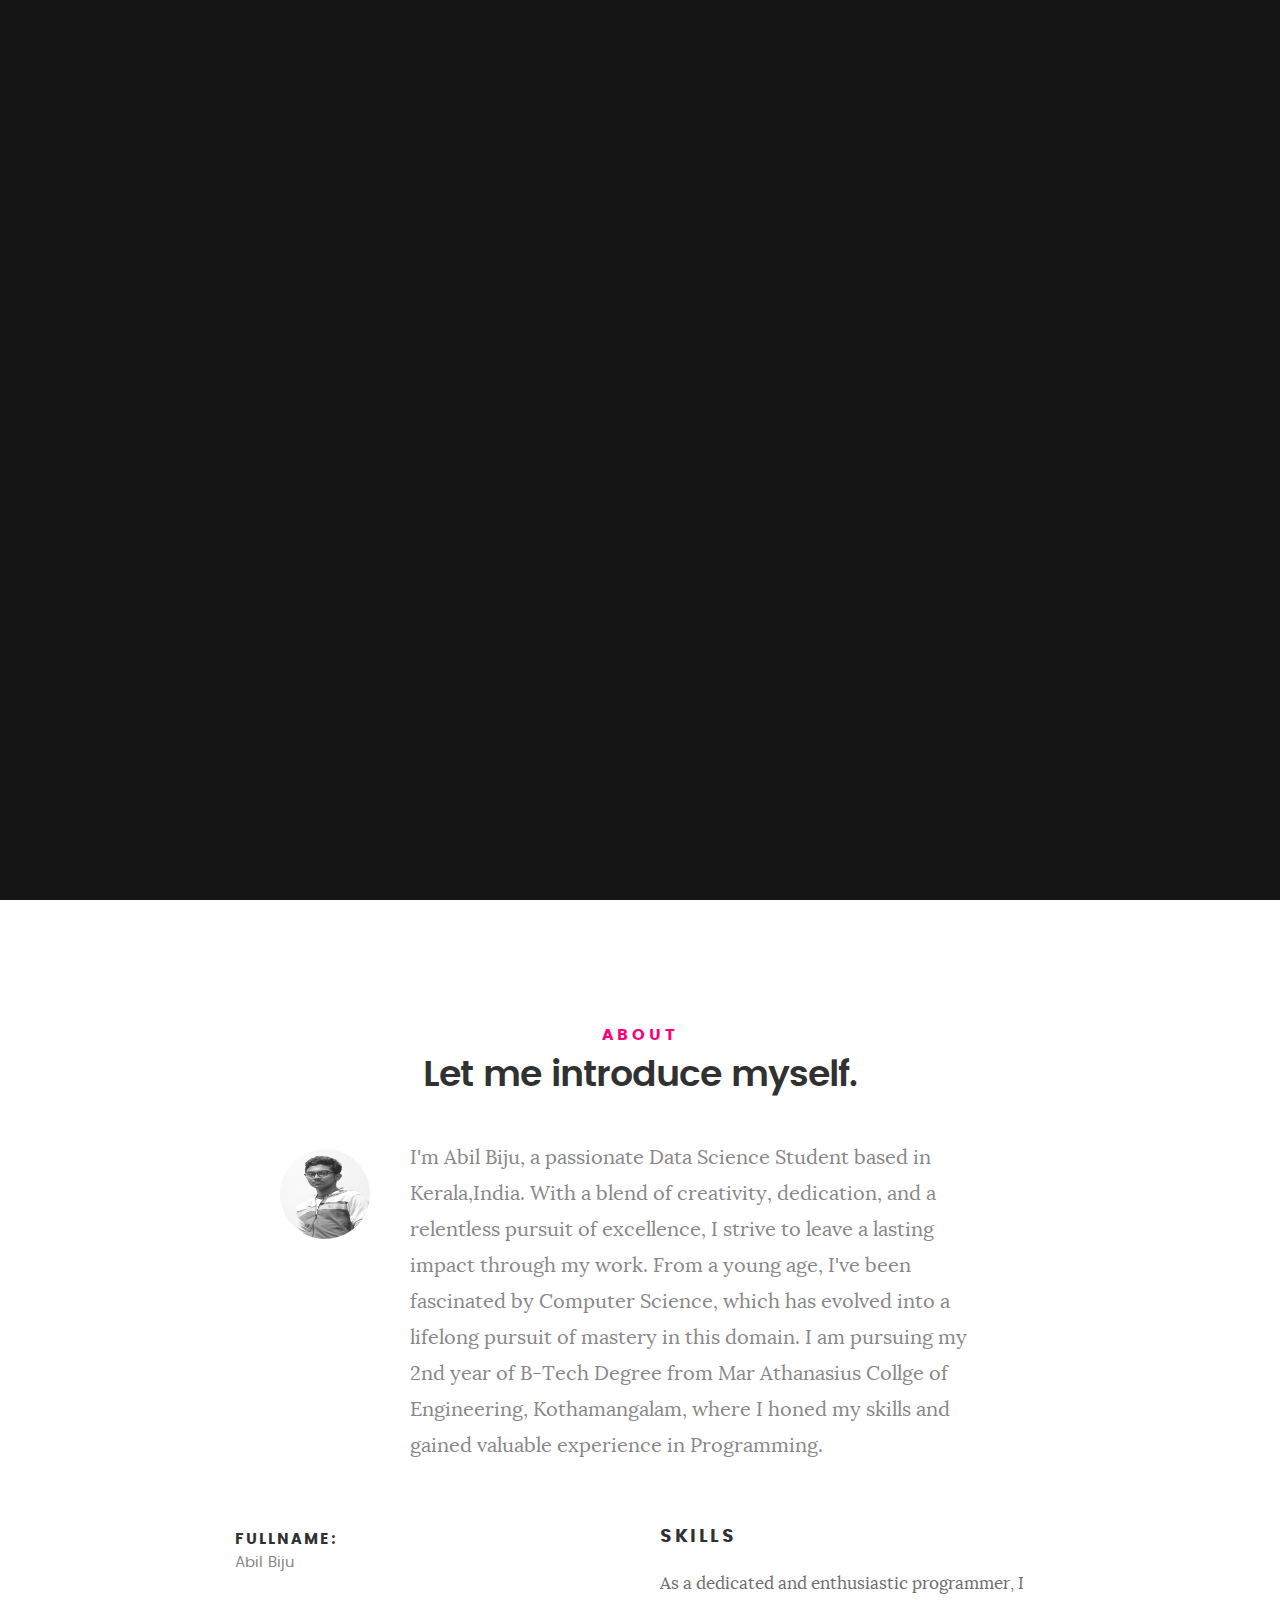
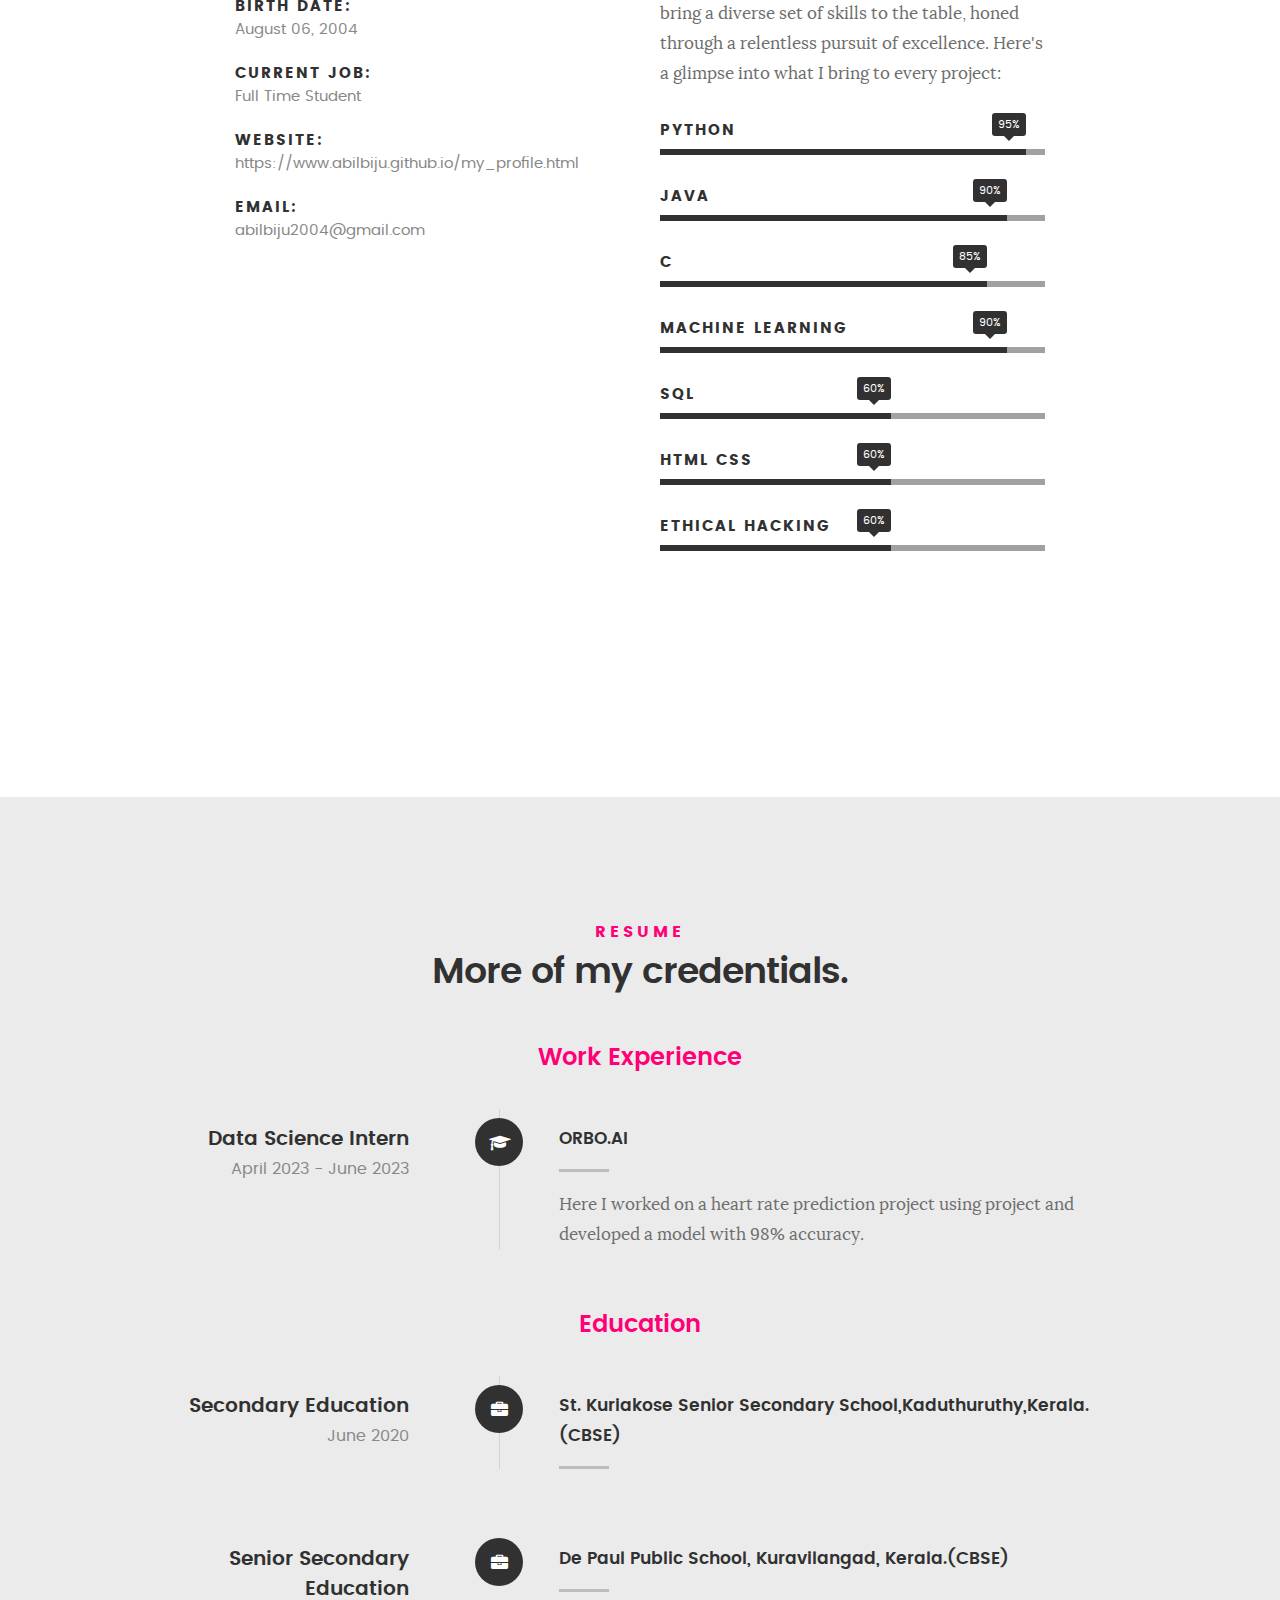
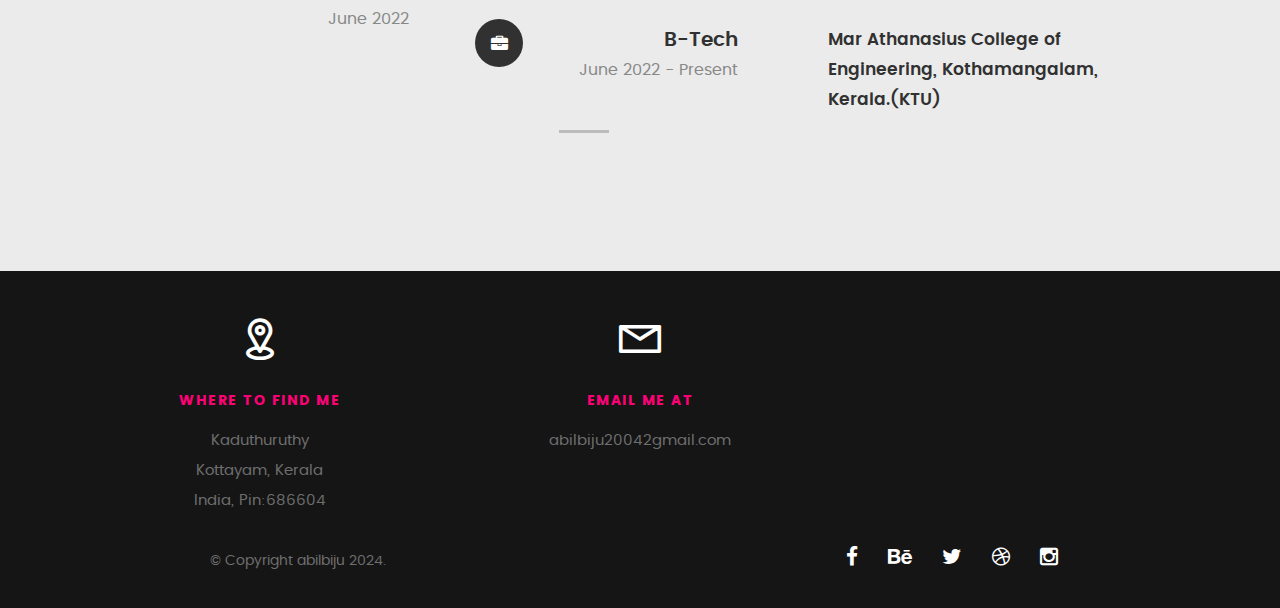
<file: index.html>
<!DOCTYPE html>
<!--[if IE 8 ]><html class="no-js oldie ie8" lang="en"> <![endif]-->
<!--[if IE 9 ]><html class="no-js oldie ie9" lang="en"> <![endif]-->
<!--[if (gte IE 9)|!(IE)]><!--><html class="no-js" lang="en"> <!--<![endif]-->
<head>

   <!--- basic page needs
   ================================================== -->
   <meta charset="utf-8">
	<title>My Portfolio</title>
	<meta name="description" content="">  
	<meta name="author" content="">

   <!-- mobile specific metas
   ================================================== -->
	<meta name="viewport" content="width=device-width, initial-scale=1, maximum-scale=1">

 	<!-- CSS
   ================================================== -->
   <link rel="stylesheet" href="css\base.css">  
   <link rel="stylesheet" href="css\main.css">
   <link rel="stylesheet" href="css\vendor.css">     

   <!-- script
   ================================================== -->   
	<script src="js\modernizr.js"></script>
	<script src="js\pace.min.js"></script>

   <!-- favicons
	================================================== -->
	

</head>

<body id="top">

	<!-- header 
   ================================================== -->
   <header>   	
   	<div class="row">

   		<div class="top-bar">
   			<a class="menu-toggle" href="#"><span>Menu</span></a>

	   		<div class="logo">
		         <a href="index.html">My Portfolio</a>
		      </div>		      

		   	<nav id="main-nav-wrap">
					<ul class="main-navigation">
						<li class="current"><a class="smoothscroll"  href="#intro" title="">Home</a></li>
						<li><a class="smoothscroll"  href="#about" title="">About</a></li>
						<li><a class="smoothscroll"  href="#resume" title="">Resume</a></li>
						<li><a class="smoothscroll"  href="#portfolio" title="">Portfolio</a></li>
						<li><a class="smoothscroll"  href="#services" title="">Services</a></li>					
						<li><a class="smoothscroll"  href="#contact" title="">Contact</a></li>					
					</ul>
				</nav>    		
   		</div> <!-- /top-bar --> 
   		
   	</div> <!-- /row --> 		
   </header> <!-- /header -->

	<!-- intro section
   ================================================== -->
   <section id="intro">   

   	<div class="intro-overlay"></div>	

   	<div class="intro-content">
   		<div class="row">

   			<div class="col-twelve">

	   			<h5>Hello, World.</h5>
	   			<h1>I'm Abil Biju.</h1>

	   			<p class="intro-position">
	   				<span>Data Science student</span>
	   				<span>Machine Learning Specialist</span> 
	   			</p>

	   			<a class="button stroke smoothscroll" href="#about" title="">More About Me</a>

	   		</div>  
   			
   		</div>   		 		
   	</div> <!-- /intro-content --> 

   	<ul class="intro-social">        
         <li><a href="https://www.linkedin.com/in/abil-biju-23578a248"><i class="fa fa-linkedin"></i></a></li>
         <li><a href="https://www.abilbiju2004@gmail.com"><i class="fa fa-gmail"></i></a></li>
         <li><a href="https://www.github.com/abilbiju"><i class="fa fa-githubr"></i></a></li>
         <li><a href="https://www.instagram.com/abil._.biju"><i class="fa fa-instagram"></i></a></li>
      </ul> <!-- /intro-social -->      	

   </section> <!-- /intro -->


   <!-- about section
   ================================================== -->
   <section id="about">  

   	<div class="row section-intro">
   		<div class="col-twelve">

   			<h5>About</h5>
   			<h1>Let me introduce myself.</h1>

   			<div class="intro-info">

   				<img src="images\my-profile.jpeg" alt="Profile Picture">

   				<p class="lead">I'm Abil Biju, a passionate Data Science Student based in Kerala,India. With a blend of creativity, dedication, and a relentless pursuit of excellence, I strive to leave a lasting impact through my work.

					From a young age, I've been fascinated by Computer Science, which has evolved into a lifelong pursuit of mastery in this domain. I am pursuing my 2nd year of B-Tech Degree from Mar Athanasius Collge of Engineering, Kothamangalam, where I honed my skills and gained valuable experience in Programming.</p>
   			</div>   			

   		</div>   		
   	</div> <!-- /section-intro -->

   	<div class="row about-content">

   		<div class="col-six tab-full">

   			<ul class="info-list">
   				<li>
   					<strong>Fullname:</strong>
   					<span>Abil Biju</span>
   				</li>
   				<li>
   					<strong>Birth Date:</strong>
   					<span>August 06, 2004</span>
   				</li>
   				<li>
   					<strong>Current Job:</strong>
   					<span>Full Time Student</span>
   				</li>
   				<li>
   					<strong>Website:</strong>
   					<span>https://www.abilbiju.github.io/my_profile.html</span>
   				</li>
   				<li>
   					<strong>Email:</strong>
   					<span>abilbiju2004@gmail.com</span>
   				</li>

   			</ul> <!-- /info-list -->

   		</div>

   		<div class="col-six tab-full">

   			<h3>Skills</h3>
   			<p>As a dedicated and enthusiastic programmer, I bring a diverse set of skills to the table, honed through a relentless pursuit of excellence. Here's a glimpse into what I bring to every project:</p>

				<ul class="skill-bars">
				   <li>
				   	<div class="progress percent95"><span>95%</span></div>
				   	<strong>Python</strong>
				   </li>
				   <li>
					<div class="progress percent90"><span>90%</span></div>
					<strong>Java</strong>
				</li>
				   <li>
					<div class="progress percent85"><span>85%</span></div>
					<strong>C</strong>
				</li>
				   <li>
				   	<div class="progress percent90"><span>90%</span></div>
				   	<strong>Machine Learning</strong>
				   </li>
				   <li>
				   	<div class="progress percent60"><span>60%</span></div>
				   	<strong>SQL</strong>
				   </li>
				   <li>
				   	<div class="progress percent60"><span>60%</span></div>
				   	<strong>HTML CSS</strong>
				   </li>
				   <li>
				   	<div class="progress percent60"><span>60%</span></div>
				   	<strong>Ethical Hacking</strong>
				   </li>
      
				</ul> <!-- /skill-bars -->		

   		</div>

   	</div>


   </section> <!-- /process-->    


   <!-- resume Section
   ================================================== -->
	<section id="resume" class="grey-section">

		<div class="row section-intro">
   		<div class="col-twelve">

   			<h5>Resume</h5>
   			<h1>More of my credentials.</h1>
   		</div>   		
   	</div> <!-- /section-intro--> 

   	<div class="row resume-timeline">

   		<div class="col-twelve resume-header">

   			<h2>Work Experience</h2>

   		</div> <!-- /resume-header -->

   		<div class="col-twelve">

   			<div class="timeline-wrap">

   				<div class="timeline-block">

	   				<div class="timeline-ico">
	   					<i class="fa fa-graduation-cap"></i>
	   				</div>

	   				<div class="timeline-header">
	   					<h3>Data Science Intern</h3>
	   					<p>April 2023 - June 2023</p>
	   				</div>

	   				<div class="timeline-content">
	   					<h4>ORBO.AI</h4>
	   					<p>Here I worked on a heart rate prediction project using project and developed a model with 98% accuracy.</p>
	   				</div>

	   			</div><!-- /timeline-block -->

	   			</div> <!-- /timeline-block -->

   			</div> <!-- /timeline-wrap -->   			

   		</div> <!-- /col-twelve -->
   		
   	</div> <!-- /resume-timeline -->
   	
   	<div class="row resume-timeline">

   		<div class="col-twelve resume-header">

   			<h2>Education</h2>

   		</div> <!-- /resume-header -->

   		<div class="col-twelve">

   			<div class="timeline-wrap">

   				<div class="timeline-block">

	   				<div class="timeline-ico">
	   					<i class="fa fa-briefcase"></i>
	   				</div>

	   				<div class="timeline-header">
	   					<h3>Secondary Education</h3>
	   					<p>June 2020</p>
	   				</div>

	   				<div class="timeline-content">
	   					<h4>St. Kuriakose Senior Secondary School,Kaduthuruthy,Kerala.(CBSE)</h4>
	   				</div>

	   			</div> <!-- /timeline-block -->
			</div>
			<div class="timeline-block">

				<div class="timeline-ico">
					<i class="fa fa-briefcase"></i>
				</div>

				<div class="timeline-header">
					<h3>Senior Secondary Education</h3>
					<p>June 2022</p>
				</div>

				<div class="timeline-content">
					<h4>De Paul Public School, Kuravilangad, Kerala.(CBSE)</h4>
				</div>

			</div> <!-- /timeline-block -->
	   			<div class="timeline-block">

	   				<div class="timeline-ico">
	   					<i class="fa fa-briefcase"></i>
	   				</div>

	   				<div class="timeline-header">
	   					<h3>B-Tech</h3>
	   					<p>June 2022 - Present</p>
	   				</div>

	   				<div class="timeline-content">
	   					<h4>Mar Athanasius College of Engineering, Kothamangalam, Kerala.(KTU)</h4>
	   				</div>

	   			</div> <!-- /timeline-block -->  			

   		</div> <!-- /col-twelve -->
   		
   	</div> <!-- /resume-timeline -->
		
	</section> <!-- /features -->

   	<div class="row contact-info">

   		<div class="col-four tab-full">

   			<div class="icon">
   				<i class="icon-pin"></i>
   			</div>

   			<h5>Where to find me</h5>

   			<p>
            Kaduthuruthy<br>
            Kottayam, Kerala<br>
            India, Pin:686604
            </p>

   		</div>

   		<div class="col-four tab-full collapse">

   			<div class="icon">
   				<i class="icon-mail"></i>
   			</div>

   			<h5>Email Me At</h5>

   			<p>abilbiju20042gmail.com<br>			     
			   </p>

   		</div>

   		
   	</div> <!-- /contact-info -->
		
	</section> <!-- /contact -->


   <!-- footer
   ================================================== -->

   <footer>
     	<div class="row">

     		<div class="col-six tab-full pull-right social">

     			<ul class="footer-social">        
			      <li><a href="#"><i class="fa fa-facebook"></i></a></li>
			      <li><a href="#"><i class="fa fa-behance"></i></a></li>
			      <li><a href="#"><i class="fa fa-twitter"></i></a></li>
			      <li><a href="#"><i class="fa fa-dribbble"></i></a></li>
			      <li><a href="#"><i class="fa fa-instagram"></i></a></li>
			   </ul> 
	      		
	      </div>

      	<div class="col-six tab-full">
	      	<div class="copyright">
		        	<span>© Copyright abilbiju 2024.</span>          	
		         </div>		                  
	      	</div>

	      	<div id="go-top">
		         <a class="smoothscroll" title="Back to Top" href="#top"><i class="fa fa-long-arrow-up"></i></a>
		      </div>

      	</div> <!-- /row -->     	
   </footer>  

   <div id="preloader"> 
    	<div id="loader"></div>
   </div> 

   <!-- Java Script
   ================================================== --> 
   <script src="js\jquery-2.1.3.min.js"></script>
   <script src="js\plugins.js"></script>
   <script src="js\main.js"></script>

</body>

</html>
</file>
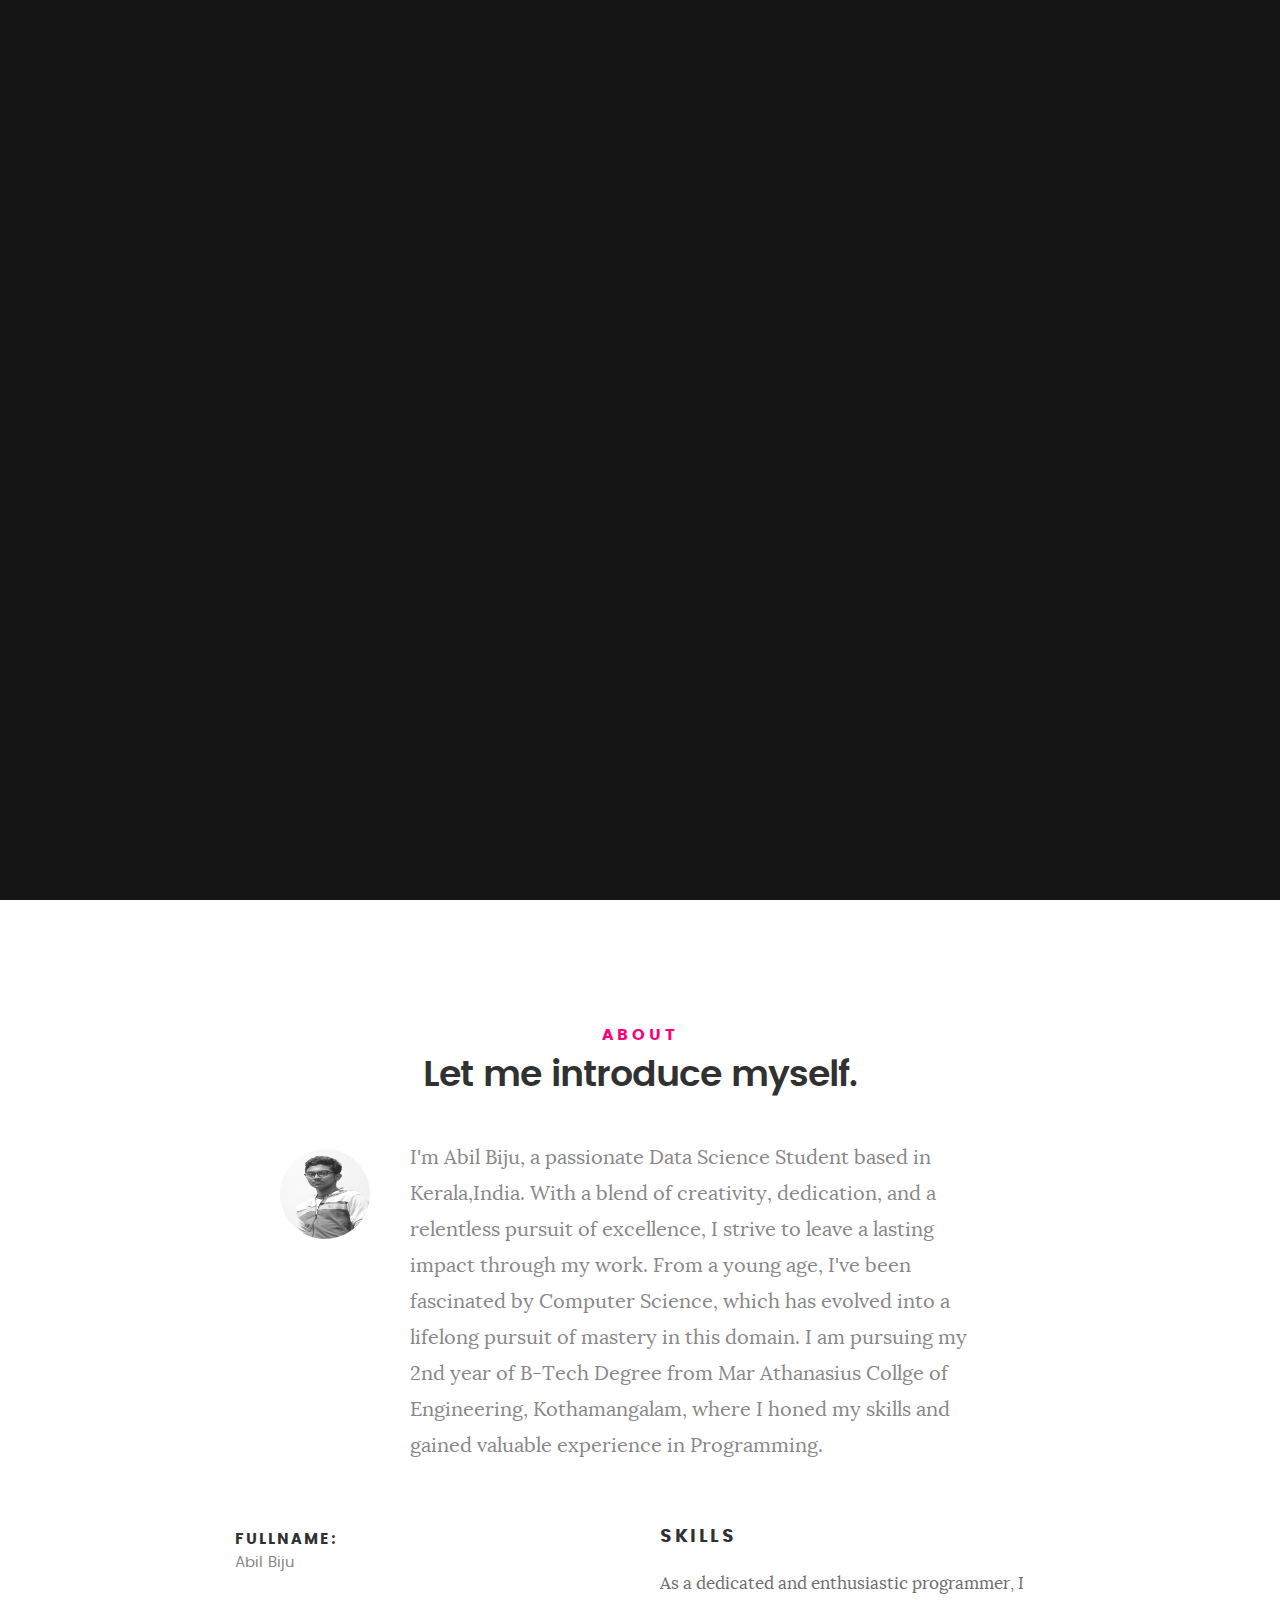
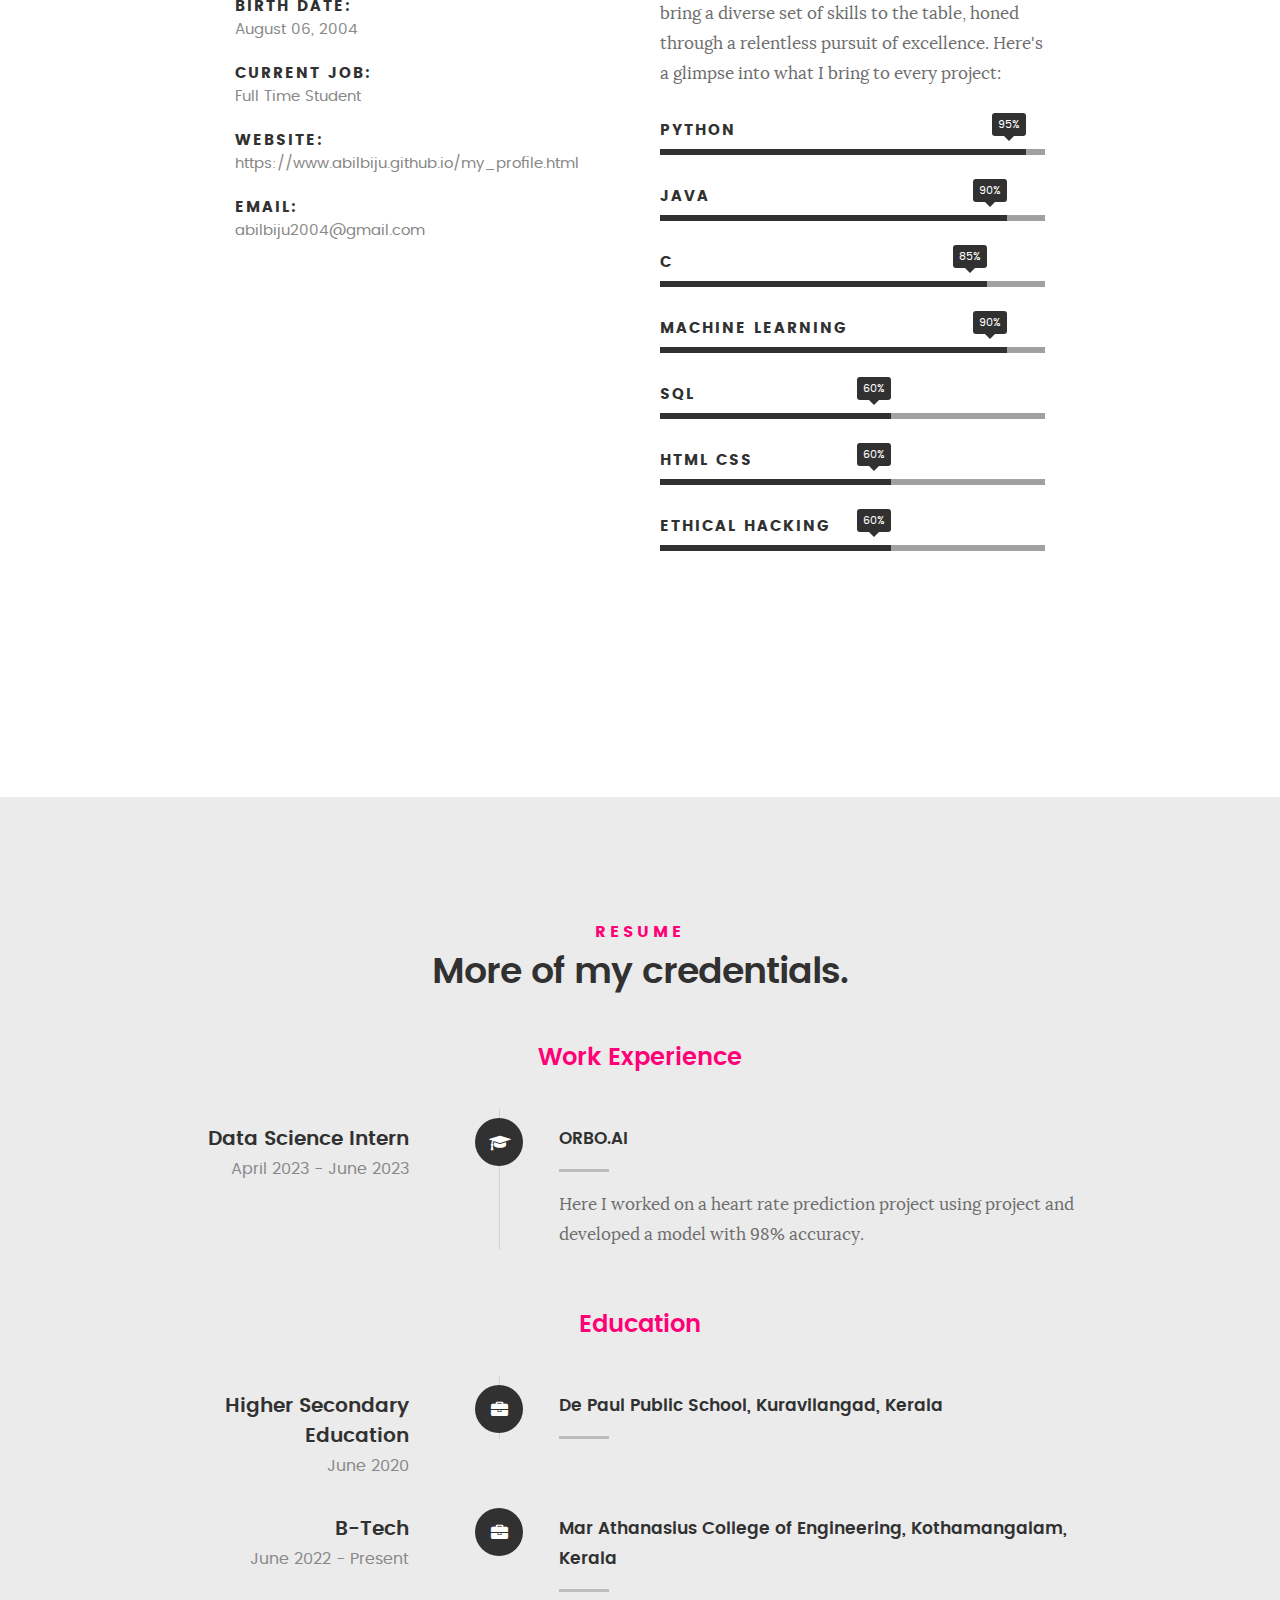
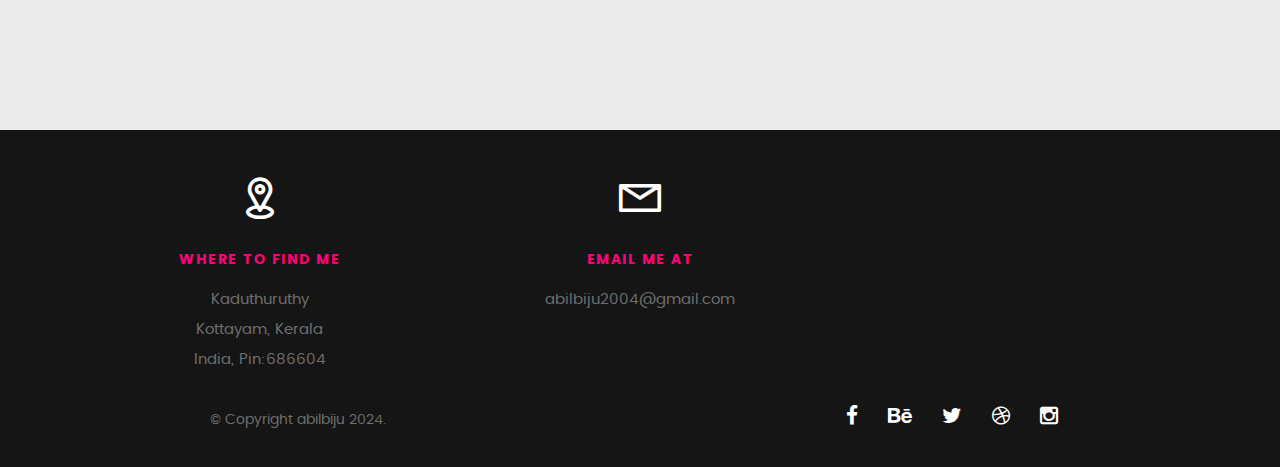
<file: my_profile.html>
<!DOCTYPE html>
<!--[if IE 8 ]><html class="no-js oldie ie8" lang="en"> <![endif]-->
<!--[if IE 9 ]><html class="no-js oldie ie9" lang="en"> <![endif]-->
<!--[if (gte IE 9)|!(IE)]><!--><html class="no-js" lang="en"> <!--<![endif]-->
<head>

   <!--- basic page needs
   ================================================== -->
   <meta charset="utf-8">
	<title>My Portfolio</title>
	<meta name="description" content="">  
	<meta name="author" content="">

   <!-- mobile specific metas
   ================================================== -->
	<meta name="viewport" content="width=device-width, initial-scale=1, maximum-scale=1">

 	<!-- CSS
   ================================================== -->
   <link rel="stylesheet" href="css/base.css">  
   <link rel="stylesheet" href="css/main.css">
   <link rel="stylesheet" href="css/vendor.css">     

   <!-- script
   ================================================== -->   
	<script src="js/modernizr.js"></script>
	<script src="js/pace.min.js"></script>

   <!-- favicons
	================================================== -->
	

</head>

<body id="top">

	<!-- header 
   ================================================== -->
   <header>   	
   	<div class="row">

   		<div class="top-bar">
   			<a class="menu-toggle" href="#"><span>Menu</span></a>

	   		<div class="logo">
		         <a href="index.html">My Portfolio</a>
		      </div>		      

		   	<nav id="main-nav-wrap">
					<ul class="main-navigation">
						<li class="current"><a class="smoothscroll"  href="#intro" title="">Home</a></li>
						<li><a class="smoothscroll"  href="#about" title="">About</a></li>
						<li><a class="smoothscroll"  href="#resume" title="">Resume</a></li>
						<li><a class="smoothscroll"  href="#portfolio" title="">Portfolio</a></li>
						<li><a class="smoothscroll"  href="#services" title="">Services</a></li>					
						<li><a class="smoothscroll"  href="#contact" title="">Contact</a></li>					
					</ul>
				</nav>    		
   		</div> <!-- /top-bar --> 
   		
   	</div> <!-- /row --> 		
   </header> <!-- /header -->

	<!-- intro section
   ================================================== -->
   <section id="intro">   

   	<div class="intro-overlay"></div>	

   	<div class="intro-content">
   		<div class="row">

   			<div class="col-twelve">

	   			<h5>Hello, World.</h5>
	   			<h1>I'm Abil Biju.</h1>

	   			<p class="intro-position">
	   				<span>Data Science student</span>
	   				<span>Machine Learning Specialist</span> 
					<span>Cyber Security Enthusiast</span> 
	   			</p>

	   			<a class="button stroke smoothscroll" href="#about" title="">More About Me</a>

	   		</div>  
   			
   		</div>   		 		
   	</div> <!-- /intro-content --> 

   	<ul class="intro-social">        
         <li><a href="https://www.linkedin.com/in/abil-biju-23578a248"><i class="fa fa-linkedin"></i></a></li>
         <li><a href="https://www.abilbiju2004@gmail.com"><i class="fa fa-gmail"></i></a></li>
         <li><a href="https://www.github.com/abilbiju"><i class="fa fa-githubr"></i></a></li>
         <li><a href="https://www.instagram.com/abil._.biju"><i class="fa fa-instagram"></i></a></li>
      </ul> <!-- /intro-social -->      	

   </section> <!-- /intro -->


   <!-- about section
   ================================================== -->
   <section id="about">  

   	<div class="row section-intro">
   		<div class="col-twelve">

   			<h5>About</h5>
   			<h1>Let me introduce myself.</h1>

   			<div class="intro-info">

   				<img src="images\my-profile.jpeg" alt="Profile Picture">

   				<p class="lead">I'm Abil Biju, a passionate Data Science Student based in Kerala,India. With a blend of creativity, dedication, and a relentless pursuit of excellence, I strive to leave a lasting impact through my work.

					From a young age, I've been fascinated by Computer Science, which has evolved into a lifelong pursuit of mastery in this domain. I am pursuing my 2nd year of B-Tech Degree from Mar Athanasius Collge of Engineering, Kothamangalam, where I honed my skills and gained valuable experience in Programming.</p>
   			</div>   			

   		</div>   		
   	</div> <!-- /section-intro -->

   	<div class="row about-content">

   		<div class="col-six tab-full">

   			<ul class="info-list">
   				<li>
   					<strong>Fullname:</strong>
   					<span>Abil Biju</span>
   				</li>
   				<li>
   					<strong>Birth Date:</strong>
   					<span>August 06, 2004</span>
   				</li>
   				<li>
   					<strong>Current Job:</strong>
   					<span>Full Time Student</span>
   				</li>
   				<li>
   					<strong>Website:</strong>
   					<span>https://www.abilbiju.github.io/my_profile.html</span>
   				</li>
   				<li>
   					<strong>Email:</strong>
   					<span>abilbiju2004@gmail.com</span>
   				</li>

   			</ul> <!-- /info-list -->

   		</div>

   		<div class="col-six tab-full">

   			<h3>Skills</h3>
   			<p>As a dedicated and enthusiastic programmer, I bring a diverse set of skills to the table, honed through a relentless pursuit of excellence. Here's a glimpse into what I bring to every project:</p>

				<ul class="skill-bars">
				   <li>
				   	<div class="progress percent95"><span>95%</span></div>
				   	<strong>Python</strong>
				   </li>
				   <li>
					<div class="progress percent90"><span>90%</span></div>
					<strong>Java</strong>
				</li>
				   <li>
					<div class="progress percent85"><span>85%</span></div>
					<strong>C</strong>
				</li>
				   <li>
				   	<div class="progress percent90"><span>90%</span></div>
				   	<strong>Machine Learning</strong>
				   </li>
				   <li>
				   	<div class="progress percent60"><span>60%</span></div>
				   	<strong>SQL</strong>
				   </li>
				   <li>
				   	<div class="progress percent60"><span>60%</span></div>
				   	<strong>HTML CSS</strong>
				   </li>
				   <li>
				   	<div class="progress percent60"><span>60%</span></div>
				   	<strong>Ethical Hacking</strong>
				   </li>
      
				</ul> <!-- /skill-bars -->		

   		</div>

   	</div>


   </section> <!-- /process-->    


   <!-- resume Section
   ================================================== -->
	<section id="resume" class="grey-section">

		<div class="row section-intro">
   		<div class="col-twelve">

   			<h5>Resume</h5>
   			<h1>More of my credentials.</h1>
   		</div>   		
   	</div> <!-- /section-intro--> 

   	<div class="row resume-timeline">

   		<div class="col-twelve resume-header">

   			<h2>Work Experience</h2>

   		</div> <!-- /resume-header -->

   		<div class="col-twelve">

   			<div class="timeline-wrap">

   				<div class="timeline-block">

	   				<div class="timeline-ico">
	   					<i class="fa fa-graduation-cap"></i>
	   				</div>

	   				<div class="timeline-header">
	   					<h3>Data Science Intern</h3>
	   					<p>April 2023 - June 2023</p>
	   				</div>

	   				<div class="timeline-content">
	   					<h4>ORBO.AI</h4>
	   					<p>Here I worked on a heart rate prediction project using project and developed a model with 98% accuracy.</p>
	   				</div>

	   			</div><!-- /timeline-block -->

	   			</div> <!-- /timeline-block -->

   			</div> <!-- /timeline-wrap -->   			

   		</div> <!-- /col-twelve -->
   		
   	</div> <!-- /resume-timeline -->
   	
   	<div class="row resume-timeline">

   		<div class="col-twelve resume-header">

   			<h2>Education</h2>

   		</div> <!-- /resume-header -->

   		<div class="col-twelve">

   			<div class="timeline-wrap">

   				<div class="timeline-block">

	   				<div class="timeline-ico">
	   					<i class="fa fa-briefcase"></i>
	   				</div>

	   				<div class="timeline-header">
	   					<h3>Higher Secondary Education</h3>
	   					<p>June 2020</p>
	   				</div>

	   				<div class="timeline-content">
	   					<h4>De Paul Public School, Kuravilangad, Kerala</h4>
	   				</div>

	   			</div> <!-- /timeline-block -->
			</div>
	   			<div class="timeline-block">

	   				<div class="timeline-ico">
	   					<i class="fa fa-briefcase"></i>
	   				</div>

	   				<div class="timeline-header">
	   					<h3>B-Tech</h3>
	   					<p>June 2022 - Present</p>
	   				</div>

	   				<div class="timeline-content">
	   					<h4>Mar Athanasius College of Engineering, Kothamangalam, Kerala</h4>
	   				</div>

	   			</div> <!-- /timeline-block -->

			</div> <!-- /timeline-wrap -->   			

   		</div> <!-- /col-twelve -->
   		
   	</div> <!-- /resume-timeline -->
		
	</section> <!-- /features -->

   	<div class="row contact-info">

   		<div class="col-four tab-full">

   			<div class="icon">
   				<i class="icon-pin"></i>
   			</div>

   			<h5>Where to find me</h5>

   			<p>
            Kaduthuruthy<br>
            Kottayam, Kerala<br>
            India, Pin:686604
            </p>

   		</div>

   		<div class="col-four tab-full collapse">

   			<div class="icon">
   				<i class="icon-mail"></i>
   			</div>

   			<h5>Email Me At</h5>

   			<p>abilbiju2004@gmail.com<br>			     
			   </p>

   		</div>

   		
   	</div> <!-- /contact-info -->
		
	</section> <!-- /contact -->


   <!-- footer
   ================================================== -->

   <footer>
     	<div class="row">

     		<div class="col-six tab-full pull-right social">

     			<ul class="footer-social">        
			      <li><a href="#"><i class="fa fa-facebook"></i></a></li>
			      <li><a href="#"><i class="fa fa-behance"></i></a></li>
			      <li><a href="#"><i class="fa fa-twitter"></i></a></li>
			      <li><a href="#"><i class="fa fa-dribbble"></i></a></li>
			      <li><a href="#"><i class="fa fa-instagram"></i></a></li>
			   </ul> 
	      		
	      </div>

      	<div class="col-six tab-full">
	      	<div class="copyright">
		        	<span>© Copyright abilbiju 2024.</span>          	
		         </div>		                  
	      	</div>

	      	<div id="go-top">
		         <a class="smoothscroll" title="Back to Top" href="#top"><i class="fa fa-long-arrow-up"></i></a>
		      </div>

      	</div> <!-- /row -->     	
   </footer>  

   <div id="preloader"> 
    	<div id="loader"></div>
   </div> 

   <!-- Java Script
   ================================================== --> 
   <script src="js/jquery-2.1.3.min.js"></script>
   <script src="js/plugins.js"></script>
   <script src="js/main.js"></script>

</body>

</html>
</file>
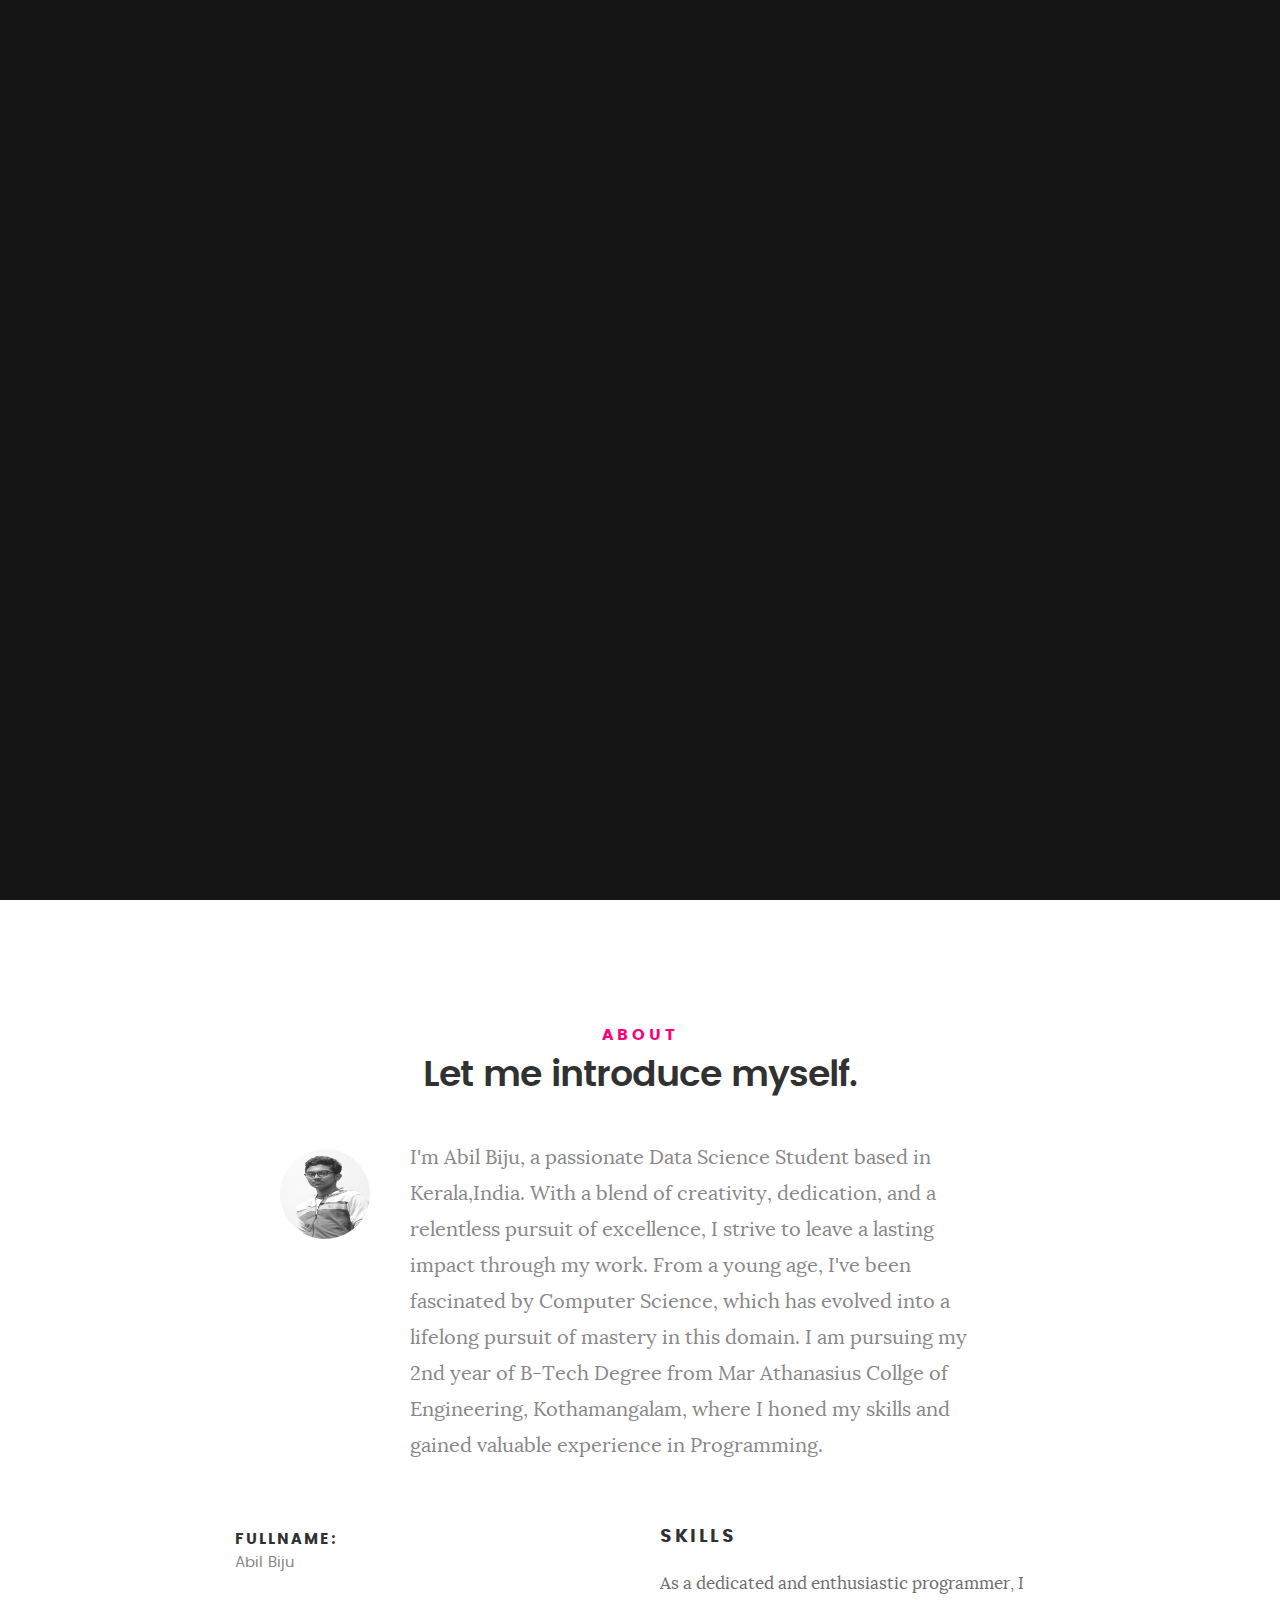
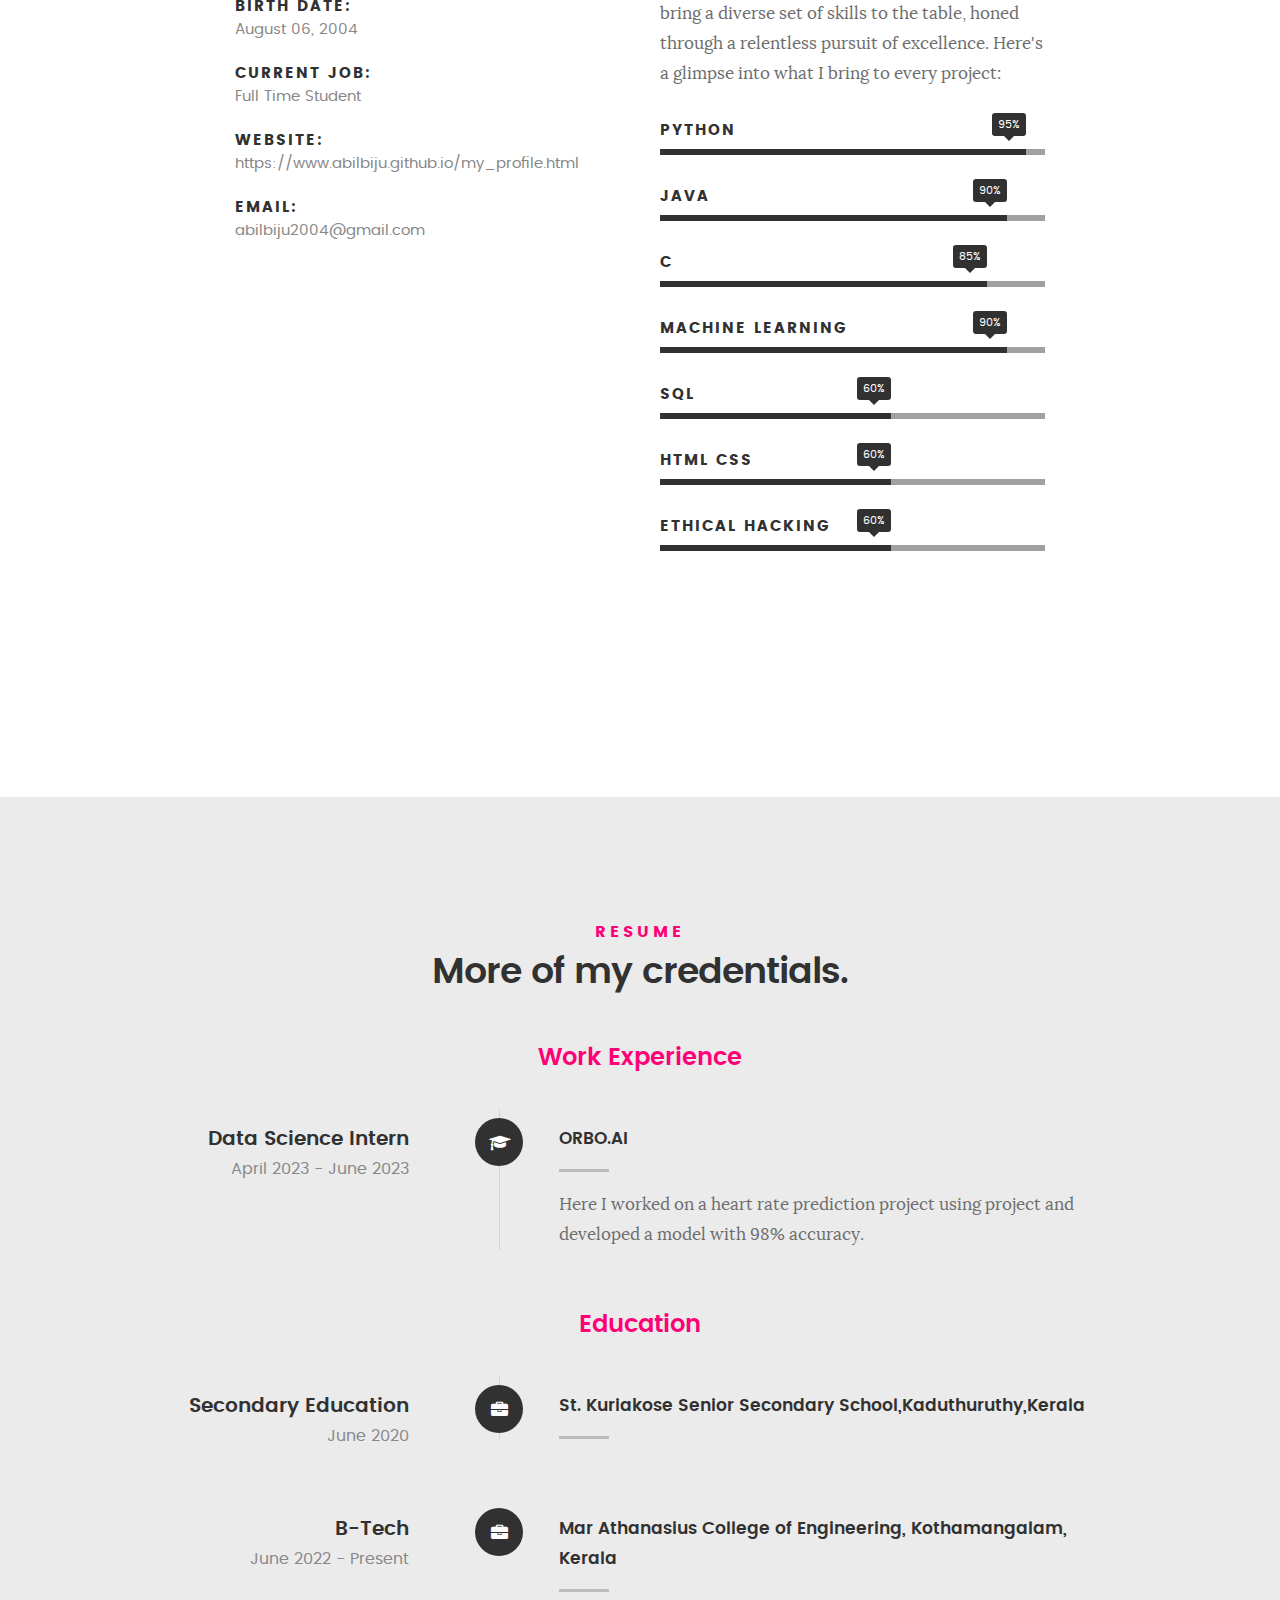
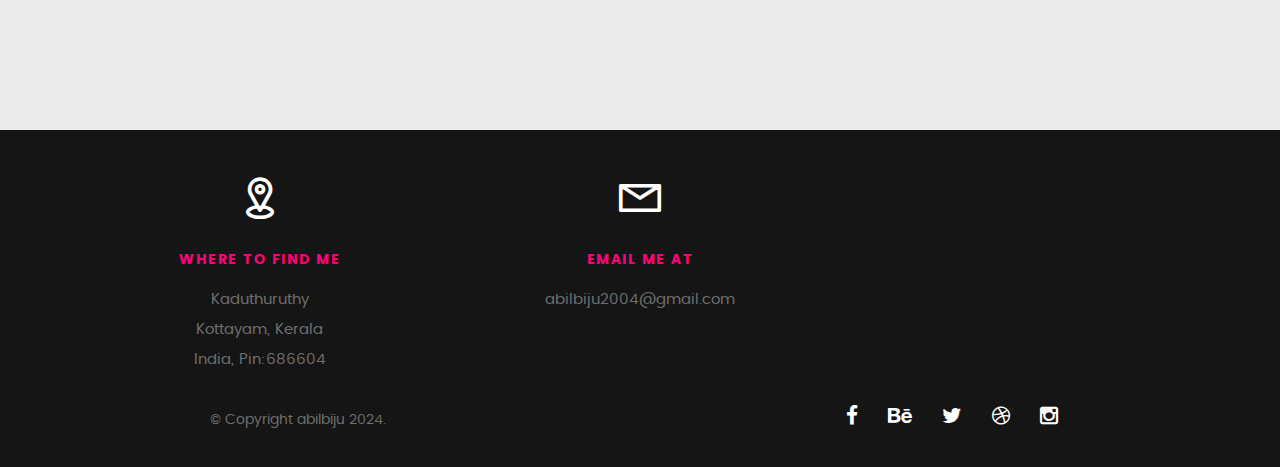
<file: profile2.html>
<!DOCTYPE html>
<!--[if IE 8 ]><html class="no-js oldie ie8" lang="en"> <![endif]-->
<!--[if IE 9 ]><html class="no-js oldie ie9" lang="en"> <![endif]-->
<!--[if (gte IE 9)|!(IE)]><!--><html class="no-js" lang="en"> <!--<![endif]-->
<head>

   <!--- basic page needs
   ================================================== -->
   <meta charset="utf-8">
	<title>My Portfolio</title>
	<meta name="description" content="">  
	<meta name="author" content="">

   <!-- mobile specific metas
   ================================================== -->
	<meta name="viewport" content="width=device-width, initial-scale=1, maximum-scale=1">

 	<!-- CSS
   ================================================== -->
   <link rel="stylesheet" href="css/base.css">  
   <link rel="stylesheet" href="css/main.css">
   <link rel="stylesheet" href="css/vendor.css">     

   <!-- script
   ================================================== -->   
	<script src="js/modernizr.js"></script>
	<script src="js/pace.min.js"></script>

   <!-- favicons
	================================================== -->
	

</head>

<body id="top">

	<!-- header 
   ================================================== -->
   <header>   	
   	<div class="row">

   		<div class="top-bar">
   			<a class="menu-toggle" href="#"><span>Menu</span></a>

	   		<div class="logo">
		         <a href="index.html">My Portfolio</a>
		      </div>		      

		   	<nav id="main-nav-wrap">
					<ul class="main-navigation">
						<li class="current"><a class="smoothscroll"  href="#intro" title="">Home</a></li>
						<li><a class="smoothscroll"  href="#about" title="">About</a></li>
						<li><a class="smoothscroll"  href="#resume" title="">Resume</a></li>
						<li><a class="smoothscroll"  href="#portfolio" title="">Portfolio</a></li>
						<li><a class="smoothscroll"  href="#services" title="">Services</a></li>					
						<li><a class="smoothscroll"  href="#contact" title="">Contact</a></li>					
					</ul>
				</nav>    		
   		</div> <!-- /top-bar --> 
   		
   	</div> <!-- /row --> 		
   </header> <!-- /header -->

	<!-- intro section
   ================================================== -->
   <section id="intro">   

   	<div class="intro-overlay"></div>	

   	<div class="intro-content">
   		<div class="row">

   			<div class="col-twelve">

	   			<h5>Hello, World.</h5>
	   			<h1>I'm Abil Biju.</h1>

	   			<p class="intro-position">
	   				<span>Data Science student</span>
	   				<span>Machine Learning Specialist</span> 
	   			</p>

	   			<a class="button stroke smoothscroll" href="#about" title="">More About Me</a>

	   		</div>  
   			
   		</div>   		 		
   	</div> <!-- /intro-content --> 

   	<ul class="intro-social">        
         <li><a href="https://www.linkedin.com/in/abil-biju-23578a248"><i class="fa fa-linkedin"></i></a></li>
         <li><a href="https://www.abilbiju2004@gmail.com"><i class="fa fa-gmail"></i></a></li>
         <li><a href="https://www.github.com/abilbiju"><i class="fa fa-githubr"></i></a></li>
         <li><a href="https://www.instagram.com/abil._.biju"><i class="fa fa-instagram"></i></a></li>
      </ul> <!-- /intro-social -->      	

   </section> <!-- /intro -->


   <!-- about section
   ================================================== -->
   <section id="about">  

   	<div class="row section-intro">
   		<div class="col-twelve">

   			<h5>About</h5>
   			<h1>Let me introduce myself.</h1>

   			<div class="intro-info">

   				<img src="images\my-profile.jpeg" alt="Profile Picture">

   				<p class="lead">I'm Abil Biju, a passionate Data Science Student based in Kerala,India. With a blend of creativity, dedication, and a relentless pursuit of excellence, I strive to leave a lasting impact through my work.

					From a young age, I've been fascinated by Computer Science, which has evolved into a lifelong pursuit of mastery in this domain. I am pursuing my 2nd year of B-Tech Degree from Mar Athanasius Collge of Engineering, Kothamangalam, where I honed my skills and gained valuable experience in Programming.</p>
   			</div>   			

   		</div>   		
   	</div> <!-- /section-intro -->

   	<div class="row about-content">

   		<div class="col-six tab-full">

   			<ul class="info-list">
   				<li>
   					<strong>Fullname:</strong>
   					<span>Abil Biju</span>
   				</li>
   				<li>
   					<strong>Birth Date:</strong>
   					<span>August 06, 2004</span>
   				</li>
   				<li>
   					<strong>Current Job:</strong>
   					<span>Full Time Student</span>
   				</li>
   				<li>
   					<strong>Website:</strong>
   					<span>https://www.abilbiju.github.io/my_profile.html</span>
   				</li>
   				<li>
   					<strong>Email:</strong>
   					<span>abilbiju2004@gmail.com</span>
   				</li>

   			</ul> <!-- /info-list -->

   		</div>

   		<div class="col-six tab-full">

   			<h3>Skills</h3>
   			<p>As a dedicated and enthusiastic programmer, I bring a diverse set of skills to the table, honed through a relentless pursuit of excellence. Here's a glimpse into what I bring to every project:</p>

				<ul class="skill-bars">
				   <li>
				   	<div class="progress percent95"><span>95%</span></div>
				   	<strong>Python</strong>
				   </li>
				   <li>
					<div class="progress percent90"><span>90%</span></div>
					<strong>Java</strong>
				</li>
				   <li>
					<div class="progress percent85"><span>85%</span></div>
					<strong>C</strong>
				</li>
				   <li>
				   	<div class="progress percent90"><span>90%</span></div>
				   	<strong>Machine Learning</strong>
				   </li>
				   <li>
				   	<div class="progress percent60"><span>60%</span></div>
				   	<strong>SQL</strong>
				   </li>
				   <li>
				   	<div class="progress percent60"><span>60%</span></div>
				   	<strong>HTML CSS</strong>
				   </li>
				   <li>
				   	<div class="progress percent60"><span>60%</span></div>
				   	<strong>Ethical Hacking</strong>
				   </li>
      
				</ul> <!-- /skill-bars -->		

   		</div>

   	</div>


   </section> <!-- /process-->    


   <!-- resume Section
   ================================================== -->
	<section id="resume" class="grey-section">

		<div class="row section-intro">
   		<div class="col-twelve">

   			<h5>Resume</h5>
   			<h1>More of my credentials.</h1>
   		</div>   		
   	</div> <!-- /section-intro--> 

   	<div class="row resume-timeline">

   		<div class="col-twelve resume-header">

   			<h2>Work Experience</h2>

   		</div> <!-- /resume-header -->

   		<div class="col-twelve">

   			<div class="timeline-wrap">

   				<div class="timeline-block">

	   				<div class="timeline-ico">
	   					<i class="fa fa-graduation-cap"></i>
	   				</div>

	   				<div class="timeline-header">
	   					<h3>Data Science Intern</h3>
	   					<p>April 2023 - June 2023</p>
	   				</div>

	   				<div class="timeline-content">
	   					<h4>ORBO.AI</h4>
	   					<p>Here I worked on a heart rate prediction project using project and developed a model with 98% accuracy.</p>
	   				</div>

	   			</div><!-- /timeline-block -->

	   			</div> <!-- /timeline-block -->

   			</div> <!-- /timeline-wrap -->   			

   		</div> <!-- /col-twelve -->
   		
   	</div> <!-- /resume-timeline -->
   	
   	<div class="row resume-timeline">

   		<div class="col-twelve resume-header">

   			<h2>Education</h2>

   		</div> <!-- /resume-header -->

   		<div class="col-twelve">

   			<div class="timeline-wrap">

   				<div class="timeline-block">

	   				<div class="timeline-ico">
	   					<i class="fa fa-briefcase"></i>
	   				</div>

	   				<div class="timeline-header">
	   					<h3>Secondary Education</h3>
	   					<p>June 2020</p>
	   				</div>

	   				<div class="timeline-content">
	   					<h4>St. Kuriakose Senior Secondary School,Kaduthuruthy,Kerala</h4>
	   				</div>

	   			</div> <!-- /timeline-block -->
			</div>
	   			<div class="timeline-block">

	   				<div class="timeline-ico">
	   					<i class="fa fa-briefcase"></i>
	   				</div>

	   				<div class="timeline-header">
	   					<h3>B-Tech</h3>
	   					<p>June 2022 - Present</p>
	   				</div>

	   				<div class="timeline-content">
	   					<h4>Mar Athanasius College of Engineering, Kothamangalam, Kerala</h4>
	   				</div>

	   			</div> <!-- /timeline-block -->

			</div> <!-- /timeline-wrap -->   			

   		</div> <!-- /col-twelve -->
   		
   	</div> <!-- /resume-timeline -->
		
	</section> <!-- /features -->

   	<div class="row contact-info">

   		<div class="col-four tab-full">

   			<div class="icon">
   				<i class="icon-pin"></i>
   			</div>

   			<h5>Where to find me</h5>

   			<p>
            Kaduthuruthy<br>
            Kottayam, Kerala<br>
            India, Pin:686604
            </p>

   		</div>

   		<div class="col-four tab-full collapse">

   			<div class="icon">
   				<i class="icon-mail"></i>
   			</div>

   			<h5>Email Me At</h5>

   			<p>abilbiju2004@gmail.com<br>			     
			   </p>

   		</div>

   		
   	</div> <!-- /contact-info -->
		
	</section> <!-- /contact -->


   <!-- footer
   ================================================== -->

   <footer>
     	<div class="row">

     		<div class="col-six tab-full pull-right social">

     			<ul class="footer-social">        
			      <li><a href="#"><i class="fa fa-facebook"></i></a></li>
			      <li><a href="#"><i class="fa fa-behance"></i></a></li>
			      <li><a href="#"><i class="fa fa-twitter"></i></a></li>
			      <li><a href="#"><i class="fa fa-dribbble"></i></a></li>
			      <li><a href="#"><i class="fa fa-instagram"></i></a></li>
			   </ul> 
	      		
	      </div>

      	<div class="col-six tab-full">
	      	<div class="copyright">
		        	<span>© Copyright abilbiju 2024.</span>          	
		         </div>		                  
	      	</div>

	      	<div id="go-top">
		         <a class="smoothscroll" title="Back to Top" href="#top"><i class="fa fa-long-arrow-up"></i></a>
		      </div>

      	</div> <!-- /row -->     	
   </footer>  

   <div id="preloader"> 
    	<div id="loader"></div>
   </div> 

   <!-- Java Script
   ================================================== --> 
   <script src="js/jquery-2.1.3.min.js"></script>
   <script src="js/plugins.js"></script>
   <script src="js/main.js"></script>

</body>

</html>
</file>
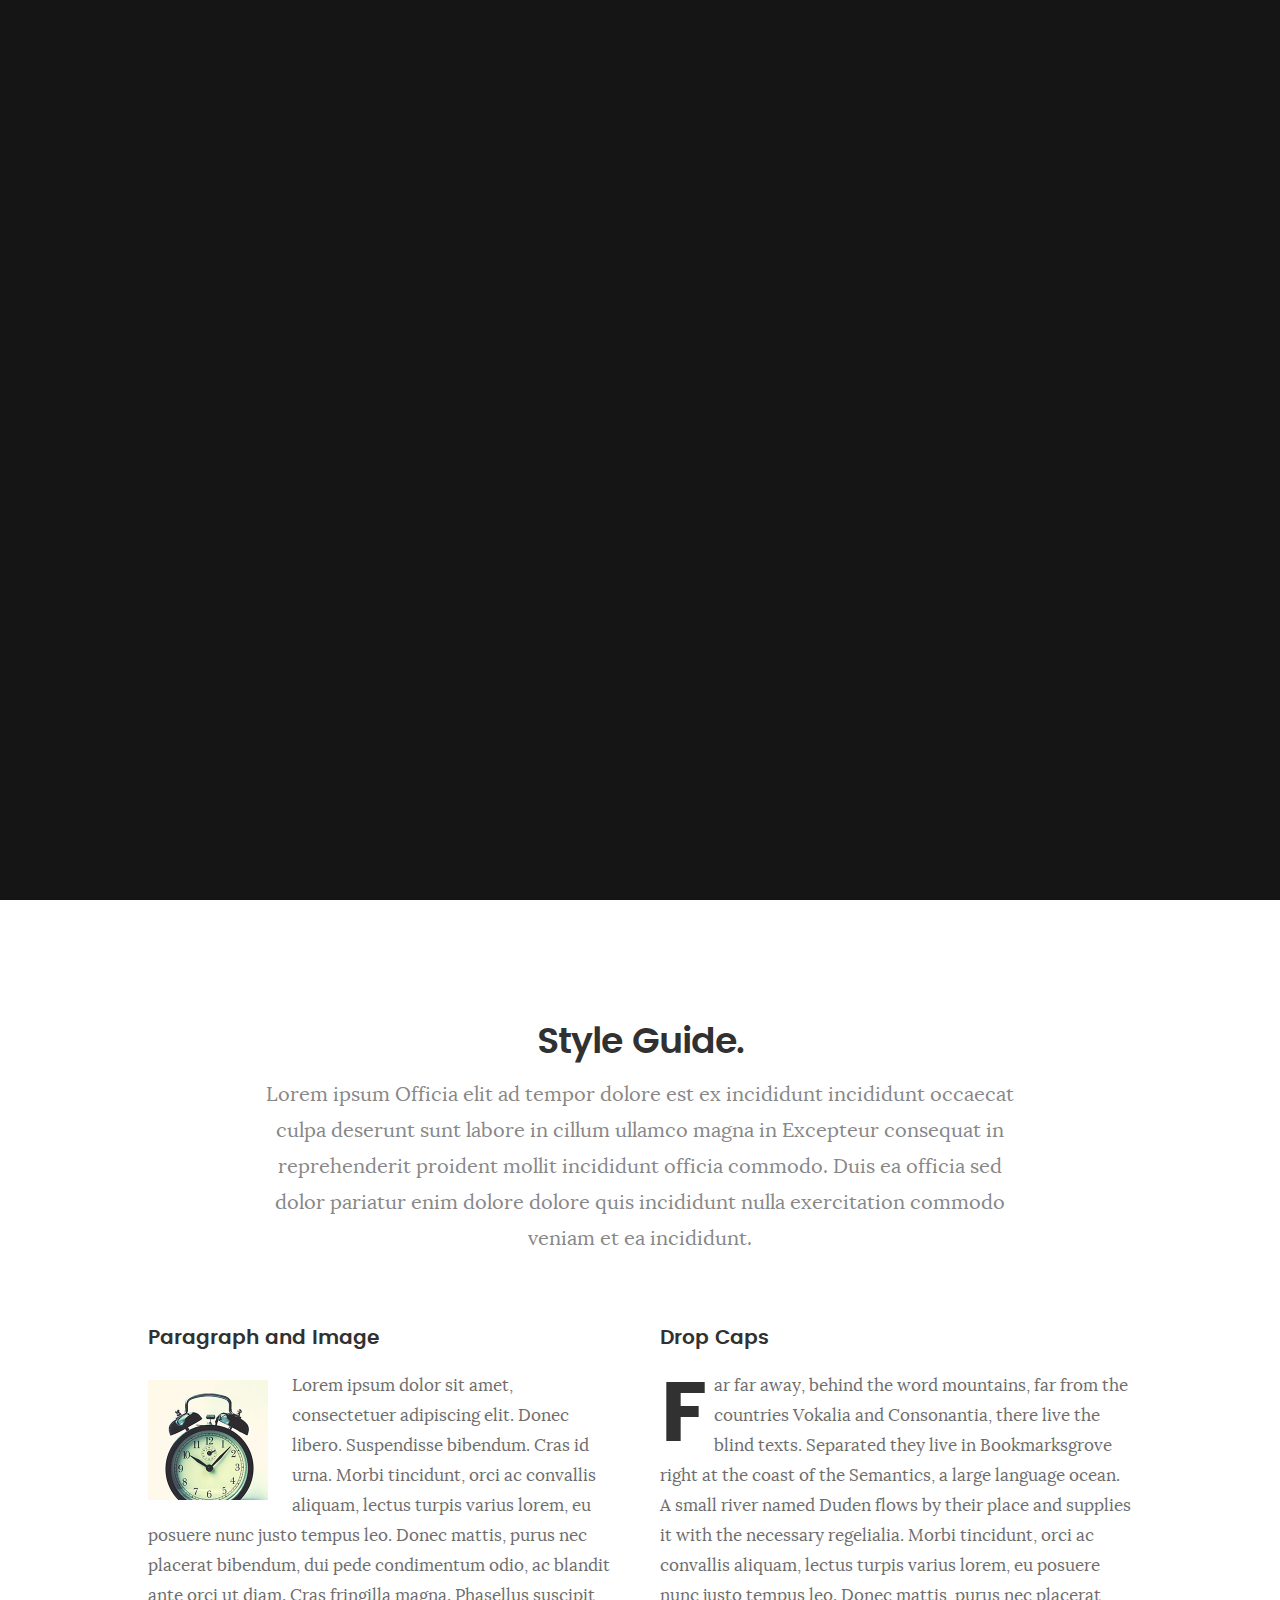
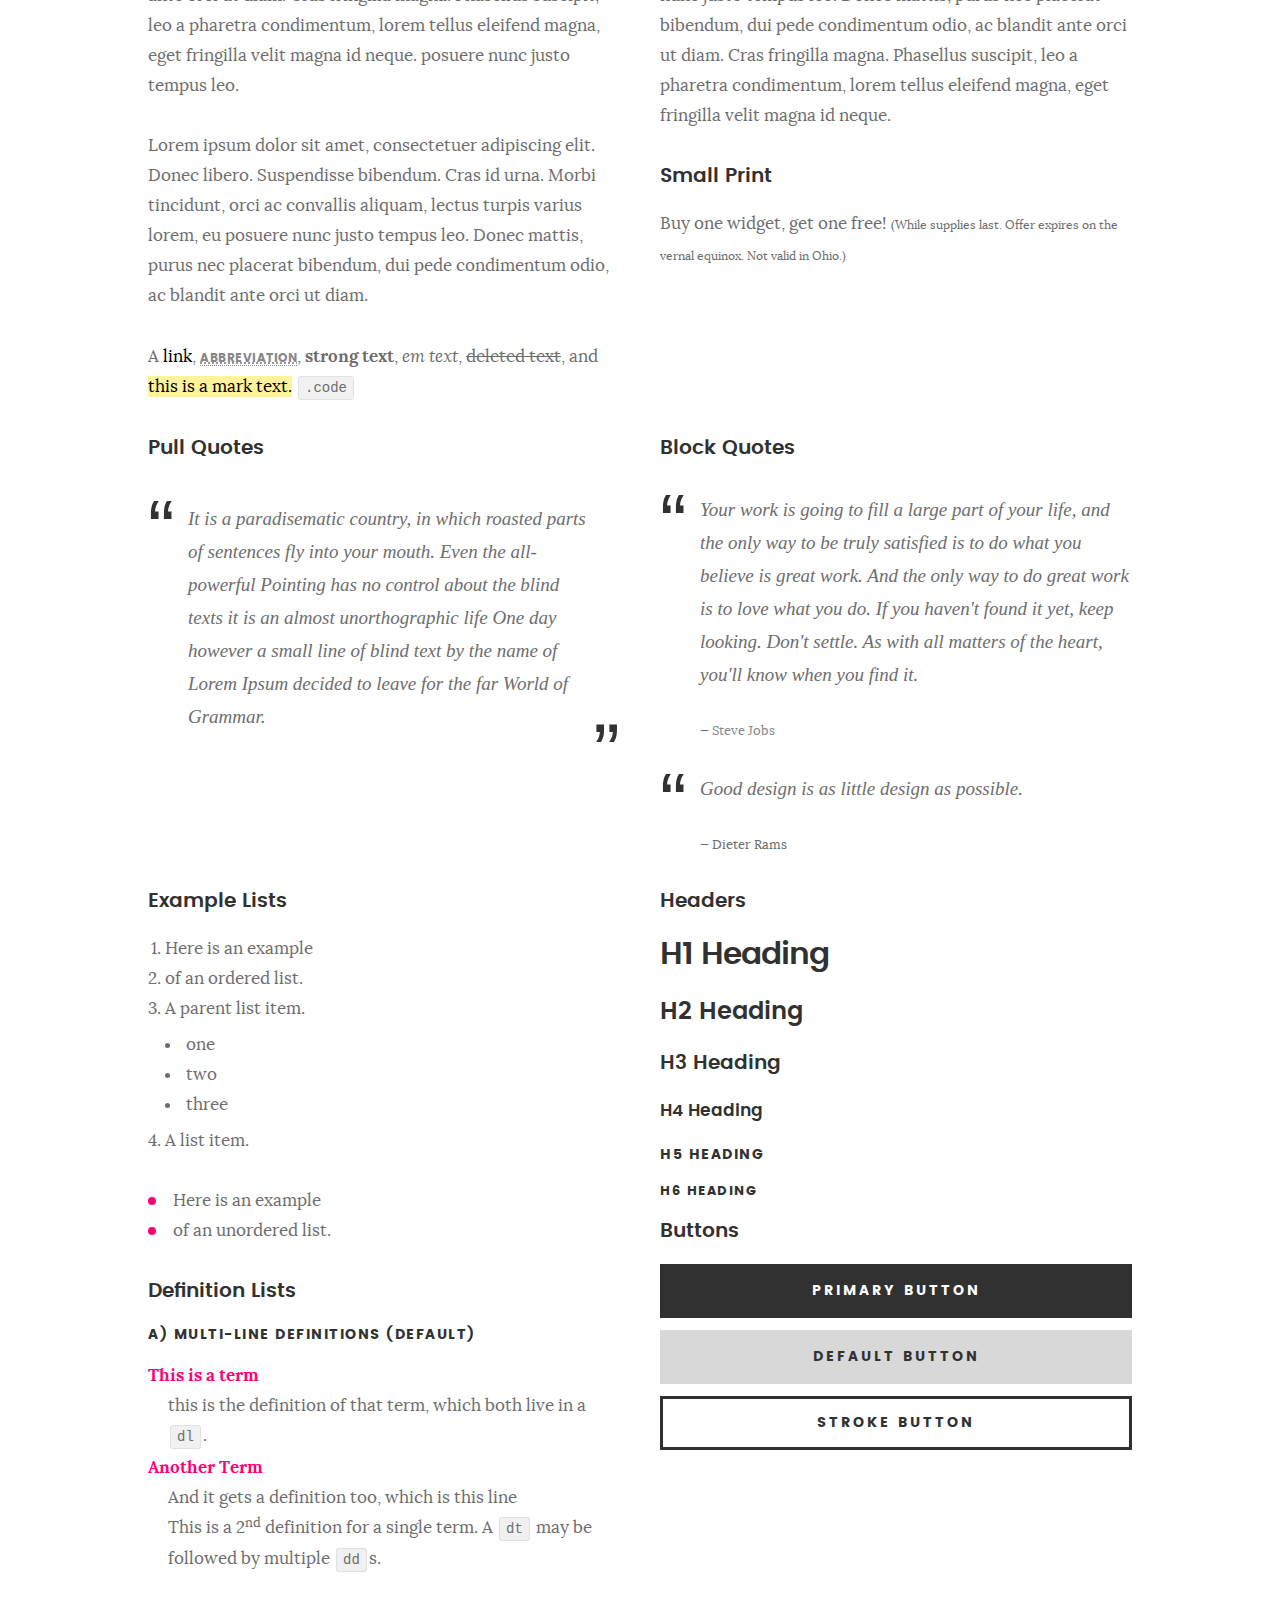
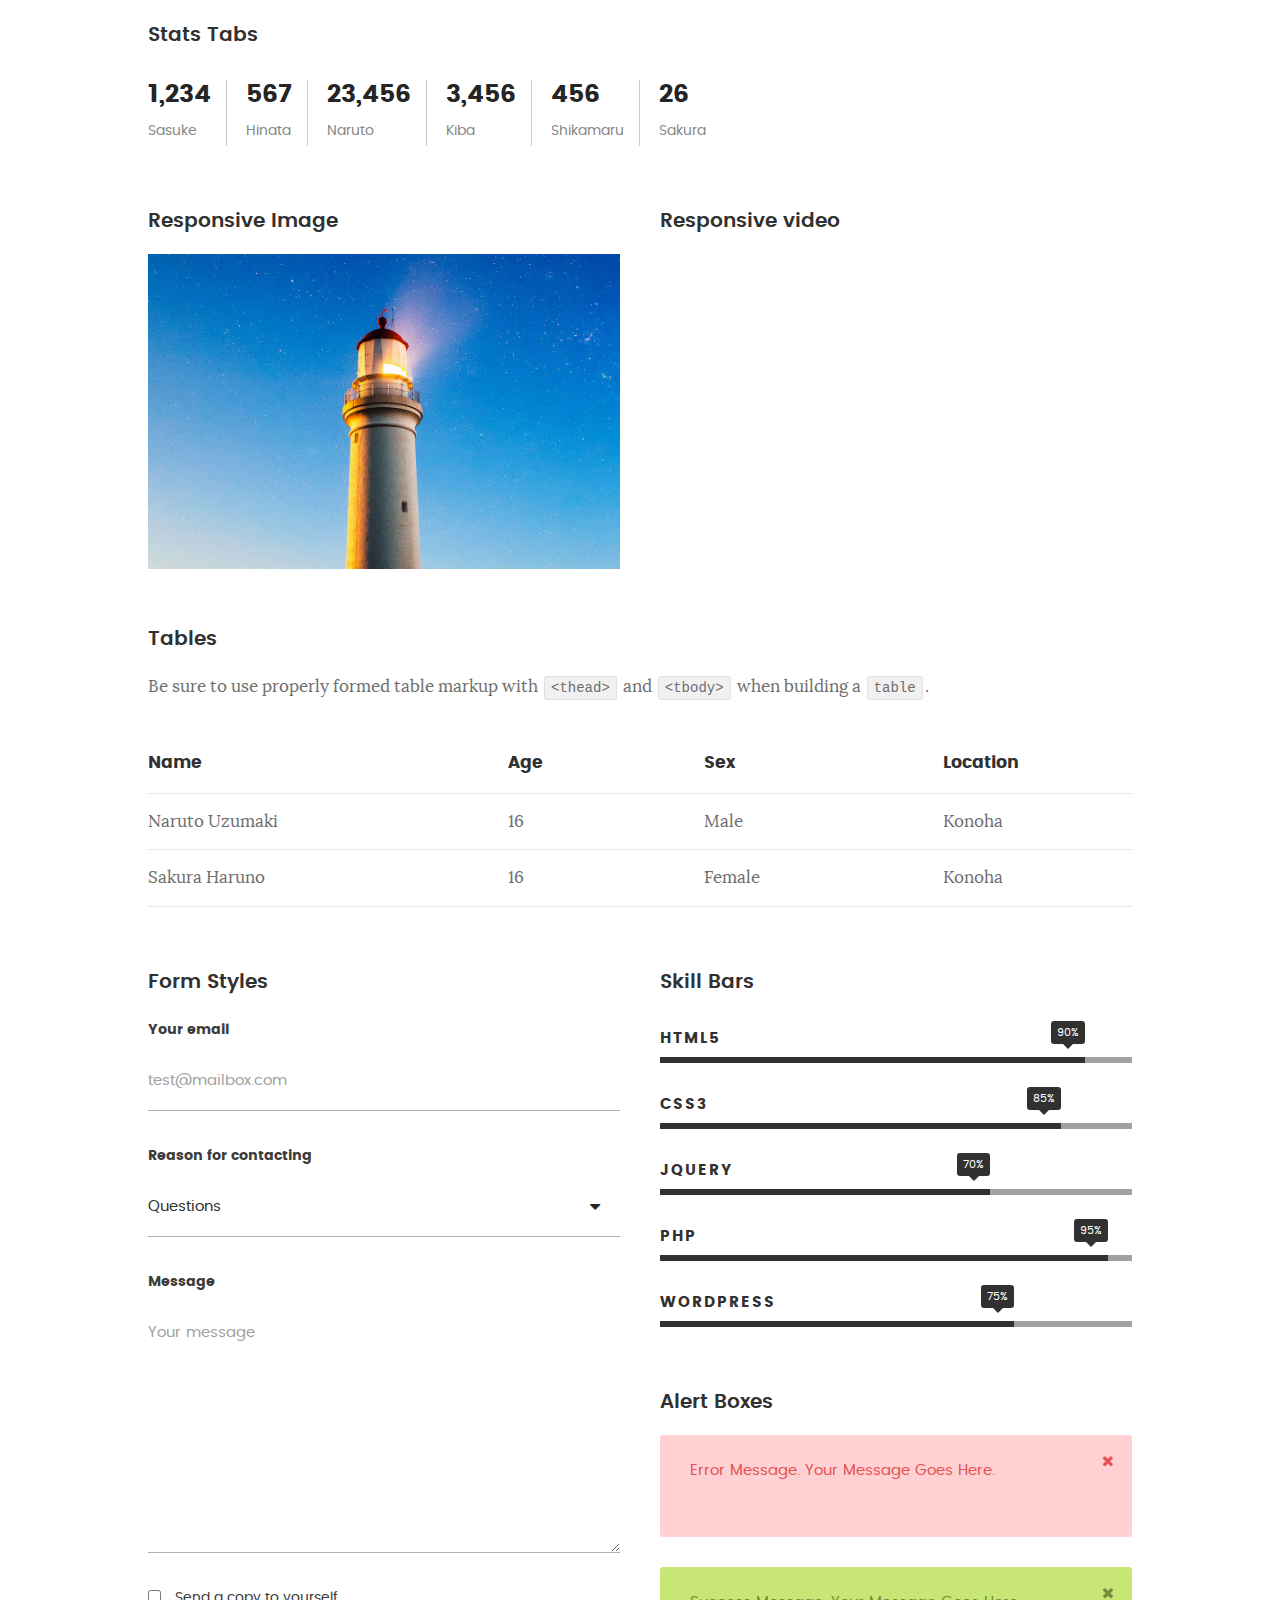
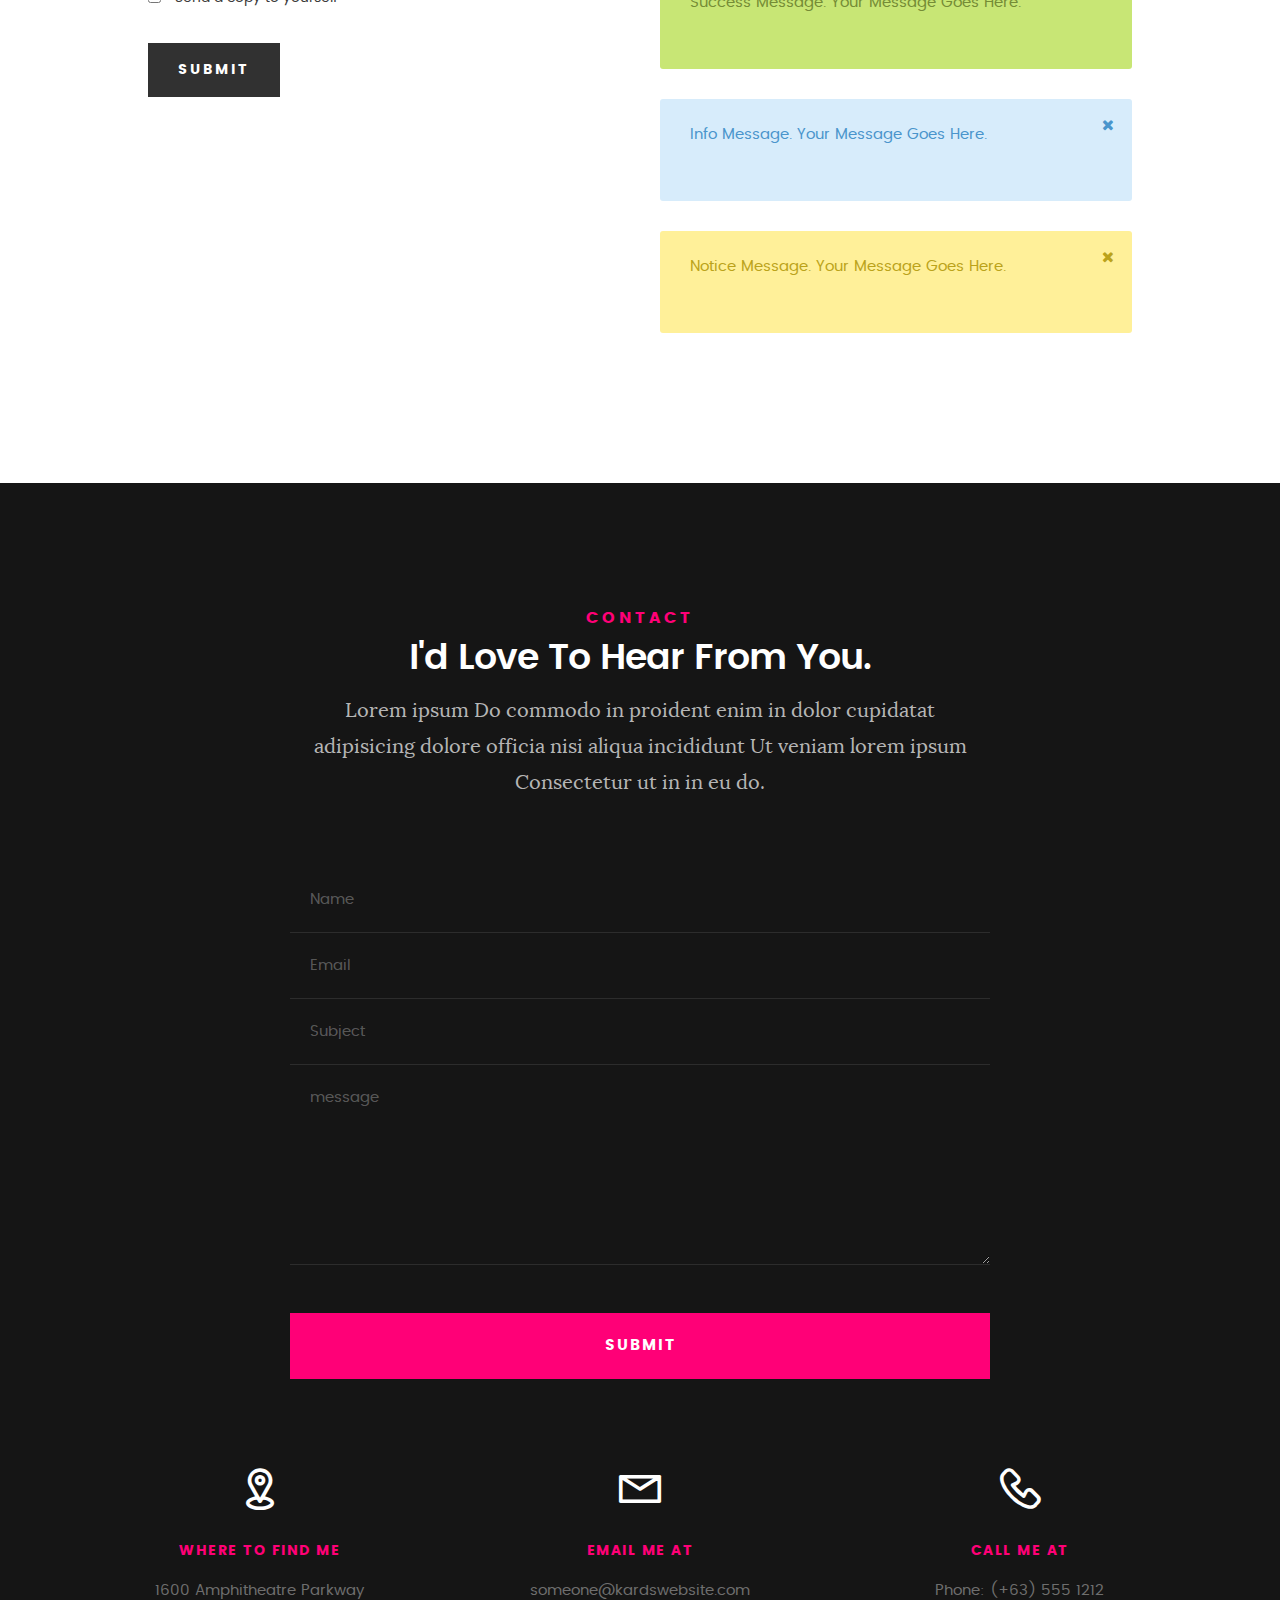
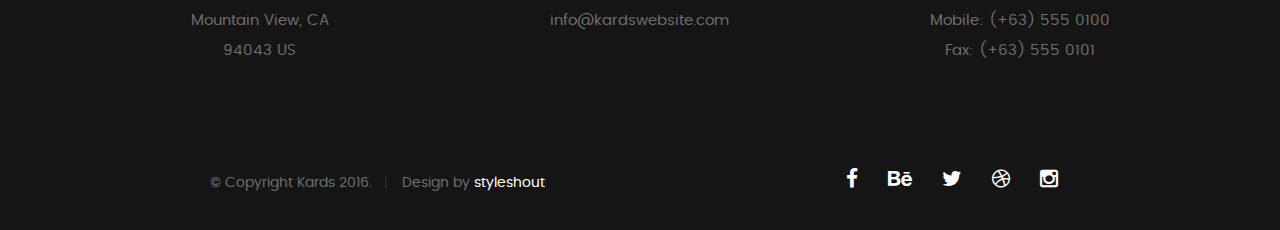
<file: styles.html>
<!DOCTYPE html>
<!--[if IE 8 ]><html class="no-js oldie ie8" lang="en"> <![endif]-->
<!--[if IE 9 ]><html class="no-js oldie ie9" lang="en"> <![endif]-->
<!--[if (gte IE 9)|!(IE)]><!--><html class="no-js" lang="en"> <!--<![endif]-->
<head>

   <!--- basic page needs
   ================================================== -->
   <meta charset="utf-8">
	<title>Style Demo - Kards</title>
	<meta name="description" content="">  
	<meta name="author" content="">

   <!-- mobile specific metas
   ================================================== -->
	<meta name="viewport" content="width=device-width, initial-scale=1, maximum-scale=1">

 	<!-- CSS
   ================================================== -->
   <link rel="stylesheet" href="css/base.css">  
   <link rel="stylesheet" href="css/main.css">
   <link rel="stylesheet" href="css/vendor.css">

   <style type="text/css" media="screen">

   	#styles { 
   		background: white;
   		padding-top: 12rem;
   		padding-bottom: 12rem;
   	}
   	#styles .row {
   		max-width: 1024px;
     	}
     	#styles .section-intro {
   		max-width: 800px;
     	}
      	
   </style>       

   <!-- script
   ================================================== -->
	<script src="js/modernizr.js"></script>
	<script src="js/pace.min.js"></script>

   <!-- favicons
	================================================== -->
	<link rel="icon" type="image/png" href="favicon.png">

</head>

<body id="top">

	<!-- header 
   ================================================== -->
   <header>   	
   	<div class="row">

   		<div class="top-bar">
   			<a class="menu-toggle" href="#"><span>Menu</span></a>

	   		<div class="logo">
		         <a href="index.html">KARDS</a>
		      </div>		      

		   	<nav id="main-nav-wrap">
					<ul class="main-navigation">
						<li><a href="index.html#intro" title="">Home</a></li>
						<li><a href="index.html#about" title="">About</a></li>
						<li><a href="index.html#resume" title="">Resume</a></li>
						<li><a href="index.html#portfolio" title="">Portfolio</a></li>
						<li><a href="index.html#services" title="">Services</a></li>					
						<li><a class="smoothscroll"  href="#contact" title="">Contact</a></li>	
						<li><a href="styles.html" title="">Style Demo</a></li>				
					</ul>
				</nav>    		
   		</div> <!-- /top-bar --> 
   		
   	</div> <!-- /row --> 		
   </header> <!-- /header -->

	<!-- intro section
   ================================================== -->
   <section id="intro">   

   	<div class="intro-overlay"></div>	

   	<div class="intro-content">
   		<div class="row">

   			<div class="col-twelve">

	   			<h5>Hello, World.</h5>
	   			<h1>I'm Juan Dela Cruz.</h1>

	   			<p class="intro-position">
	   				<span>Front-end Developer</span>
	   				<span>UI/UX Designer</span> 
	   			</p>

	   			<a class="button stroke smoothscroll" href="#about" title="">More About Me</a>

	   		</div>  
   			
   		</div>   		 		
   	</div> <!-- /intro-content --> 

   	<ul class="intro-social">        
         <li><a href="#"><i class="fa fa-facebook"></i></a></li>
         <li><a href="#"><i class="fa fa-behance"></i></a></li>
         <li><a href="#"><i class="fa fa-twitter"></i></a></li>
         <li><a href="#"><i class="fa fa-dribbble"></i></a></li>
         <li><a href="#"><i class="fa fa-instagram"></i></a></li>
      </ul> <!-- /intro-social -->      	

   </section> <!-- /intro -->


   <!-- Style Demo
   ================================================== -->
   <section id="styles">

   	<div class="row section-intro">

   		<div class="col-twelve">

   			<h1>Style Guide.</h1>

   			<p class="lead">Lorem ipsum Officia elit ad tempor dolore est ex incididunt incididunt occaecat culpa deserunt sunt labore in cillum ullamco magna in Excepteur consequat in reprehenderit proident mollit incididunt officia commodo.
   			Duis ea officia sed dolor pariatur enim dolore dolore quis incididunt nulla exercitation commodo veniam et ea incididunt.</p>   			

   		</div>

     	</div> <!-- /row -->

     	<div class="row">

     		<div class="col-six tab-full">

		      <h3>Paragraph and Image</h3>

		      <p><a href="#"><img width="120" height="120" class="pull-left" alt="sample-image" src="images/sample-image.jpg"></a>
		  		Lorem ipsum dolor sit amet, consectetuer adipiscing elit. Donec libero. Suspendisse bibendum.
		  		Cras id urna. Morbi tincidunt, orci ac convallis aliquam, lectus turpis varius lorem, eu
		  		posuere nunc justo tempus leo. Donec mattis, purus nec placerat bibendum, dui pede condimentum
		  		odio, ac blandit ante orci ut diam. Cras fringilla magna. Phasellus suscipit, leo a pharetra
		  		condimentum, lorem tellus eleifend magna, eget fringilla velit magna id neque.
		  		posuere nunc justo tempus leo. </p>

		  		<p>
		  		Lorem ipsum dolor sit amet, consectetuer adipiscing elit. Donec libero. Suspendisse bibendum.
		  		Cras id urna. Morbi tincidunt, orci ac convallis aliquam, lectus turpis varius lorem, eu
		  		posuere nunc justo tempus leo. Donec mattis, purus nec placerat bibendum, dui pede condimentum
		  		odio, ac blandit ante orci ut diam.	
 			   </p>

            <p>A <a href="#">link</a>,
  			   <abbr title="this really isn't a very good description">abbreviation</abbr>,
  			   <strong>strong text</strong>,
            <em>em text</em>,
  			   <del>deleted text</del>, and
            <mark>this is a mark text.</mark>
            <code>.code</code>
          	</p>

         </div>

         <div class="col-six tab-full">

            <h3>Drop Caps</h3>

	         <p class="drop-cap">Far far away, behind the word mountains, far from the countries Vokalia and Consonantia,
	         there live the blind texts. Separated they live in Bookmarksgrove right at the coast of the
	         Semantics, a large language ocean. A small river named Duden flows by their place and supplies it with the necessary regelialia. Morbi tincidunt, orci ac convallis aliquam, lectus turpis varius lorem, eu	posuere nunc justo tempus leo. Donec mattis, purus nec placerat bibendum, dui pede condimentum odio, ac blandit ante orci ut diam. Cras fringilla magna. Phasellus suscipit, leo a pharetra condimentum, lorem tellus eleifend magna, eget fringilla velit magna id neque.
		  		</p>

		      <h3>Small Print</h3>

		      <p>Buy one widget, get one free!
		  		<small>(While supplies last. Offer expires on the vernal equinox. Not valid in Ohio.)</small>
		  		</p>

		   </div>	         

		</div> <!-- /row -->

		<div class="row">

		  	<div class="col-six tab-full">

		      <h3>Pull Quotes</h3>

		      <aside class="pull-quote">
				   <blockquote>
					   <p>It is a paradisematic country, in which roasted parts of
		            sentences fly into your mouth. Even the all-powerful Pointing has no control about the blind
		            texts it is an almost unorthographic life One day however a small line of blind text by the name
		            of Lorem Ipsum decided to leave for the far World of Grammar.</p>
					</blockquote>
				</aside>

		   </div>

		   <div class="col-six tab-full">

		      <h3>Block Quotes</h3>

		      <blockquote cite="http://where-i-got-my-info-from.com">
				   <p>Your work is going to fill a large part of your life, and the only way to be truly satisfied is
		         to do what you believe is great work. And the only way to do great work is to love what you do.
		         If you haven't found it yet, keep looking. Don't settle. As with all matters of the heart, you'll know when you find it.
		         </p>
		
					<cite>
					   <a href="#">Steve Jobs</a>
					</cite>
			   </blockquote>

		      <blockquote>
		         <p>Good design is as little design as possible.</p>
		         <cite>Dieter Rams</cite>
		      </blockquote>

		   </div>

		</div> <!-- /row -->

		<div class="row half-bottom">

		 	<div class="col-six tab-full">

		      <h3>Example Lists</h3>

		      <ol>
				   <li>Here is an example</li>
				   <li>of an ordered list.</li>
				   <li>A parent list item.
				   	<ul>
				   		<li>one</li>
				   		<li>two</li>
				   		<li>three</li>
				   	</ul>
				   </li>
				   <li>A list item.</li>
			   </ol>

		      <ul class="disc">
				   <li>Here is an example</li>
				   <li>of an unordered list.</li>
			   </ul>	

			   <h3>Definition Lists</h3>	            

		      <h5>a) Multi-line Definitions (default)</h5>

		      <dl>
				   <dt><strong>This is a term</strong></dt>
				      <dd>this is the definition of that term, which both live in a <code>dl</code>.</dd>
				   <dt><strong>Another Term</strong></dt>
				      <dd>And it gets a definition too, which is this line</dd>
				      <dd>This is a 2<sup>nd</sup> definition for a single term. A <code>dt</code> may be followed by multiple <code>dd</code>s.</dd>
			   </dl>

		   </div>

		   <div class="col-six tab-full">		                  

		      <h3>Headers</h3>

		      <h1>H1 Heading</h1>
		      <h2>H2 Heading</h2>
		      <h3>H3 Heading</h3>
		      <h4>H4 Heading</h4>
		      <h5>H5 Heading</h5>
		      <h6>H6 Heading</h6>

		      <h3>Buttons</h3>

		    	<p>
		     		<a class="button button-primary full-width" href="#">Primary Button</a>
		     		<a class="button full-width" href="#">Default Button</a>
		     		<a class="button stroke full-width" href="#">Stroke Button</a>
		     	</p>

		   </div>

		</div> <!-- /row -->

		<div class="row">

		   <div class="col-twelve">

		    	<h3>Stats Tabs</h3>

		      <ul class="stats-tabs">
				   <li><a href="#">1,234 <em>Sasuke</em></a></li>
				   <li><a href="#">567 <em>Hinata</em></a></li>
				   <li><a href="#">23,456 <em>Naruto</em></a></li>
				   <li><a href="#">3,456 <em>Kiba</em></a></li>
				   <li><a href="#">456 <em>Shikamaru</em></a></li>
				   <li><a href="#">26 <em>Sakura</em></a></li>
				</ul>	      		

		   </div>	      	

		</div> <!-- /row -->

		<div class="row half-bottom">

      	<div class="col-six tab-full">

      		<h3>Responsive Image</h3>

      		<p><img src="images/portfolio/modals/m-lighthouse.jpg"></p>

      	</div>

      	<div class="col-six tab-full">

      		<h3>Responsive video</h3>

      		<div class="fluid-video-wrapper">
                  <iframe src="http://player.vimeo.com/video/14592941?title=0&amp;byline=0&amp;portrait=0&amp;color=F64B39" width="500" height="281" frameborder="0" webkitallowfullscreen mozallowfullscreen allowfullscreen></iframe> 
            </div>

      	</div>
      	
      </div> <!-- /row -->

      <div class="row add-bottom">

      	<div class="col-twelve">

      		<h3>Tables</h3>
      		<p>Be sure to use properly formed table markup with <code>&lt;thead&gt;</code> and <code>&lt;tbody&gt;</code> when building a <code>table</code>.</p>

      		<div class="table-responsive">

      			<table>
					  <thead>
					    <tr>
					      <th>Name</th>
					      <th>Age</th>
					      <th>Sex</th>
					      <th>Location</th>					    
					    </tr>
					  </thead>
					  <tbody>
					    <tr>
					      <td>Naruto Uzumaki</td>
					      <td>16</td>
					      <td>Male</td>
					      <td>Konoha</td>					    
					    </tr>
					    <tr>
					      <td>Sakura Haruno</td>
					      <td>16</td>
					      <td>Female</td>
					      <td>Konoha</td>			    
					    </tr>
					  </tbody>
					</table>

      		</div>     		

      	</div>
      	
      </div> <!--row -->

      <div class="row">

		   <div class="col-six tab-full">

		      <h3>Form Styles</h3>

		         <form>
			        	<div>
			         	<label for="sampleInput">Your email</label>
			         	<input class="full-width" type="email" placeholder="test@mailbox.com" id="sampleInput">
			         </div>
			         <div>
			         	<label for="sampleRecipientInput">Reason for contacting</label>
			         	<div class="ss-custom-select">
			         		<select class="full-width" id="sampleRecipientInput">
				           		<option value="Option 1">Questions</option>
				           		<option value="Option 2">Report</option>
				           		<option value="Option 3">Others</option>
				         	</select>
			         	</div>			         	
			         </div>
			       
			       	<label for="exampleMessage">Message</label>
			       	<textarea class="full-width" placeholder="Your message" id="exampleMessage"></textarea>

			        	<label class="add-bottom">
			           	<input type="checkbox">			            
			           	<span class="label-text">Send a copy to yourself</span>
			        	</label>
			       
			        	<input class="button-primary" type="submit" value="Submit">

			      </form>	            

		      </div>

		      <div class="col-six tab-full">

		      		<h3>Skill Bars</h3>

		      		<ul class="skill-bars">
						   <li>
						   	<div class="progress percent90"><span>90%</span></div>
						   	<strong>HTML5</strong>
						   </li>
						   <li>
						   	<div class="progress percent85"><span>85%</span></div>
						   	<strong>CSS3</strong>
						   </li>
						   <li>
						   	<div class="progress percent70"><span>70%</span></div>
						   	<strong>JQuery</strong>
						   </li>
						   <li>
						   	<div class="progress percent95"><span>95%</span></div>
						   	<strong>PHP</strong>
						   </li>
						   <li>

						   	<div class="progress percent75"><span>75%</span></div>
						   	<strong>Wordpress</strong>
						   </li>
		      
						</ul> <!-- /skill-bars -->

			        
			        <h3>Alert Boxes</h3> 
			        
			        <div class="alert-box ss-error hideit">
				        <p>Error Message. Your Message Goes Here.</p>
				        <i class="fa fa-times close"></i>
			        </div><!-- /error -->
			        
			        <div class="alert-box ss-success hideit">
				        <p>Success Message. Your Message Goes Here.</p>
				        <i class="fa fa-times close"></i>
			        </div><!-- /success -->
			        
			        <div class="alert-box ss-info hideit">
				         <p>Info Message. Your Message Goes Here.</p>
				        <i class="fa fa-times close"></i>
			        </div><!-- /info -->
			        
			        <div class="alert-box ss-notice hideit">
				        <p>Notice Message. Your Message Goes Here.</p>
				        <i class="fa fa-times close"></i>
			        </div><!-- /notice -->
			        
			  </div>	         

		</div> <!-- /row -->
		   	
   </section> <!--styles -->	

	
   <!-- contact
   ================================================== -->
	<section id="contact">

		<div class="row section-intro">
   		<div class="col-twelve">

   			<h5>Contact</h5>
   			<h1>I'd Love To Hear From You.</h1>

   			<p class="lead">Lorem ipsum Do commodo in proident enim in dolor cupidatat adipisicing dolore officia nisi aliqua incididunt Ut veniam lorem ipsum Consectetur ut in in eu do.</p>

   		</div> 
   	</div> <!-- /section-intro -->

   	<div class="row contact-form">

   		<div class="col-twelve">

            <!-- form -->
            <form name="contactForm" id="contactForm" method="post" action="">
      			<fieldset>

                  <div class="form-field">
 						   <input name="contactName" type="text" id="contactName" placeholder="Name" value="" minlength="2" required="">
                  </div>
                  <div class="form-field">
	      			   <input name="contactEmail" type="email" id="contactEmail" placeholder="Email" value="" required="">
	               </div>
                  <div class="form-field">
	     				   <input name="contactSubject" type="text" id="contactSubject" placeholder="Subject" value="">
	               </div>                       
                  <div class="form-field">
	                 	<textarea name="contactMessage" id="contactMessage" placeholder="message" rows="10" cols="50" required=""></textarea>
	               </div>                      
                 <div class="form-field">
                     <button class="submitform">Submit</button>
                     <div id="submit-loader">
                        <div class="text-loader">Sending...</div>                             
       				      <div class="s-loader">
								  	<div class="bounce1"></div>
								  	<div class="bounce2"></div>
								  	<div class="bounce3"></div>
								</div>
							</div>
                  </div>

      			</fieldset>
      		</form> <!-- Form End -->

            <!-- contact-warning -->
            <div id="message-warning"></div>            
            <!-- contact-success -->
      		<div id="message-success">
               <i class="fa fa-check"></i>Your message was sent, thank you!<br>
      		</div>

         </div> <!-- /col-twelve -->
   		
   	</div> <!-- /contact-form -->

   	<div class="row contact-info">

   		<div class="col-four tab-full">

   			<div class="icon">
   				<i class="icon-pin"></i>
   			</div>

   			<h5>Where to find me</h5>

   			<p>
            1600 Amphitheatre Parkway<br>
            Mountain View, CA<br>
            94043 US
            </p>

   		</div>

   		<div class="col-four tab-full collapse">

   			<div class="icon">
   				<i class="icon-mail"></i>
   			</div>

   			<h5>Email Me At</h5>

   			<p>someone@kardswebsite.com<br>
			   	info@kardswebsite.com			     
			   </p>

   		</div>

   		<div class="col-four tab-full">

   			<div class="icon">
   				<i class="icon-phone"></i>
   			</div>

   			<h5>Call Me At</h5>

   			<p>Phone: (+63) 555 1212<br>
			   	Mobile: (+63) 555 0100<br>
			     	Fax: (+63) 555 0101
			   </p>

   		</div>
   		
   	</div> <!-- /contact-info -->
		
	</section> <!-- /contact -->


   <!-- footer
   ================================================== -->

   <footer>
     	<div class="row">

     		<div class="col-six tab-full pull-right social">

     			<ul class="footer-social">        
			      <li><a href="#"><i class="fa fa-facebook"></i></a></li>
			      <li><a href="#"><i class="fa fa-behance"></i></a></li>
			      <li><a href="#"><i class="fa fa-twitter"></i></a></li>
			      <li><a href="#"><i class="fa fa-dribbble"></i></a></li>
			      <li><a href="#"><i class="fa fa-instagram"></i></a></li>
			   </ul> 
	      		
	      </div>

      	<div class="col-six tab-full">
	      	<div class="copyright">
		        	<span>© Copyright Kards 2016.</span> 
		        	<span>Design by <a href="http://www.styleshout.com/">styleshout</a></span>	         	
		         </div>		                  
	      	</div>

	      	<div id="go-top">
		         <a class="smoothscroll" title="Back to Top" href="#top"><i class="fa fa-long-arrow-up"></i></a>
		      </div>

      	</div> <!-- /row -->     	
   </footer>    

   <div id="preloader"> 
    	<div id="loader"></div>
   </div> 

   <!-- Java Script
   ================================================== --> 
   <script src="js/jquery-2.1.3.min.js"></script>
   <script src="js/plugins.js"></script>
   <script src="js/main.js"></script>

</body>

</html>
</file>
<file: css/base.css>
/**
 * =================================================================== 
 *
 *  Kards v1.0 Base Stylesheet
 *  url: styleshout.com
 *  03-01-2016
 *  ------------------------------------------------------------------
 *  TOC:
 *  01. reset
 *  02. basic/base setup styles
 *  03. grid
 *  04. MISC
 *
 * =================================================================== 
 */

/** 
 * ===================================================================
 * 01. reset - normalize.css v3.0.2 | MIT License | git.io/normalize
 *
 * ------------------------------------------------------------------- 
 */
html {
	font-family: sans-serif;
	-ms-text-size-adjust: 100%;
	-webkit-text-size-adjust: 100%;
}

body {
	margin: 0;
}

article,
aside,
details,
figcaption,
figure,
footer,
header,
hgroup,
main,
menu,
nav,
section,
summary {
	display: block;
}

audio,
canvas,
progress,
video {
	display: inline-block;
	vertical-align: baseline;
}

audio:not([controls]) {
	display: none;
	height: 0;
}

[hidden],
template {
	display: none;
}

a {
	background: transparent;
}

a:active,
a:hover {
	outline: 0;
}

abbr[title] {
	border-bottom: 1px dotted;
}

b,
strong {
	font-weight: bold;
}

dfn {
	font-style: italic;
}

h1 {
	font-size: 2em;
	margin: 0.67em 0;
}

mark {
	background: #ff0;
	color: #000;
}

small {
	font-size: 80%;
}

sub,
sup {
	font-size: 75%;
	line-height: 0;
	position: relative;
	vertical-align: baseline;
}

sup {
	top: -0.5em;
}

sub {
	bottom: -0.25em;
}

img {
	border: 0;
}

svg:not(:root) {
	overflow: hidden;
}

figure {
	margin: 1em 40px;
}

hr {
	-moz-box-sizing: content-box;
	box-sizing: content-box;
	height: 0;
}

pre {
	overflow: auto;
}

code,
kbd,
pre,
samp {
	font-family: monospace, monospace;
	font-size: 1em;
}

button,
input,
optgroup,
select,
textarea {
	color: inherit;
	font: inherit;
	margin: 0;
}

button {
	overflow: visible;
}

button,
select {
	text-transform: none;
}

button,
html input[type="button"],
input[type="reset"],
input[type="submit"] {
	-webkit-appearance: button;
	cursor: pointer;
}

button[disabled],
html input[disabled] {
	cursor: default;
}

button::-moz-focus-inner,
input::-moz-focus-inner {
	border: 0;
	padding: 0;
}

input {
	line-height: normal;
}

input[type="checkbox"],
input[type="radio"] {
	box-sizing: border-box;
	padding: 0;
}

input[type="number"]::-webkit-inner-spin-button,
input[type="number"]::-webkit-outer-spin-button {
	height: auto;
}

input[type="search"] {
	-webkit-appearance: textfield;
	-moz-box-sizing: content-box;
	-webkit-box-sizing: content-box;
	box-sizing: content-box;
}

input[type="search"]::-webkit-search-cancel-button,
input[type="search"]::-webkit-search-decoration {
	-webkit-appearance: none;
}

fieldset {
	border: 1px solid #c0c0c0;
	margin: 0 2px;
	padding: 0.35em 0.625em 0.75em;
}

legend {
	border: 0;
	padding: 0;
}

textarea {
	overflow: auto;
}

optgroup {
	font-weight: bold;
}

table {
	border-collapse: collapse;
	border-spacing: 0;
}

td,
th {
	padding: 0;
}

/** 
 * ===================================================================
 * 02. basic/base setup styles - (_basic.scss)
 *
 * ------------------------------------------------------------------- 
 */
html {
	font-size: 62.5%;
	box-sizing: border-box;
}

*,
*::before,
*::after {
	box-sizing: inherit;
}

body {
	font-weight: normal;
	line-height: 1;
	text-rendering: optimizeLegibility;
	word-wrap: break-word;
	-webkit-overflow-scrolling: touch;
	-webkit-text-size-adjust: none;
}

body,
input,
button {
	-moz-osx-font-smoothing: grayscale;
	-webkit-font-smoothing: antialiased;
}

/**
 * Media - (_basic.scss)
 * ------------------------------------------------------------------- 
 */
img,
video {
	max-width: 100%;
	height: auto;
}

/**
 * Typography resets - (_basic.scss)
 * ------------------------------------------------------------------- 
 */
div,
dl,
dt,
dd,
ul,
ol,
li,
h1,
h2,
h3,
h4,
h5,
h6,
pre,
form,
p,
blockquote,
th,
td {
	margin: 0;
	padding: 0;
}

h1,
h2,
h3,
h4,
h5,
h6 {
	-webkit-font-variant-ligatures: common-ligatures;
	-moz-font-variant-ligatures: common-ligatures;
	font-variant-ligatures: common-ligatures;
	text-rendering: optimizeLegibility;
}

em,
i {
	font-style: italic;
	line-height: inherit;
}

strong,
b {
	font-weight: bold;
	line-height: inherit;
}

small {
	font-size: 60%;
	line-height: inherit;
}

ol,
ul {
	list-style: none;
}

li {
	display: block;
}

/**
 * links - (_basic.scss)
 * ------------------------------------------------------------------- 
 */
a {
	text-decoration: none;
	line-height: inherit;
}

a img {
	border: none;
}

/**
 * inputs - (_basic.scss)
 * ------------------------------------------------------------------- 
 */
fieldset {
	margin: 0;
	padding: 0;
}

input[type="email"],
input[type="number"],
input[type="search"],
input[type="text"],
input[type="tel"],
input[type="url"],
input[type="password"],
textarea {
	-webkit-appearance: none;
	-moz-appearance: none;
	-ms-appearance: none;
	-o-appearance: none;
	appearance: none;
}

/** 
 * ===================================================================
 * 03. grid - (_grid.scss)
 *
 * ------------------------------------------------------------------- 
 */
.row {
	width: 94%;
	max-width: 1140px;
	margin: 0 auto;
}

.row:before,
.row:after {
	content: "";
	display: table;
}

.row:after {
	clear: both;
}

.row .row {
	width: auto;
	max-width: none;
	margin-left: -20px;
	margin-right: -20px;
}

[class*="col-"],
.bgrid {
	float: left;
}

[class*="col-"] + [class*="col-"].end {
	float: right;
}

[class*="col-"] {
	padding: 0 20px;
}

.col-one {
	width: 8.33333%;
}

.col-two,
.col-1-6 {
	width: 16.66667%;
}

.col-three,
.col-1-4 {
	width: 25%;
}

.col-four,
.col-1-3 {
	width: 33.33333%;
}

.col-five {
	width: 41.66667%;
}

.col-six,
.col-1-2 {
	width: 50%;
}

.col-seven {
	width: 58.33333%;
}

.col-eight,
.col-2-3 {
	width: 66.66667%;
}

.col-nine,
.col-3-4 {
	width: 75%;
}

.col-ten,
.col-5-6 {
	width: 83.33333%;
}

.col-eleven {
	width: 91.66667%;
}

.col-twelve,
.col-full {
	width: 100%;
}

/**
 * small screens - (_grid.scss)
 * --------------------------------------------------------------- 
 */
@media screen and (max-width:1024px) {
	.row .row {
		margin-left: -18px;
		margin-right: -18px;
	}

	[class*="col-"] {
		padding: 0 18px;
	}

}

/**
 * tablets - (_grid.scss)
 * --------------------------------------------------------------- 
 */
@media screen and (max-width:768px) {
	.row {
		width: auto;
		padding-left: 30px;
		padding-right: 30px;
	}

	.row .row {
		padding-left: 0;
		padding-right: 0;
		margin-left: -15px;
		margin-right: -15px;
	}

	[class*="col-"] {
		padding: 0 15px;
	}

	.tab-1-4 {
		width: 25%;
	}

	.tab-1-3 {
		width: 33.33333%;
	}

	.tab-1-2 {
		width: 50%;
	}

	.tab-2-3 {
		width: 66.66667%;
	}

	.tab-3-4 {
		width: 75%;
	}

	.tab-full {
		width: 100%;
	}

}

/**
 * large mobile devices - (_grid.scss)
 * --------------------------------------------------------------- 
 */
@media screen and (max-width:600px) {
	.row {
		padding-left: 25px;
		padding-right: 25px;
	}

	.row .row {
		margin-left: -10px;
		margin-right: -10px;
	}

	[class*="col-"] {
		padding: 0 10px;
	}

	.mob-1-4 {
		width: 25%;
	}

	.mob-1-2 {
		width: 50%;
	}

	.mob-3-4 {
		width: 75%;
	}

	.mob-full {
		width: 100%;
	}

}

/**
 * small mobile devices - (_grid.scss)
 * --------------------------------------------------------------- 
 */
@media screen and (max-width:400px) {
	.row .row {
		padding-left: 0;
		padding-right: 0;
		margin-left: 0;
		margin-right: 0;
	}

	[class*="col-"] {
		width: 100% !important;
		float: none !important;
		clear: both !important;
		margin-left: 0;
		margin-right: 0;
		padding: 0;
	}

	[class*="col-"] + [class*="col-"].end {
		float: none;
	}

}

/** 
 * ===================================================================
 * block grids - (_grid.scss)
 *
 * ------------------------------------------------------------------- 
 */
[class*="block-"]:before,
[class*="block-"]:after {
	content: "";
	display: table;
}

[class*="block-"]:after {
	clear: both;
}

.block-1-6 .bgrid {
	width: 16.66667%;
}

.block-1-4 .bgrid {
	width: 25%;
}

.block-1-3 .bgrid {
	width: 33.33333%;
}

.block-1-2 .bgrid {
	width: 50%;
}

/**
 * Clearing for block grid columns. Allow columns with 
 * different heights to align properly.
 */
.block-1-6 .bgrid:nth-child(6n+1),
.block-1-4 .bgrid:nth-child(4n+1),
.block-1-3 .bgrid:nth-child(3n+1),
.block-1-2 .bgrid:nth-child(2n+1) {
	clear: both;
}

/**
 * small screens - (_grid.scss)
 * --------------------------------------------------------------- 
 */
@media screen and (max-width:1024px) {
	.block-s-1-6 .bgrid {
		width: 16.66667%;
	}

	.block-s-1-4 .bgrid {
		width: 25%;
	}

	.block-s-1-3 .bgrid {
		width: 33.33333%;
	}

	.block-s-1-2 .bgrid {
		width: 50%;
	}

	.block-s-full .bgrid {
		width: 100%;
		clear: both;
	}

	[class*="block-s-"] .bgrid:nth-child(n) {
		clear: none;
	}

	.block-s-1-6 .bgrid:nth-child(6n+1),
	.block-s-1-4 .bgrid:nth-child(4n+1),
	.block-s-1-3 .bgrid:nth-child(3n+1),
	.block-s-1-2 .bgrid:nth-child(2n+1) {
		clear: both;
	}

}

/**
 * tablets - (_grid.scss)
 * --------------------------------------------------------------- 
 */
@media screen and (max-width:768px) {
	.block-tab-1-6 .bgrid {
		width: 16.66667%;
	}

	.block-tab-1-4 .bgrid {
		width: 25%;
	}

	.block-tab-1-3 .bgrid {
		width: 33.33333%;
	}

	.block-tab-1-2 .bgrid {
		width: 50%;
	}

	.block-tab-full .bgrid {
		width: 100%;
		clear: both;
	}

	[class*="block-tab-"] .bgrid:nth-child(n) {
		clear: none;
	}

	.block-tab-1-6 .bgrid:nth-child(6n+1),
	.block-tab-1-4 .bgrid:nth-child(4n+1),
	.block-tab-1-3 .bgrid:nth-child(3n+1),
	.block-tab-1-2 .bgrid:nth-child(2n+1) {
		clear: both;
	}

}

/**
 * large mobile devices - (_grid.scss)
 * --------------------------------------------------------------- 
 */
@media screen and (max-width:600px) {
	.block-mob-1-6 .bgrid {
		width: 16.66667%;
	}

	.block-mob-1-4 .bgrid {
		width: 25%;
	}

	.block-mob-1-3 .bgrid {
		width: 33.33333%;
	}

	.block-mob-1-2 .bgrid {
		width: 50%;
	}

	.block-mob-full .bgrid {
		width: 100%;
		clear: both;
	}

	[class*="block-mob-"] .bgrid:nth-child(n) {
		clear: none;
	}

	.block-mob-1-6 .bgrid:nth-child(6n+1),
	.block-mob-1-4 .bgrid:nth-child(4n+1),
	.block-mob-1-3 .bgrid:nth-child(3n+1),
	.block-mob-1-2 .bgrid:nth-child(2n+1) {
		clear: both;
	}

}

/**
 * stack on small mobile devices - (_grid.scss)
 * --------------------------------------------------------------- 
 */
@media screen and (max-width:400px) {
	.stack .bgrid {
		width: 100% !important;
		float: none !important;
		clear: both !important;
		margin-left: 0;
		margin-right: 0;
	}

}

/** 
 * ===================================================================
 * 04. MISC  - (_grid.scss)
 *
 * ------------------------------------------------------------------- 
 */

/**
 * Clearing - (http://nicolasgallagher.com/micro-clearfix-hack/
 */
.group:before,
.group:after {
	content: "";
	display: table;
}

.group:after {
	clear: both;
}

/**
 * Misc Helper Styles 
 */
.hide {
	display: none;
}

.invisible {
	visibility: hidden;
}

.antialiased {
	-webkit-font-smoothing: antialiased;
	-moz-osx-font-smoothing: grayscale;
}

.remove-bottom {
	margin-bottom: 0;
}

.half-bottom {
	margin-bottom: 1.5rem !important;
}

.add-bottom {
	margin-bottom: 3rem !important;
}

.no-border {
	border: none;
}

.full-width {
	width: 100%;
}

.text-center {
	text-align: center;
}

.text-left {
	text-align: left;
}

.text-right {
	text-align: right;
}

.pull-left {
	float: left;
}

.pull-right {
	float: right;
}

.align-center {
	margin-left: auto;
	margin-right: auto;
	text-align: center;
}

/*# sourceMappingURL=base.css.map */
</file>
<file: css/main.css>
/**
 * =================================================================== 
 *
 *  Kards v1.0 Main Stylesheet
 *  url: styleshout.com
 *  03-01-2016
 *  ------------------------------------------------------------------
 *  TOC:
 *  01. webfonts and iconfonts
 *  02. base style overrides
 *  03. typography & general theme styles
 *  04. preloader
 *  05. forms
 *  06. buttons 
 *  07. other components
 *  08. common styles
 *  09. header styles
 *  10. intro
 *  11. about
 *  12. resume
 *  13. portfolio
 *  14. call-to-action section
 *  15. services
 *  16. stats
 *  17. contact
 *  18. footer
 *
 * =================================================================== 
 */


/** 
 * ===================================================================
 * 01. webfonts and iconfonts - (_document-setup.scss)
 *
 * ------------------------------------------------------------------- 
 */
@import url("fonts.css");
@import url("font-awesome/css/font-awesome.min.css");
@import url("micons/micons.css");


/** 
 * ===================================================================
 * 02. base style overrides - (_document-setup.scss)
 *
 * ------------------------------------------------------------------- 
 */
html {
	font-size: 10px;
}

@media only screen and (max-width:1024px) {
	html {
		font-size: 9.411764705882353px;
	}
}
@media only screen and (max-width:768px) {
	html {
		font-size: 10px;
	}
}
@media only screen and (max-width:400px) {
	html {
		font-size: 9.411764705882353px;
	}
}

html, body {
	height: 100%;
}
body {
	background: #151515;
	font-family: "lora-regular", serif;
	font-size: 1.7rem;
	line-height: 3rem;
	color: #6e6e6e;
}

/**
 * links - (_document-setup.scss)
 * -------------------------------------------------------------------
 */
a, a:visited {
	color: #000000;
	-moz-transition: all 0.3s ease-in-out;
	-o-transition: all 0.3s ease-in-out;
	-webkit-transition: all 0.3s ease-in-out;
	-ms-transition: all 0.3s ease-in-out;
	transition: all 0.3s ease-in-out;
}
a:hover, a:focus, a:active {
	color: #FF0077;
	outline: 0;
}

/** 
 * ===================================================================
 * 03. typography & general theme styles - (_document-setup.scss)
 *
 * ------------------------------------------------------------------- 
 */
h1, h2, h3, h4, h5, h6, .h01, .h02, .h03, .h04, .h05, .h06 {
	font-family: "poppins-semibold", sans-serif;
	color: #313131;
	font-style: normal;
	text-rendering: optimizeLegibility;
	margin-bottom: 2.1rem;
}
h3, .h03, h4, .h04 {
	margin-bottom: 1.8rem;
}
h5, .h05, h6, .h06 {
	font-family: "poppins-bold";
	margin-bottom: 1.2rem;
}
h1, .h01 {
	font-size: 3.1rem;
	line-height: 1.355;
	letter-spacing: -.1rem;
}
@media only screen and (max-width:600px) {
	h1, .h01 {
		font-size: 2.6rem;
		letter-spacing: -.07rem;
	}
}
h2, .h02 {
	font-size: 2.4rem;
	line-height: 1.25;
}
h3, .h03 {
	font-size: 2rem;
	line-height: 1.5;
}
h4, .h04 {
	font-size: 1.7rem;
	line-height: 1.765;
}
h5, .h05 {
	font-size: 1.4rem;
	line-height: 1.714;
	text-transform: uppercase;
	letter-spacing: .15rem;
}
h6, .h06 {
	font-size: 1.3rem;
	line-height: 1.846;
	text-transform: uppercase;
	letter-spacing: .15rem;
}
p img {
	margin: 0;
}
p.lead {
	font-family: "lora-regular", serif;
	font-size: 2rem;
	line-height: 1.8;
	color: #888888;
}
@media only screen and (max-width:768px) {
	p.lead {
		font-size: 1.7rem;
	}
}
em, i, strong, b {
	font-size: 1.7rem;
	line-height: 3rem;
	font-style: normal;
	font-weight: normal;
}
em, i {
	font-family: "lora-italic", serif;
}
strong, b {
	font-family: "lora-bold", serif;
}
small {
	font-size: 1.2rem;
	line-height: inherit;
}
blockquote {
	margin: 3rem 0;
	padding-left: 4rem;
	position: relative;
}
blockquote:before {
	content: "\201C";
	font-size: 8rem;
	line-height: 0px;
	margin: 0;
	color: #313131;
	font-family: arial, sans-serif;
	position: absolute;
	top: 3rem;
	left: 0;
}
blockquote p {
	font-family: georgia, serif;
	font-style: italic;
	padding: 0;
	font-size: 1.9rem;
	line-height: 1.737;
}
blockquote cite {
	display: block;
	font-size: 1.3rem;
	font-style: normal;
	line-height: 1.616;
}
blockquote cite:before {
	content: "\2014 \0020";
}
blockquote cite a, blockquote cite a:visited {
	color: #888888;
	border: none;
}
abbr {
	font-family: "poppins-bold", serif;
	font-variant: small-caps;
	text-transform: lowercase;
	letter-spacing: .05rem;
	color: #888888;
}
var, kbd, samp, code, pre {
	font-family: Consolas, "Andale Mono", Courier, "Courier New", monospace;
}
pre {
	padding: 2.4rem 3rem 3rem;
	background: #F1F1F1;
}
code {
	font-size: 1.4rem;
	margin: 0 .2rem;
	padding: .3rem .6rem;
	white-space: nowrap;
	background: #F1F1F1;
	border: 1px solid #E1E1E1;
	border-radius: 3px;
}
pre > code {
	display: block;
	white-space: pre;
	line-height: 2;
	padding: 0;
	margin: 0;
}
pre.prettyprint > code {
	border: none;
}
del {
	text-decoration: line-through;
}
abbr[title], dfn[title] {
	border-bottom: 1px dotted;
	cursor: help;
}
mark {
	background: #FFF49B;
	color: #000;
}
hr {
	border: solid #d2d2d2;
	border-width: 1px 0 0;
	clear: both;
	margin: 2.4rem 0 1.5rem;
	height: 0;
}

/**
 * Lists - (_document-setup.scss)  
 * -------------------------------------------------------------------
 */
ol {
	list-style: decimal;
}
ul {
	list-style: disc;
}
li {
	display: list-item;
}
ol, ul {
	margin-left: 1.7rem;
}
ul li {
	padding-left: .4rem;
}
ul ul, ul ol, ol ol, ol ul {
	margin: .6rem 0 .6rem 1.7rem;
}
ul.disc li {
	display: list-item;
	list-style: none;
	padding: 0 0 0 .8rem;
	position: relative;
}
ul.disc li::before {
	content: "";
	display: inline-block;
	width: 8px;
	height: 8px;
	border-radius: 50%;
	background: #FF0077;
	position: absolute;
	left: -17px;
	top: 11px;
	vertical-align: middle;
}
dt {
	margin: 0;
	color: #FF0077;
}
dd {
	margin: 0 0 0 2rem;
}

/**
 * tables - (_document-setup.scss)  
 * -------------------------------------------------------------------
 */
table {
	border-width: 0;
	width: 100%;
	max-width: 100%;
	font-family: "lora-regular", sans-serif;
}
th, td {
	padding: 1.5rem 3rem;
	text-align: left;
	border-bottom: 1px solid #E8E8E8;
}
th {
	color: #313131;
	font-family: "poppins-bold", sans-serif;
}
td {
	line-height: 1.5;
}
th:first-child, td:first-child {
	padding-left: 0;
}
th:last-child, td:last-child {
	padding-right: 0;
}
.table-responsive {
	overflow-x: auto;
	-webkit-overflow-scrolling: touch;
}

/**
 * Spacing - (_document-setup.scss)  
 * -------------------------------------------------------------------
 */
button, .button {
	margin-bottom: 1.2;
}
fieldset {
	margin-bottom: 1.5rem;
}
input,
textarea,
select,
pre,
blockquote,
figure,
table,
p,
ul,
ol,
dl,
form,
.fluid-video-wrapper,
.ss-custom-select {
	margin-bottom: 3rem;
}

/**
 * floated image - (_document-setup.scss)  
 * -------------------------------------------------------------------
 */
img.pull-right {
	margin: .9rem 0 0 2.4rem;
}
img.pull-left {
	margin: .9rem 2.4rem 0 0;
}

/**
 * block grid paddings - (_document-setup.scss) 
 * -------------------------------------------------------------------
 */
.bgrid {
	padding: 0 20px;
}
@media only screen and (max-width:1024px) {
	.bgrid {
		padding: 0 18px;
	}
}
@media only screen and (max-width:768px) {
	.bgrid {
		padding: 0 15px;
	}
}
@media only screen and (max-width:600px) {
	.bgrid {
		padding: 0 10px;
	}
}
@media only screen and (max-width:400px) {
	.bgrid {
		padding: 0;
	}
}

/**
 * pace.js styles - minimal  - (_document-setup.scss)
 * -------------------------------------------------------------------
 */
.pace {
	-webkit-pointer-events: none;
	pointer-events: none;
	-webkit-user-select: none;
	-moz-user-select: none;
	user-select: none;
}
.pace-inactive {
	display: none;
}
.pace .pace-progress {
	background: #FF0077;
	position: fixed;
	z-index: 900;
	top: 0;
	right: 100%;
	width: 100%;
	height: 6px;
}

/** 
 * ===================================================================
 * 04. preloader - (_preloader-1.scss)
 *
 * ------------------------------------------------------------------- 
 */
#preloader {
	position: fixed;
	top: 0;
	left: 0;
	right: 0;
	bottom: 0;
	background: #151515;
	z-index: 800;
	height: 100%;
	width: 100%;
}
.no-js #preloader, .oldie #preloader {
	display: none;
}
#loader {
	position: absolute;
	left: 50%;
	top: 50%;
	width: 60px;
	height: 60px;
	margin: -30px 0 0 -30px;
	padding: 0;
}
#loader:before {
	content: "";
	border-top: 11px solid rgba(255, 255, 255, 0.1);
	border-right: 11px solid rgba(255, 255, 255, 0.1);
	border-bottom: 11px solid rgba(255, 255, 255, 0.1);
	border-left: 11px solid #FF0077;
	-webkit-animation: load 1.1s infinite linear;
	animation: load 1.1s infinite linear;
	display: block;
	border-radius: 50%;
	width: 60px;
	height: 60px;
}
@-webkit-keyframes load {
	0% {
		-webkit-transform: rotate(0deg);
		transform: rotate(0deg);
	}
	100% {
		-webkit-transform: rotate(360deg);
		transform: rotate(360deg);
	}
}
@keyframes load {
	0% {
		-webkit-transform: rotate(0deg);
		transform: rotate(0deg);
	}
	100% {
		-webkit-transform: rotate(360deg);
		transform: rotate(360deg);
	}
}

/** 
 * ===================================================================
 * 05. forms - (_forms.scss)
 *
 * ------------------------------------------------------------------- 
 */
fieldset {
	border: none;
}
input[type="email"],
input[type="number"],
input[type="search"],
input[type="text"],
input[type="tel"],
input[type="url"],
input[type="password"],
textarea,
select {
	display: block;
	height: 6rem;
	padding: 1.5rem 0;
	border: 0;
	outline: none;
	vertical-align: middle;
	color: #313131;
	font-family: "poppins-regular", sans-serif;
	font-size: 1.5rem;
	line-height: 3rem;
	max-width: 100%;
	background: transparent;
	border-bottom: 1px solid rgba(0, 0, 0, 0.3);
	-moz-transition: all 0.3s ease-in-out;
	-o-transition: all 0.3s ease-in-out;
	-webkit-transition: all 0.3s ease-in-out;
	-ms-transition: all 0.3s ease-in-out;
	transition: all 0.3s ease-in-out;
}
.ss-custom-select {
	position: relative;
	padding: 0;
}
.ss-custom-select select {
	-webkit-appearance: none;
	-moz-appearance: none;
	-ms-appearance: none;
	-o-appearance: none;
	appearance: none;
	text-indent: 0.01px;
	text-overflow: '';
	margin: 0;
	line-height: 3rem;
	vertical-align: middle;
}
.ss-custom-select select option {
	padding-left: 2rem;
	padding-right: 2rem;
}
.ss-custom-select select::-ms-expand {
	display: none;
}
.ss-custom-select::after {
	content: '\f0d7';
	font-family: 'FontAwesome';
	position: absolute;
	top: 50%;
	right: 1.5rem;
	margin-top: -10px;
	bottom: auto;
	width: 20px;
	height: 20px;
	line-height: 20px;
	font-size: 18px;
	text-align: center;
	pointer-events: none;
	color: #252525;
}

/* IE9 and below */
.oldie .ss-custom-select::after {
	display: none;
}
textarea {
	min-height: 25rem;
}
input[type="email"]:focus,
input[type="number"]:focus,
input[type="search"]:focus,
input[type="text"]:focus,
input[type="tel"]:focus,
input[type="url"]:focus,
input[type="password"]:focus,
textarea:focus,
select:focus {
	color: #cc005f;
	border-bottom: 1px solid #FF0077;
}
label, legend {
	font-family: "poppins-bold", sans-serif;
	font-size: 1.4rem;
	margin-bottom: .6rem;
	color: #3b3b3b;
	display: block;
}
input[type="checkbox"], input[type="radio"] {
	display: inline;
}
label > .label-text {
	display: inline-block;
	margin-left: 1rem;
	font-family: "poppins-regular", sans-serif;
	line-height: inherit;
}
label > input[type="checkbox"], label > input[type="radio"] {
	margin: 0;
	position: relative;
	top: .15rem;
}

/**
 * Style Placeholder Text  
 * -
 */
::-webkit-input-placeholder {
	color: #a1a1a1;
}
:-moz-placeholder {
	color: #a1a1a1;  /* Firefox 18- */
}
::-moz-placeholder {
	color: #a1a1a1;  /* Firefox 19+ */
}
:-ms-input-placeholder {
	color: #a1a1a1;
}
.placeholder {
	color: #a1a1a1 !important;
}

/** 
 * ===================================================================
 * 06. buttons - (_button-essentials.scss)
 *
 * ------------------------------------------------------------------- 
 */
.button,
a.button,
button,
input[type="submit"],
input[type="reset"],
input[type="button"] {
	display: inline-block;
	font-family: "poppins-bold", sans-serif;
	font-size: 1.4rem;
	text-transform: uppercase;
	letter-spacing: .3rem;
	height: 5.4rem;
	line-height: 5.4rem;
	padding: 0 3rem;
	margin: 0 .3rem 1.2rem 0;
	background: #d8d8d8;
	color: #313131;
	text-decoration: none;
	cursor: pointer;
	text-align: center;
	white-space: nowrap;
	border: none;
	-moz-transition: all 0.3s ease-in-out;
	-o-transition: all 0.3s ease-in-out;
	-webkit-transition: all 0.3s ease-in-out;
	-ms-transition: all 0.3s ease-in-out;
	transition: all 0.3s ease-in-out;
}
.button:hover,
a.button:hover,
button:hover,
input[type="submit"]:hover,
input[type="reset"]:hover,
input[type="button"]:hover,
.button:focus,
button:focus,
input[type="submit"]:focus,
input[type="reset"]:focus,
input[type="button"]:focus {
	background: #bebebe;
	color: #000000;
	outline: 0;
}
.button.button-primary,
a.button.button-primary,
button.button-primary,
input[type="submit"].button-primary,
input[type="reset"].button-primary,
input[type="button"].button-primary {
	background: #313131;
	color: #FFFFFF;
}
.button.button-primary:hover,
a.button.button-primary:hover,
button.button-primary:hover,
input[type="submit"].button-primary:hover,
input[type="reset"].button-primary:hover,
input[type="button"].button-primary:hover,
.button.button-primary:focus,
button.button-primary:focus,
input[type="submit"].button-primary:focus,
input[type="reset"].button-primary:focus,
input[type="button"].button-primary:focus {
	background: #1f1f1f;
}
button.full-width, .button.full-width {
	width: 100%;
	margin-right: 0;
}
button.medium, .button.medium {
	height: 5.7rem !important;
	line-height: 5.7rem !important;
	padding: 0 1.8rem !important;
}
button.large, .button.large {
	height: 6rem !important;
	line-height: 6rem !important;
	padding: 0rem 3rem !important;
}
button.stroke, .button.stroke {
	background: transparent !important;
	border: 3px solid #313131;
	line-height: 4.8rem;
}
button.stroke.medium, .button.stroke.medium {
	line-height: 5.1rem !important;
}
button.stroke.large, .button.stroke.large {
	line-height: 5.4rem !important;
}
button.stroke:hover, .button.stroke:hover {
	border: 3px solid #FF0077;
	color: #FF0077;
}
button::-moz-focus-inner, input::-moz-focus-inner {
	border: 0;
	padding: 0;
}


/** 
 * ===================================================================
 * 07. other components - (_others.scss)
 *
 * ------------------------------------------------------------------- 
 */

/**
 * alert box - (_alert-box.scss)
 * -------------------------------------------------------------------
 */
.alert-box {
	padding: 2.1rem 4rem 2.1rem 3rem;
	position: relative;
	margin-bottom: 3rem;
	border-radius: 3px;
	font-family: "poppins-regular", sans-serif;
	font-size: 1.5rem;
}
.alert-box .close {
	position: absolute;
	right: 1.8rem;
	top: 1.8rem;
	cursor: pointer;
}
.ss-error {
	background-color: #ffd1d2;
	color: #e65153;
}
.ss-success {
	background-color: #c8e675;
	color: #758c36;
}
.ss-info {
	background-color: #d7ecfb;
	color: #4a95cc;
}
.ss-notice {
	background-color: #fff099;
	color: #bba31b;
}

/**
 * additional typo styles - (_additional-typo.scss)
 * -------------------------------------------------------------------
 */

/**
 * drop cap 
 */
.drop-cap:first-letter {
	float: left;
	margin: 0;
	padding: 1.5rem .6rem 0 0;
	font-size: 8.4rem;
	font-family: "poppins-bold", sans-serif;
	line-height: 6rem;
	text-indent: 0;
	background: transparent;
	color: #313131;
}

/**
 * line definition style
 */
.lining dt, .lining dd {
	display: inline;
	margin: 0;
}
.lining dt + dt:before, .lining dd + dt:before {
	content: "\A";
	white-space: pre;
}
.lining dd + dd:before {
	content: ", ";
}
.lining dd + dd:before {
	content: ", ";
}
.lining dd:before {
	content: ": ";
	margin-left: -0.2em;
}

/**
 * dictionary definition style
 */
.dictionary-style dt {
	display: inline;
	counter-reset: definitions;
}
.dictionary-style dt + dt:before {
	content: ", ";
	margin-left: -0.2em;
}
.dictionary-style dd {
	display: block;
	counter-increment: definitions;
}
.dictionary-style dd:before {
	content: counter(definitions, decimal) ". ";
}

/** 
 * Pull Quotes
 * -----------
 * markup:
 *
 * <aside class="pull-quote">
 *		<blockquote>
 *			<p></p>
 *		</blockquote>
 *	</aside>
 *
 * --------------------------------------------------------------------- 
 */
.pull-quote {
	position: relative;
	padding: 2.1rem 3rem 2.1rem 0px;
}
.pull-quote:before, .pull-quote:after {
	height: 1em;
	position: absolute;
	font-size: 8rem;
	font-family: Arial, Sans-Serif;
	color: #333;
}
.pull-quote:before {
	content: "\201C";
	top: 33px;
	left: 0;
}
.pull-quote:after {
	content: '\201D';
	bottom: -33px;
	right: 0;
}
.pull-quote blockquote {
	margin: 0;
}
.pull-quote blockquote:before {
	content: none;
}

/** 
 * Stats Tab
 * ---------
 * markup:
 *
 * <ul class="stats-tabs">
 *		<li><a href="#">[value]<em>[name]</em></a></li>
 *	</ul>
 *
 * Extend this object into your markup.
 *
 * ---------------------------------------------------------------------
 */
.stats-tabs {
	padding: 0;
	margin: 3rem 0;
}
.stats-tabs li {
	display: inline-block;
	margin: 0 1.5rem 3rem 0;
	padding: 0 1.5rem 0 0;
	border-right: 1px solid #ccc;
}
.stats-tabs li:last-child {
	margin: 0;
	padding: 0;
	border: none;
}
.stats-tabs li a {
	display: inline-block;
	font-size: 2.5rem;
	font-family: "poppins-bold", sans-serif;
	border: none;
	color: #252525;
}
.stats-tabs li a:hover {
	color: #FF0077;
}
.stats-tabs li a em {
	display: block;
	margin: .6rem 0 0 0;
	font-size: 1.4rem;
	font-family: "poppins-regular", sans-serif;
	color: #888888;
}

/**
 * skillbars - (_skillbars.scss)
 * -------------------------------------------------------------------
 */
.skill-bars {
	list-style: none;
	margin: 6rem 0 3rem;
}
.skill-bars li {
	height: .6rem;
	background: #a1a1a1;
	width: 100%;
	margin-bottom: 6rem;
	padding: 0;
	position: relative;
}
.skill-bars li strong {
	position: absolute;
	left: 0;
	top: -3rem;
	font-family: "poppins-bold", sans-serif;
	color: #313131;
	text-transform: uppercase;
	letter-spacing: .2rem;
	font-size: 1.5rem;
	line-height: 2.4rem;
}
.skill-bars li .progress {
	background: #313131;
	position: relative;
	height: 100%;
}
.skill-bars li .progress span {
	position: absolute;
	right: 0;
	top: -3.6rem;
	display: block;
	font-family: "poppins-regular", sans-serif;
	color: white;
	font-size: 1.1rem;
	line-height: 1;
	background: #313131;
	padding: .6rem .6rem;
	border-radius: 3px;
}
.skill-bars li .progress span::after {
	position: absolute;
	left: 50%;
	bottom: -5px;
	margin-left: -5px;
	border-right: 5px solid transparent;
	border-left: 5px solid transparent;
	border-top: 5px solid #313131;
	content: "";
}

.skill-bars li .percent5   { width: 5%; }
.skill-bars li .percent10  { width: 10%; }
.skill-bars li .percent15  { width: 15%; }
.skill-bars li .percent20  { width: 20%; }
.skill-bars li .percent25  { width: 25%; }
.skill-bars li .percent30  { width: 30%; }
.skill-bars li .percent35  { width: 35%; }
.skill-bars li .percent40  { width: 40%; }
.skill-bars li .percent45  { width: 45%; }
.skill-bars li .percent50  { width: 50%; }
.skill-bars li .percent55  { width: 55%; }
.skill-bars li .percent60  { width: 60%; }
.skill-bars li .percent65  { width: 65%; }
.skill-bars li .percent70  { width: 70%; }
.skill-bars li .percent75  { width: 75%; }
.skill-bars li .percent80  { width: 80%; }
.skill-bars li .percent85  { width: 85%; }
.skill-bars li .percent90  { width: 90%; }
.skill-bars li .percent95  { width: 95%; }
.skill-bars li .percent100 { width: 100%; }


/** 
 * ===================================================================
 * 08. common styles (_layout.scss)
 *
 * ------------------------------------------------------------------- 
 */
.grey-section {
	background: #ebebeb;
}
.grey-section p.lead {
	color: #7d7d7d;
}
.section-intro {
	max-width: 700px;
	margin-left: auto;
	margin-right: auto;
	text-align: center;
	margin-bottom: 3.6rem;
	position: relative;
}
.section-intro h1 {
	font-family: "poppins-semibold", serif;
	font-size: 3.6rem;
	color: #313131;
	line-height: 1.25;
	margin-bottom: 1.2rem;
}
.section-intro h5 {
	color: #FF0077;
	font-size: 1.6rem;
	line-height: 1.875;
	margin-bottom: 0.3rem;
	letter-spacing: .4rem;
}

/**
 * responsive:
 * common styles
 * ------------------------------------------------------------------- 
 */
@media only screen and (max-width:768px) {
	.section-intro {
		max-width: 650px;
	}
	.section-intro h1 {
		font-size: 3rem;
	}
}
@media only screen and (max-width:600px) {
	.section-intro h1 {
		font-size: 2.6rem;
	}
	.section-intro h5 {
		font-size: 1.5rem;
		letter-spacing: .3rem;
	}
}
@media only screen and (max-width:400px) {
	.section-intro h1 {
		font-size: 2.4rem;
	}
}


/** 
 * ===================================================================
 * 09. header styles - (_layout.scss)
 *
 * ------------------------------------------------------------------- 
 */
header {
	position: fixed;
	width: 100%;
	min-height: 66px;
	z-index: 600;
}
header .row {
	position: relative;
	min-height: 66px;
}
header .top-bar {
	display: block;
	background: #000000;
	min-width: 220px;
	min-height: 66px;
	position: absolute;
	left: 90px;
	top: 0;
}
header .logo {
	float: left;
	margin-left: 20px;
	margin-right: 50px;
	margin-top: 25px;
	position: relative;
}
header .logo a {
	display: block;
	margin: 0;
	padding: 0;
	border: none;
	font: 0/0 a;
	text-shadow: none;
	color: transparent;
	width: 92px;
	height: 15px;
	background-size: 92px 15px;
}

/**
 * menu toggle - (_layout.css)
 * ------------------------------------------------------------------- 
 */
.menu-toggle {
	float: left;
	width: 40px;
	height: 40px;
	margin-left: 20px;
	margin-top: 13px;
	display: block;
	position: relative;
}
.menu-toggle span {
	display: block;
	background-color: #FF0077;
	width: 24px;
	height: 3px;
	margin-top: -1.5px;
	font: 0/0 a;
	text-shadow: none;
	color: transparent;
	position: absolute;
	right: 8px;
	top: 50%;
	bottom: auto;
	left: auto;
	-moz-transition: background 0.2s ease-in-out;
	-o-transition: background 0.2s ease-in-out;
	-webkit-transition: background 0.2s ease-in-out;
	-ms-transition: background 0.2s ease-in-out;
	transition: background 0.2s ease-in-out;
}
.menu-toggle span::before, .menu-toggle span::after {
	content: '';
	width: 100%;
	height: 100%;
	background-color: inherit;
	position: absolute;
	left: 0;
	-moz-transition-duration: 0.2s, 0.2s;
	-o-transition-duration: 0.2s, 0.2s;
	-webkit-transition-duration: 0.2s, 0.2s;
	-ms-transition-duration: 0.2s, 0.2s;
	transition-duration: 0.2s, 0.2s;
	-moz-transition-delay: 0.2s, 0s;
	-o-transition-delay: 0.2s, 0s;
	-webkit-transition-delay: 0.2s, 0s;
	-ms-transition-delay: 0.2s, 0s;
	transition-delay: 0.2s, 0s;
}
.menu-toggle span::before {
	top: -8px;
	-moz-transition-property: top, transform;
	-o-transition-property: top, transform;
	-webkit-transition-property: top, transform;
	-ms-transition-property: top, transform;
	transition-property: top, transform;
}
.menu-toggle span::after {
	bottom: -8px;
	-moz-transition-property: bottom, transform;
	-o-transition-property: bottom, transform;
	-webkit-transition-property: bottom, transform;
	-ms-transition-property: bottom, transform;
	transition-property: bottom, transform;
}

/* is clicked */
.menu-toggle.is-clicked span {
	background-color: rgba(255, 0, 119, 0);
}
.menu-toggle.is-clicked span::before, .menu-toggle.is-clicked span::after {
	background-color: #ff0077;
	-moz-transition-delay: 0s, 0.2s;
	-o-transition-delay: 0s, 0.2s;
	-webkit-transition-delay: 0s, 0.2s;
	-ms-transition-delay: 0s, 0.2s;
	transition-delay: 0s, 0.2s;
}
.menu-toggle.is-clicked span::before {
	top: 0;
	-webkit-transform: rotate(45deg);
	-ms-transform: rotate(45deg);
	transform: rotate(45deg);
}
.menu-toggle.is-clicked span::after {
	bottom: 0;
	-webkit-transform: rotate(-45deg);
	-ms-transform: rotate(-45deg);
	transform: rotate(-45deg);
}

/* navigation panel */
#main-nav-wrap {
	display: block;
	width: 100%;
	font-family: "poppins-medium", sans-serif;
	font-size: 1.5rem;
	position: absolute;
	top: 100%;
	left: 0;
}

/* dropdown nav */
.main-navigation {
	background: #000000;
	padding: 24px 30px 42px;
	margin: 0;
	width: 100%;
	height: auto;
	clear: both;
	display: none;
}
.main-navigation > li {
	display: block;
	height: auto;
	text-align: left;
	padding: 0;
}
.main-navigation li a {
	display: block;
	color: #FFFFFF;
	width: auto;
	padding: 15px 0;
	line-height: 16px;
	border: none;
}
.main-navigation li a:hover {
	color: #FF0077;
	padding-left: 1rem;
}
.main-navigation li.current > a {
	background: none;
	color: #FF0077;
}

/**
 * responsive:
 * header styles
 * --------------------------------------------------------------- 
 */
@media only screen and (max-width:1024px) {
	header .top-bar {
		left: 60px;
	}
}
@media only screen and (max-width:768px) {
	header .top-bar {
		left: 50px;
	}
}
@media only screen and (max-width:600px) {
	header .top-bar {
		left: 35px;
	}
}
@media only screen and (max-width:400px) {
	header .top-bar {
		left: 25px;
	}
}


/** 
 * ===================================================================
 * 10. intro - (_layout.scss) 
 *
 * ------------------------------------------------------------------- 
 */
#intro {
	background: #151515 url(../images/intro-bg.jpg) no-repeat center bottom;
	-webkit-background-size: cover;
	-moz-background-size: cover;
	background-size: cover;
	background-attachment: fixed;
	width: 100%;
	height: 100%;
	min-height: 720px;
	display: table;
	position: relative;
	text-align: center;
}
.intro-overlay {
	position: absolute;
	top: 0;
	left: 0;
	width: 100%;
	height: 100%;
	background: #111111;
	opacity: .85;
}

.intro-content {
	display: table-cell;
	vertical-align: middle;
	text-align: center;
	-webkit-transform: translateY(-2.1rem);
	-ms-transform: translateY(-2.1rem);
	transform: translateY(-2.1rem);
}
.intro-content h1 {
	color: #FFFFFF;
	font-family: "poppins-medium", sans-serif;
	font-size: 8.4rem;
	line-height: 1.071;
	max-width: 900px;
	margin-top: 0;
	margin-bottom: .6rem;
	margin-left: auto;
	margin-right: auto;
	text-shadow: 0 0 20px rgba(0, 0, 0, 0.5);
}
.intro-content h5 {
	color: #cc005f;
	font-family: "poppins-bold", sans-serif;
	font-size: 2.3rem;
	line-height: 1.565;
	margin-bottom: 0;
	text-transform: uppercase;
	letter-spacing: .3rem;
	text-shadow: 0 0 6px rgba(0, 0, 0, 0.2);
}
.intro-content .intro-position {
	font-family: "lora-regular", serif;
	font-size: 1.7rem;
	line-height: 2.4rem;
	text-transform: uppercase;
	letter-spacing: .2rem;
	color: #FFFFFF;
	text-shadow: 0 0 6px rgba(0, 0, 0, 0.2);
}
.intro-content .intro-position span {
	display: inline-block;
}
.intro-content .intro-position span::after {
	content: "|";
	text-align: center;
	display: inline-block;
	padding: 0 8px 0 14px;
	color: rgba(255, 255, 255, 0.3);
}
.intro-content .intro-position span:first-child::before {
	content: "|";
	text-align: center;
	display: inline-block;
	padding: 0 14px 0 8px;
	color: rgba(255, 255, 255, 0.3);
}
.intro-content .button {
	color: #FFFFFF !important;
	border-color: rgba(255, 255, 255, 0.3);
	height: 6rem !important;
	line-height: 5.4rem !important;
	padding: 0 3.5rem 0 3rem !important;
	margin-top: .6rem;
	font-size: 1.3rem;
	text-transform: uppercase;
	letter-spacing: .25rem;
}
.intro-content .button:hover, .intro-content .button:focus {
	border-color: #cc005f;
}
.intro-content .button::after {
	display: inline-block;
	content: "\f107";
	font-family: fontAwesome;
	font-size: 1.6rem;
	line-height: inherit;
	text-align: center;
	position: relative;
	left: 1.2rem;
}

.intro-social {
	display: block;
	position: absolute;
	width: 100%;
	left: 0;
	bottom: 7.2rem;
	font-size: 3.3rem;
	margin: 0;
	padding: 0;
}
.intro-social li {
	display: inline-block;
	margin: 0 20px;
	padding: 0;
}
.intro-social li a, .intro-social li a:visited {
	color: #FFFFFF;
}
.intro-social li a:hover, .intro-social li a:focus {
	color: #cc005f;
}

/**
 * responsive:
 * Intro
 * --------------------------------------------------------------- 
 */
@media only screen and (max-width:1024px) {
	.intro-content h1 {
		font-size: 7.6rem;
	}
	.intro-social {
		font-size: 3rem;
	}
	.intro-social li {
		margin: 0 15px;
	}
}
@media only screen and (max-width:768px) {
	#intro {
		min-height: 660px;
	}
	.intro-content h1 {
		font-size: 5.2rem;
	}
	.intro-content h5 {
		font-size: 1.8rem;
	}
	.intro-content .intro-position {
		font-size: 1.3rem;
	}
	.intro-social {
		font-size: 2.5rem;
	}
	.intro-social li {
		margin: 0 10px;
	}
}
@media only screen and (max-width:600px) {
	#intro {
		min-height: 600px;
	}
	.intro-content h1 {
		font-size: 4.6rem;
		margin-bottom: .6rem;
	}
	.intro-content h5 {
		font-size: 1.5rem;
		margin-bottom: .3rem;
		letter-spacing: .2rem;
	}
	.intro-content .intro-position {
		font-size: 1.2rem;
	}
	.intro-content .intro-position span {
		padding: 0 .6rem;
	}
	.intro-content .intro-position span::before, .intro-content .intro-position span::after {
		display: none !important;
	}
	.intro-social {
		font-size: 2.4rem;
	}
}


/** 
 * ===================================================================
 * 11. about - (_layout.scss)
 *
 * ------------------------------------------------------------------- 
 */
#about {
	background: #FFFFFF;
	padding-top: 12rem;
	padding-bottom: 15rem;
}
#about .section-intro {
	margin-bottom: 3rem;
}

.intro-info {
	margin-top: 4.2rem;
	margin-right: -30px;
	margin-left: -30px;
}
.intro-info img {
	height: 9rem;
	width: 9rem;
	border-radius: 50%;
	margin: .9rem 0 0 0;
	float: left;
}
.intro-info .lead {
	text-align: left;
	padding-left: 13rem;
}

.about-content {
	position: relative;
	text-align: left;
	max-width: 850px;
	margin-bottom: 3.6rem;
}
.about-content h3 {
	font-family: "poppins-bold", sans-serif;
	font-size: 1.8rem;
	text-transform: uppercase;
	letter-spacing: .25rem;
}
.about-content .info-list {
	list-style: none;
	margin-left: 0;
}
.about-content .info-list li {
	padding: 0 0 1.5rem 0;
	margin-bottom: .6rem;
}
.about-content .info-list li strong {
	font-family: "poppins-bold", sans-serif;
	color: #313131;
	text-transform: uppercase;
	letter-spacing: .2rem;
	font-size: 1.5rem;
	line-height: 3rem;
}
.about-content .info-list li span {
	display: block;
	font-family: "poppins-regular", sans-serif;
	color: #888888;
	font-size: 1.5rem;
	line-height: 1;
}
.about-content .skill-bars {
	margin-top: 6rem;
}

.button-section {
	text-align: center;
}
.button-section .button {
	width: 250px;
}
.button-section [class*="col-"] .button:first-child {
	margin-right: 4rem;
}

/**
 * responsive:
 * about
 * ------------------------------------------------------------------- 
 */
@media only screen and (max-width:1024px) {
	.intro-info {
		margin-right: 0;
		margin-left: 0;
	}
}
@media only screen and (max-width:768px) {
	.intro-info img {
		height: 7.8rem;
		width: 7.8rem;
	}
	.intro-info .lead {
		padding-left: 11rem;
	}
	.about-content h3 {
		text-align: center;
	}
	.about-content .info-list, .about-content .skill-bars {
		margin-bottom: 4.2rem;
	}
	.button-section .button {
		width: 100%;
		margin-bottom: 3rem;
	}
	.button-section [class*="col-"] .button:first-child {
		margin-right: 0;
	}
}
@media only screen and (max-width:600px) {
	.intro-info {
		text-align: center;
		margin-top: 3rem;
	}
	.intro-info img {
		height: 6.6rem;
		width: 6.6rem;
		float: none;
		display: inline-block;
	}
	.intro-info .lead {
		padding-left: 0;
		text-align: center;
	}
}

/** 
 * ===================================================================
 * 12. resume - (_layout.scss)
 *
 * ------------------------------------------------------------------- 
 */
#resume {
	padding-top: 12rem;
	padding-bottom: 12rem;
}

#resume .resume-header {
	text-align: center;
}
#resume .resume-header h2 {
	color: #FF0077;
}

#resume .resume-timeline {
	max-width: 980px;
}
#resume .timeline-wrap {
	position: relative;
	margin-top: 1.5rem;
	margin-bottom: 6rem;
}
#resume .timeline-wrap::before {
	content: "";
	display: block;
	width: 1px;
	height: 100%;
	background: rgba(0, 0, 0, 0.1);
	position: absolute;
	left: 35%;
	top: 0;
}
#resume .timeline-block {
	position: relative;
	padding-top: 1.5rem;
}
#resume .timeline-ico {
	height: 4.8rem;
	width: 4.8rem;
	line-height: 4.8rem;
	background: #313131;
	border-radius: 50%;
	text-align: center;
	color: #FFFFFF;
	position: absolute;
	left: 35%;
	top: .9rem;
	margin-left: -2.4rem;
}
#resume .timeline-ico i {
	position: relative;
	left: .05rem;
	top: .2rem;
}

#resume .timeline-header {
	float: left;
	width: 35%;
	padding-right: 90px;
	text-align: right;
}
#resume .timeline-header h3 {
	margin-bottom: 0;
}
#resume .timeline-header p {
	font-family: "poppins-regular", sans-serif;
	font-size: 1.6rem;
	color: #888888;
}
#resume .timeline-content {
	margin-left: 35%;
	padding-left: 60px;
}
#resume .timeline-content h4 {
	position: relative;
	padding-bottom: 1.8rem;
}
#resume .timeline-content h4::after {
	content: "";
	display: block;
	height: 3px;
	width: 50px;
	background: rgba(0, 0, 0, 0.2);
	position: absolute;
	left: 0;
	bottom: 0;
}

/**
 * responsive:
 * resume
 * ------------------------------------------------------------------- 
 */
@media only screen and (max-width:1024px) {
	#resume .timeline-header {
		padding-right: 50px;
	}
	#resume .timeline-header h3 {
		font-size: 1.8rem;
	}
	#resume .timeline-header p {
		font-size: 1.4rem;
	}
	#resume .timeline-content {
		padding-left: 50px;
	}
}
@media only screen and (max-width:768px) {
	#resume .timeline-wrap::before {
		left: 2.4rem;
	}
	#resume .timeline-ico {
		left: 2.4rem;
	}
	#resume .timeline-header {
		float: none;
		width: auto;
		padding-right: 15px;
		text-align: left;
	}
	#resume .timeline-header h3 {
		font-size: 2rem;
	}
	#resume .timeline-header p {
		font-size: 1.5rem;
		margin-bottom: 1.5rem;
	}
	#resume .timeline-content {
		margin: 0;
	}
	#resume .timeline-content h4 {
		padding-bottom: 0;
		padding-top: 2.1rem;
		margin-bottom: .6rem;
		font-size: 1.7rem;
	}
	#resume .timeline-content h4::after {
		bottom: auto;
		top: 0;
	}
	#resume .timeline-header, #resume .timeline-content {
		padding-left: 7rem;
	}
}
@media only screen and (max-width:480px) {
	#resume .resume-header h2 {
		font-size: 2.2rem;
	}
	#resume .timeline-wrap::before {
		left: 1.8rem;
	}
	#resume .timeline-ico {
		height: 3.6rem;
		width: 3.6rem;
		line-height: 3.6rem;
		left: 1.8rem;
		margin-left: -1.8rem;
		font-size: 1.5rem;
	}
	#resume .timeline-header, #resume .timeline-content {
		padding-left: 5.5rem;
	}
}


/** 
 * ===================================================================
 * 13. portfolio - (_layout.scss)
 *
 * ------------------------------------------------------------------- 
 */
#portfolio {
	background: #FFFFFF;
	padding-top: 12rem;
	padding-bottom: 12rem;
}
#portfolio .folio-item {
	padding: 0;
	position: relative;
	overflow: hidden;
}
#portfolio .folio-item img {
	vertical-align: middle;
	-moz-transition: all 0.5s ease-in-out;
	-o-transition: all 0.5s ease-in-out;
	-webkit-transition: all 0.5s ease-in-out;
	-ms-transition: all 0.5s ease-in-out;
	transition: all 0.5s ease-in-out;
}

#portfolio .overlay {
	position: absolute;
	top: 0;
	left: 0;
	width: 100%;
	height: 100%;
	background: transparent;
	-moz-transition: all 0.5s ease-in-out;
	-o-transition: all 0.5s ease-in-out;
	-webkit-transition: all 0.5s ease-in-out;
	-ms-transition: all 0.5s ease-in-out;
	transition: all 0.5s ease-in-out;
}

#portfolio .folio-item-table {
	display: table;
	width: 100%;
	height: 100%;
}
#portfolio .folio-item-cell {
	display: table-cell;
	vertical-align: middle;
	text-align: center;
	-moz-transition: all 0.5s ease-in-out;
	-o-transition: all 0.5s ease-in-out;
	-webkit-transition: all 0.5s ease-in-out;
	-ms-transition: all 0.5s ease-in-out;
	transition: all 0.5s ease-in-out;
	position: relative;
	left: -100%;
}

#portfolio .folio-title {
	color: #FFFFFF;
	font-size: 3.3rem;
	padding: 0 3rem;
	margin-bottom: 0;
}
#portfolio .folio-types {
	margin: 0;
	padding: 0;
	text-transform: uppercase;
	font-family: "poppins-regular", sans-serif;
	font-size: 1.2rem;
	letter-spacing: .1rem;
	color: rgba(255, 255, 255, 0.6);
}
#portfolio .folio-item:hover .overlay {
	background: rgba(0, 0, 0, 0.8);
}
#portfolio .folio-item:hover .folio-item-cell {
	left: 0;
}
#portfolio .folio-item:hover img {
	-webkit-transform: scale(1.05);
	-ms-transform: scale(1.05);
	transform: scale(1.05);
}

/**
 * responsive:
 * portfolio
 * ------------------------------------------------------------------- 
 */
@media only screen and (max-width:1024px) {
	#portfolio .folio-title {
		font-size: 3.1rem;
	}
}
@media only screen and (max-width:768px) {
	#portfolio .folio-title {
		font-size: 2.5rem;
	}
}
@media only screen and (max-width:400px) {
	#portfolio .folio-title {
		font-size: 2.2rem;
	}
}

/**
 * Popup Modal - (_layout.scss)
 * ------------------------------------------------------------------
 */
.popup-modal {
	max-width: 550px;
	background: #FFFFFF;
	position: relative;
	margin: 0 auto;
}
.popup-modal .media {
	position: relative;
}
.popup-modal img {
	vertical-align: bottom;
}
.popup-modal .description-box {
	padding: 1.8rem 3.6rem 3rem;
}
.popup-modal .description-box h4 {
	font-family: "poppins-bold", sans-serif;
	font-size: 1.5rem;
	line-height: 2.4rem;
	margin-bottom: .6rem;
}
.popup-modal .description-box p {
	font-family: "poppins-regular", sans-serif;
	font-size: 1.4rem;
	line-height: 2.4rem;
	margin-bottom: 12px;
}
.popup-modal .categories {
	font-family: "poppins-bold", sans-serif;
	font-size: 1.1rem;
	line-height: 1.8rem;
	text-transform: uppercase;
	letter-spacing: .1rem;
	display: block;
	text-align: left;
	color: rgba(0, 0, 0, 0.5);
}
.popup-modal .link-box {
	width: 100%;
	overflow: hidden;
	background: #000000;
}
.popup-modal .link-box a {
	font-family: "poppins-bold", sans-serif;
	font-size: 1.2rem;
	line-height: 6rem;
	color: #FFFFFF;
	text-transform: uppercase;
	letter-spacing: 3px;
	cursor: pointer;
	display: block;
	text-align: center;
	float: left;
	width: 50%;
	-moz-transition: all 0.3s ease-in-out;
	-o-transition: all 0.3s ease-in-out;
	-webkit-transition: all 0.3s ease-in-out;
	-ms-transition: all 0.3s ease-in-out;
	transition: all 0.3s ease-in-out;
}
.popup-modal .link-box a:first-child {
	border-right: 1px solid rgba(200, 200, 200, 0.1);
}
.popup-modal .link-box a:hover {
	background: #cc005f;
	border: none;
}
@media only screen and (max-width:600px) {
	.popup-modal {
		width: auto;
		margin: 0 20px;
	}
}

/**
 * transition effect for modal popup - (_layout.scss)
 * ------------------------------------------------------------------ 
 */

/* overlay at start */
.mfp-fade.mfp-bg {
	opacity: 0;
	-moz-transition: all 0.3s ease-in-out;
	-o-transition: all 0.3s ease-in-out;
	-webkit-transition: all 0.3s ease-in-out;
	-ms-transition: all 0.3s ease-in-out;
	transition: all 0.3s ease-in-out;
}

/* overlay animate in */
.mfp-fade.mfp-bg.mfp-ready {
	opacity: .9;
}

/* overlay animate out */
.mfp-fade.mfp-bg.mfp-removing {
	opacity: 0;
}

/* content at start */
.mfp-fade.mfp-wrap .mfp-content {
	opacity: 0;
	-webkit-transform: translateY(-100%);
	-ms-transform: translateY(-100%);
	transform: translateY(-100%);
	-moz-transition: all 0.3s ease-in-out;
	-o-transition: all 0.3s ease-in-out;
	-webkit-transition: all 0.3s ease-in-out;
	-ms-transition: all 0.3s ease-in-out;
	transition: all 0.3s ease-in-out;
}

/* content animate in */
.mfp-fade.mfp-wrap.mfp-ready .mfp-content {
	opacity: 1;
	-webkit-transform: translateY(0);
	-ms-transform: translateY(0);
	transform: translateY(0);
}

/* content animate out */
.mfp-fade.mfp-wrap.mfp-removing .mfp-content {
	opacity: 0;
	-webkit-transform: translateY(-100%);
	-ms-transform: translateY(-100%);
	transform: translateY(-100%);
}

/** 
 * ===================================================================
 * 14. call-to-action section - (_layout.scss)
 *
 * ------------------------------------------------------------------- 
 */
#cta {
	padding-top: 10.2rem;
	padding-bottom: 9rem;
	text-align: center;
}
#cta p.lead {
	color: #6e6e6e;
}
.cta-content {
	max-width: 640px;
}
.cta-thumb {
	display: inline-block;
	margin-bottom: 1.2rem;
}
.cta-thumb img {
	height: 7.8rem;
	width: 7.8rem;
	border-radius: 50%;
}

/**
 * section ads - (_layout.scss)
 * ------------------------------------------------------------------- 
 */
.section-ads h2 {
	position: relative;
	padding-bottom: 2.1rem;
}
.section-ads h2::after {
	content: "";
	display: block;
	height: 3px;
	width: 80px;
	background: rgba(0, 0, 0, 0.2);
	position: absolute;
	left: 50%;
	bottom: 0;
	margin-left: -40px;
}
.section-ads h2 a, .section-ads h2 a:visited {
	color: #313131;
}
.section-ads span {
	color: #3F0D39;
}

/**
 * responsive:
 * cta
 * -------------------------------------------------------------------
 */
@media only screen and (max-width:650px) {
	.cta-content {
		max-width: 650px;
	}
	.cta-content h2 {
		font-size: 2.4rem;
	}
}


/** 
 * ===================================================================
 * 15. services - (_layout.scss)
 *
 * ------------------------------------------------------------------- 
 */
#services {
	background: #313131 url(../images/bg.jpg) no-repeat center;
	-webkit-background-size: cover;
	-moz-background-size: cover;
	background-size: cover;
	padding-top: 12rem;
	padding-bottom: 12rem;
	color: white;
	position: relative;
}
#services .overlay {
	position: absolute;
	top: 0;
	left: 0;
	width: 100%;
	height: 100%;
	background: #151515;
	opacity: .9;
}

#services .section-intro {
	margin-bottom: 1.8rem;
}

#services .section-intro h1 {
	color: white;
}
#services .section-intro h5 {
	color: #FF0077;
}
#services .section-intro p {
	color: rgba(255, 255, 255, 0.7);
}
.services-content {
	max-width: 1200px;
}
.services-list {
	margin-top: 1.2rem;
	text-align: center;
}
.services-list .service {
	margin-bottom: 1.2rem;
	padding: 0 30px;
}
.services-list .icon {
	display: inline-block;
	margin-bottom: 2.1rem;
}
.services-list .icon i {
	font-size: 5.4rem;
	color: #FF0077;
}
.services-list h3 {
	color: #FFFFFF;
}
.services-list .desc {
	color: rgba(255, 255, 255, 0.6);
}

/* pagination */
.owl-pagination {
	text-align: center;
	width: 100%;
	margin: .6rem 0 0;
}
.owl-theme .owl-controls .owl-page {
	display: inline-block;
}
.owl-theme .owl-controls .owl-page span {
	display: block;
	width: 1.2rem;
	height: 1.2rem;
	margin: 1.2rem .8rem 0 .8rem;
	border-radius: 50%;
	display: inline-block;
	background: #FFFFFF;
}
.owl-theme .owl-controls .owl-page.active span {
	background: #FF0077;
}


/** 
 * ===================================================================
 * 16. stats - (_layout.scss)
 *
 * ------------------------------------------------------------------- 
 */
#stats {
	background: #990047;
	padding-top: 7.2rem;
	padding-bottom: 6rem;
	text-align: center;
}
#stats .row {
	max-width: 1440px;
}
#stats .stat {
	border-left: 1px solid rgba(255, 255, 255, 0.12);
	min-height: 17.4rem;
}
#stats .stat:first-child {
	border: none;
}
#stats .icon-part i {
	font-size: 4.8rem;
	color: #000000;
}
#stats .stat-count {
	color: #FFFFFF;
	font-size: 3.6rem;
	margin-top: 1.2rem;
	margin-bottom: 0;
	font-family: "poppins-medium", sans-serif;
	color: white;
}
#stats .stat-title {
	color: rgba(255, 255, 255, 0.5);
}

/**
 * responsive:
 * stats
 * -------------------------------------------------------------------
 */
@media only screen and (max-width:1024px) {
	#stats .stat:nth-child(n) {
		border-left: 1px solid rgba(255, 255, 255, 0.12);
		padding-bottom: 1.5rem;
	}
	#stats .stat:nth-child(3n+1) {
		border: none;
	}
}
@media only screen and (max-width:768px) {
	#stats .stat:nth-child(n) {
		border-left: 1px solid rgba(255, 255, 255, 0.12);
	}
	#stats .stat:nth-child(2n+1) {
		border: none;
	}
}
@media only screen and (max-width:600px) {
	#stats .stat:nth-child(n) {
		border: none;
	}
}


/** 
 * ===================================================================
 * 17. contact - (_layout.scss)
 *
 * ------------------------------------------------------------------- 
 */
#contact {
	background: #151515;
	padding-top: 12rem;
	padding-bottom: 7.2rem;
}
#contact .section-intro h1 {
	color: white;
}
#contact .section-intro h5 {
	color: #FF0077;
}
#contact .section-intro p {
	color: rgba(255, 255, 255, 0.7);
}

/* contact form */
.contact-form {
	max-width: 740px;
}

.contact-form ::-webkit-input-placeholder {
	color: rgba(255, 255, 255, 0.3);
}
.contact-form :-moz-placeholder {
	color: rgba(255, 255, 255, 0.3);  /* Firefox 18- */
}
.contact-form ::-moz-placeholder {
	color: rgba(255, 255, 255, 0.3);  /* Firefox 19+ */
}
.contact-form :-ms-input-placeholder {
	color: rgba(255, 255, 255, 0.3);
}
.contact-form .placeholder {
	color: rgba(255, 255, 255, 0.3) !important;
}

#contact form {
	margin-top: 0;
	margin-bottom: 3rem;
}
#contact form .form-field {
	position: relative;
}
#contact form .form-field:before, #contact form .form-field:after {
	content: "";
	display: table;
}
#contact form .form-field:after {
	clear: both;
}
#contact form .form-field label {
	font-family: "poppins-bold", sans-serif;
	font-size: 1.1rem;
	line-height: 2.4rem;
	position: absolute;
	bottom: -1.2rem;
	right: .6rem;
	text-transform: uppercase;
	letter-spacing: .1rem;
	padding: 0 2rem;
	margin: 0;
	color: #FFFFFF;
	background: #FF0077;
}
#contact form .form-field label::after {
	position: absolute;
	left: -5px;
	top: 50%;
	margin-top: -6px;
	border-top: 5px solid transparent;
	border-bottom: 5px solid transparent;
	border-right: 5px solid #FF0077;
	content: "";
}
#contact input[type="text"],
#contact input[type="password"],
#contact input[type="email"],
#contact textarea {
	width: 100%;
	color: rgba(255, 255, 255, 0.7);
	margin-bottom: 0;
	border: none;
	border-bottom: 1px solid rgba(255, 255, 255, 0.1);
}
#contact input[type="text"],
#contact input[type="password"],
#contact input[type="email"] {
	height: 6.6rem;
	padding: 1.8rem 2rem;
}
#contact input[type="text"]:focus,
#contact input[type="password"]:focus,
#contact input[type="email"]:focus {
	border-color: #FF0077;
	color: #FFFFFF;
}
#contact textarea {
	min-height: 20rem;
	padding: 1.8rem 2rem;
}
#contact textarea:focus {
	border-color: #FF0077;
	color: #FFFFFF;
}
#contact button.submitform {
	font-size: 1.5rem;
	display: block;
	letter-spacing: .2rem;
	height: 6.6rem;
	line-height: 6.6rem;
	padding: 0 3rem;
	margin-top: 4.8rem;
	width: 100%;
	background: #FF0077;
	color: #FFFFFF;
}
#contact button.submitform:hover, #contact button.submitform:focus {
	background: #cc005f;
}
#message-warning, #message-success {
	display: none;
	background: #0d0d0d;
	border-radius: 3px;
	padding: 3rem;
	margin-bottom: 3.6rem;
	width: 100%;
}
#message-warning {
	color: #fa0003;
}
#message-success {
	color: #FF0077;
}
#message-warning i, #message-success i {
	margin-right: 10px;
}

/* form loader */
#submit-loader {
	display: none;
	position: relative;
	left: 0;
	top: 1.8rem;
	width: 100%;
	text-align: center;
}
#submit-loader .text-loader {
	display: none;
	font-family: "poppins-bold", sans-serif;
	color: #FFFFFF;
	letter-spacing: .3rem;
	text-transform: uppercase;
}
.oldie #submit-loader .s-loader {
	display: none;
}
.oldie #submit-loader .text-loader {
	display: block;
}
.contact-info {
	margin: 4.8rem auto 0;
	font-family: "poppins-regular", sans-serif;
	font-size: 1.5rem;
	text-align: center;
}
.contact-info .collapse {
	padding: 0;
}
.contact-info .icon {
	margin-bottom: 2.1rem;
}
.contact-info .icon i {
	font-size: 4.2rem;
	color: #FFFFFF;
}
.contact-info h5 {
	color: #FF0077;
}

/**
 * loader animation - (_layout.scss)
 * --------------------------------------------------------------- 
 */
.s-loader {
	margin: 1.2rem auto 3rem;
	width: 70px;
	text-align: center;
	-webkit-transform: translateX(0.45rem);
	-ms-transform: translateX(0.45rem);
	transform: translateX(0.45rem);
}
.s-loader > div {
	width: 1rem;
	height: 1rem;
	background-color: #FFFFFF;
	border-radius: 100%;
	display: inline-block;
	margin-right: .9rem;
	-webkit-animation: sk-bouncedelay 1.4s infinite ease-in-out both;
	animation: sk-bouncedelay 1.4s infinite ease-in-out both;
}
.s-loader .bounce1 {
	-webkit-animation-delay: -0.32s;
	animation-delay: -0.32s;
}
.s-loader .bounce2 {
	-webkit-animation-delay: -0.16s;
	animation-delay: -0.16s;
}
@-webkit-keyframes sk-bouncedelay {
	0%, 80%, 100% {
		-webkit-transform: scale(0);
		-ms-transform: scale(0);
		transform: scale(0);
	}
	40% {
		-webkit-transform: scale(1);
		-ms-transform: scale(1);
		transform: scale(1);
	}
}
@keyframes sk-bouncedelay {
	0%, 80%, 100% {
		-webkit-transform: scale(0);
		-ms-transform: scale(0);
		transform: scale(0);
	}
	40% {
		-webkit-transform: scale(1);
		-ms-transform: scale(1);
		transform: scale(1);
	}
}


/** 
 * ===================================================================
 * 18. footer - (_layout.scss)
 *
 * ------------------------------------------------------------------- 
 */
footer {
	padding-bottom: 3rem;
	font-size: 1.4rem;
	font-family: "poppins-regular", sans-serif;
}
footer a, footer a:visited {
	color: #FFFFFF;
}
footer a:hover, footer a:focus {
	color: #FF0077;
}
footer .row {
	max-width: 900px;
}
footer .social {
	text-align: right;
}
footer .footer-social {
	display: inline-block;
	font-size: 2.1rem;
	margin: 0;
	padding: 0;
	position: relative;
	top: -.3rem;
}
footer .footer-social li {
	display: inline-block;
	margin: 0 12px;
	padding: 0;
}
footer .footer-social li a {
	color: #FFFFFF;
}
footer .copyright span {
	display: inline-block;
}
footer .copyright span::after {
	content: "|";
	display: inline-block;
	padding: 0 1rem 0 1.2rem;
	color: rgba(255, 255, 255, 0.1);
}
footer .copyright span:last-child::after {
	display: none;
}

/**
 * responsive:
 * footer
 * -------------------------------------------------------------------
 */
@media only screen and (max-width:768px) {
	footer {
		text-align: center;
	}
	footer .social {
		display: block;
		width: 100%;
		text-align: center;
		margin-bottom: 1.5rem;
	}
	footer .copyright span {
		display: block;
	}
	footer .copyright span::after {
		display: none;
	}
}

/**
 * go to top - (_layout.scss)
 * ------------------------------------------------------------------- 
 */
#go-top {
	position: fixed;
	bottom: 0;
	right: 0;
	z-index: 600;
	display: none;
}
#go-top a {
	text-decoration: none;
	border: 0 none;
	display: block;
	height: 6.6rem;
	width: 6rem;
	line-height: 6.6rem;
	text-align: center;
	background: #cc005f;
	color: #FFFFFF;
	text-align: center;
	text-transform: uppercase;
	-moz-transition: all 0.3s ease-in-out;
	-o-transition: all 0.3s ease-in-out;
	-webkit-transition: all 0.3s ease-in-out;
	-ms-transition: all 0.3s ease-in-out;
	transition: all 0.3s ease-in-out;
}
#go-top a i {
	font-size: 1.6rem;
	line-height: inherit;
}
#go-top a:hover {
	background: #000000;
}

/*# sourceMappingURL=main.css.map */
</file>
<file: css/vendor.css>
/**
 * =================================================================== 
 *
 *  Kards v1.0 Vendor/Third Party CSS 
 *  url: styleshout.com
 *  03-01-2016
 *  ------------------------------------------------------------------
 *  TOC:
 *  01. Core Owl Carousel CSS File
 *  02. Magnific Popup CSS
 *
 * =================================================================== 
 */

/* 
 *  01. Core Owl Carousel CSS File
 *	 v1.3.3
 */

/* clearfix */
.owl-carousel .owl-wrapper:after {
	content: ".";
	display: block;
	clear: both;
	visibility: hidden;
	line-height: 0;
	height: 0;
}

/* display none until init */
.owl-carousel {
	display: none;
	position: relative;
	width: 100%;
	-ms-touch-action: pan-y;
}
.owl-carousel .owl-wrapper {
	display: none;
	position: relative;
	-webkit-transform: translate3d(0px, 0px, 0px);
}
.owl-carousel .owl-wrapper-outer {
	overflow: hidden;
	position: relative;
	width: 100%;
}
.owl-carousel .owl-wrapper-outer.autoHeight {
	-webkit-transition: height 500ms ease-in-out;
	-moz-transition: height 500ms ease-in-out;
	-ms-transition: height 500ms ease-in-out;
	-o-transition: height 500ms ease-in-out;
	transition: height 500ms ease-in-out;
}
.owl-carousel .owl-item {
	float: left;
}
.owl-controls .owl-page, .owl-controls .owl-buttons div {
	cursor: pointer;
}
.owl-controls {
	-webkit-user-select: none;
	-khtml-user-select: none;
	-moz-user-select: none;
	-ms-user-select: none;
	user-select: none;
	-webkit-tap-highlight-color: transparent;
}

/* mouse grab icon */
.grabbing {
	cursor: url(grabbing.png) 8 8, move;
}

/* fix */
.owl-carousel .owl-wrapper, .owl-carousel .owl-item {
	-webkit-backface-visibility: hidden;
	-moz-backface-visibility: hidden;
	-ms-backface-visibility: hidden;
	-webkit-transform: translate3d(0, 0, 0);
	-moz-transform: translate3d(0, 0, 0);
	-ms-transform: translate3d(0, 0, 0);
}

/* 
 *  Owl Carousel CSS3 Transitions 
 *  v1.3.2
 */
.owl-origin {
	-webkit-perspective: 1200px;
	-webkit-perspective-origin-x: 50%;
	-webkit-perspective-origin-y: 50%;
	-moz-perspective: 1200px;
	-moz-perspective-origin-x: 50%;
	-moz-perspective-origin-y: 50%;
	perspective: 1200px;
}

/* fade */
.owl-fade-out {
	z-index: 10;
	-webkit-animation: fadeOut .7s both ease;
	-moz-animation: fadeOut .7s both ease;
	animation: fadeOut .7s both ease;
}
.owl-fade-in {
	-webkit-animation: fadeIn .7s both ease;
	-moz-animation: fadeIn .7s both ease;
	animation: fadeIn .7s both ease;
}

/* backSlide */
.owl-backSlide-out {
	-webkit-animation: backSlideOut 1s both ease;
	-moz-animation: backSlideOut 1s both ease;
	animation: backSlideOut 1s both ease;
}
.owl-backSlide-in {
	-webkit-animation: backSlideIn 1s both ease;
	-moz-animation: backSlideIn 1s both ease;
	animation: backSlideIn 1s both ease;
}

/* goDown */
.owl-goDown-out {
	-webkit-animation: scaleToFade .7s ease both;
	-moz-animation: scaleToFade .7s ease both;
	animation: scaleToFade .7s ease both;
}
.owl-goDown-in {
	-webkit-animation: goDown .6s ease both;
	-moz-animation: goDown .6s ease both;
	animation: goDown .6s ease both;
}

/* scaleUp */
.owl-fadeUp-in {
	-webkit-animation: scaleUpFrom .5s ease both;
	-moz-animation: scaleUpFrom .5s ease both;
	animation: scaleUpFrom .5s ease both;
}
.owl-fadeUp-out {
	-webkit-animation: scaleUpTo .5s ease both;
	-moz-animation: scaleUpTo .5s ease both;
	animation: scaleUpTo .5s ease both;
}

/* Keyframes */

/*empty*/
@-webkit-keyframes empty {
	0% {
		opacity: 1;
	}
}
@-moz-keyframes empty {
	0% {
		opacity: 1;
	}
}
@keyframes empty {
	0% {
		opacity: 1;
	}
}
@-webkit-keyframes fadeIn {
	0% {
		opacity: 0;
	}
	100% {
		opacity: 1;
	}
}
@-moz-keyframes fadeIn {
	0% {
		opacity: 0;
	}
	100% {
		opacity: 1;
	}
}
@keyframes fadeIn {
	0% {
		opacity: 0;
	}
	100% {
		opacity: 1;
	}
}
@-webkit-keyframes fadeOut {
	0% {
		opacity: 1;
	}
	100% {
		opacity: 0;
	}
}
@-moz-keyframes fadeOut {
	0% {
		opacity: 1;
	}
	100% {
		opacity: 0;
	}
}
@keyframes fadeOut {
	0% {
		opacity: 1;
	}
	100% {
		opacity: 0;
	}
}
@-webkit-keyframes backSlideOut {
	25% {
		opacity: .5;
		-webkit-transform: translateZ(-500px);
	}
	75% {
		opacity: .5;
		-webkit-transform: translateZ(-500px) translateX(-200%);
	}
	100% {
		opacity: .5;
		-webkit-transform: translateZ(-500px) translateX(-200%);
	}
}
@-moz-keyframes backSlideOut {
	25% {
		opacity: .5;
		-moz-transform: translateZ(-500px);
	}
	75% {
		opacity: .5;
		-moz-transform: translateZ(-500px) translateX(-200%);
	}
	100% {
		opacity: .5;
		-moz-transform: translateZ(-500px) translateX(-200%);
	}
}
@keyframes backSlideOut {
	25% {
		opacity: .5;
		transform: translateZ(-500px);
	}
	75% {
		opacity: .5;
		transform: translateZ(-500px) translateX(-200%);
	}
	100% {
		opacity: .5;
		transform: translateZ(-500px) translateX(-200%);
	}
}
@-webkit-keyframes backSlideIn {
	0%, 25% {
		opacity: .5;
		-webkit-transform: translateZ(-500px) translateX(200%);
	}
	75% {
		opacity: .5;
		-webkit-transform: translateZ(-500px);
	}
	100% {
		opacity: 1;
		-webkit-transform: translateZ(0) translateX(0);
	}
}
@-moz-keyframes backSlideIn {
	0%, 25% {
		opacity: .5;
		-moz-transform: translateZ(-500px) translateX(200%);
	}
	75% {
		opacity: .5;
		-moz-transform: translateZ(-500px);
	}
	100% {
		opacity: 1;
		-moz-transform: translateZ(0) translateX(0);
	}
}
@keyframes backSlideIn {
	0%, 25% {
		opacity: .5;
		transform: translateZ(-500px) translateX(200%);
	}
	75% {
		opacity: .5;
		transform: translateZ(-500px);
	}
	100% {
		opacity: 1;
		transform: translateZ(0) translateX(0);
	}
}
@-webkit-keyframes scaleToFade {
	to {
		opacity: 0;
		-webkit-transform: scale(0.8);
	}
}
@-moz-keyframes scaleToFade {
	to {
		opacity: 0;
		-moz-transform: scale(0.8);
	}
}
@keyframes scaleToFade {
	to {
		opacity: 0;
		transform: scale(0.8);
	}
}
@-webkit-keyframes goDown {
	from {
		-webkit-transform: translateY(-100%);
	}
}
@-moz-keyframes goDown {
	from {
		-moz-transform: translateY(-100%);
	}
}
@keyframes goDown {
	from {
		transform: translateY(-100%);
	}
}
@-webkit-keyframes scaleUpFrom {
	from {
		opacity: 0;
		-webkit-transform: scale(1.5);
	}
}
@-moz-keyframes scaleUpFrom {
	from {
		opacity: 0;
		-moz-transform: scale(1.5);
	}
}
@keyframes scaleUpFrom {
	from {
		opacity: 0;
		transform: scale(1.5);
	}
}
@-webkit-keyframes scaleUpTo {
	to {
		opacity: 0;
		-webkit-transform: scale(1.5);
	}
}
@-moz-keyframes scaleUpTo {
	to {
		opacity: 0;
		-moz-transform: scale(1.5);
	}
}
@keyframes scaleUpTo {
	to {
		opacity: 0;
		transform: scale(1.5);
	}
}


/* 
 *  02. Magnific Popup CSS
 */
.mfp-bg {
	top: 0;
	left: 0;
	width: 100%;
	height: 100%;
	z-index: 1042;
	overflow: hidden;
	position: fixed;
	background: #0b0b0b;
	opacity: 0.8;
	filter: alpha(opacity=80);
}
.mfp-wrap {
	top: 0;
	left: 0;
	width: 100%;
	height: 100%;
	z-index: 1043;
	position: fixed;
	outline: none !important;
	-webkit-backface-visibility: hidden;
}
.mfp-container {
	text-align: center;
	position: absolute;
	width: 100%;
	height: 100%;
	left: 0;
	top: 0;
	padding: 0 8px;
	-webkit-box-sizing: border-box;
	-moz-box-sizing: border-box;
	box-sizing: border-box;
}
.mfp-container:before {
	content: '';
	display: inline-block;
	height: 100%;
	vertical-align: middle;
}
.mfp-align-top .mfp-container:before {
	display: none;
}
.mfp-content {
	position: relative;
	display: inline-block;
	vertical-align: middle;
	margin: 0 auto;
	text-align: left;
	z-index: 1045;
}
.mfp-inline-holder .mfp-content, .mfp-ajax-holder .mfp-content {
	width: 100%;
	cursor: auto;
}
.mfp-ajax-cur {
	cursor: progress;
}
.mfp-zoom-out-cur, .mfp-zoom-out-cur .mfp-image-holder .mfp-close {
	cursor: -moz-zoom-out;
	cursor: -webkit-zoom-out;
	cursor: zoom-out;
}
.mfp-zoom {
	cursor: pointer;
	cursor: -webkit-zoom-in;
	cursor: -moz-zoom-in;
	cursor: zoom-in;
}
.mfp-auto-cursor .mfp-content {
	cursor: auto;
}
.mfp-close, .mfp-arrow, .mfp-preloader, .mfp-counter {
	-webkit-user-select: none;
	-moz-user-select: none;
	user-select: none;
}
.mfp-loading.mfp-figure {
	display: none;
}
.mfp-hide {
	display: none !important;
}
.mfp-preloader {
	color: #CCC;
	position: absolute;
	top: 50%;
	width: auto;
	text-align: center;
	margin-top: -0.8em;
	left: 8px;
	right: 8px;
	z-index: 1044;
}
.mfp-preloader a {
	color: #CCC;
}
.mfp-preloader a:hover {
	color: #FFF;
}
.mfp-s-ready .mfp-preloader {
	display: none;
}
.mfp-s-error .mfp-content {
	display: none;
}
button.mfp-close, button.mfp-arrow {
	overflow: visible;
	cursor: pointer;
	background: transparent;
	border: 0;
	-webkit-appearance: none;
	display: block;
	outline: none;
	padding: 0;
	z-index: 1046;
	-webkit-box-shadow: none;
	box-shadow: none;
}
button::-moz-focus-inner {
	padding: 0;
	border: 0;
}
.mfp-close {
	width: 44px;
	height: 44px;
	line-height: 44px;
	position: absolute;
	right: 0;
	top: 0;
	text-decoration: none;
	text-align: center;
	opacity: 0.65;
	filter: alpha(opacity=65);
	padding: 0 0 18px 10px;
	color: #FFF;
	font-style: normal;
	font-size: 28px;
	font-family: Arial, Baskerville, monospace;
}
.mfp-close:hover, .mfp-close:focus {
	opacity: 1;
	filter: alpha(opacity=100);
}
.mfp-close:active {
	top: 1px;
}
.mfp-close-btn-in .mfp-close {
	color: #333;
}
.mfp-image-holder .mfp-close, .mfp-iframe-holder .mfp-close {
	color: #FFF;
	right: -6px;
	text-align: right;
	padding-right: 6px;
	width: 100%;
}
.mfp-counter {
	position: absolute;
	top: 0;
	right: 0;
	color: #CCC;
	font-size: 12px;
	line-height: 18px;
	white-space: nowrap;
}
.mfp-arrow {
	position: absolute;
	opacity: 0.65;
	filter: alpha(opacity=65);
	margin: 0;
	top: 50%;
	margin-top: -55px;
	padding: 0;
	width: 90px;
	height: 110px;
	-webkit-tap-highlight-color: transparent;
}
.mfp-arrow:active {
	margin-top: -54px;
}
.mfp-arrow:hover, .mfp-arrow:focus {
	opacity: 1;
	filter: alpha(opacity=100);
}
.mfp-arrow:before, .mfp-arrow:after, .mfp-arrow .mfp-b, .mfp-arrow .mfp-a {
	content: '';
	display: block;
	width: 0;
	height: 0;
	position: absolute;
	left: 0;
	top: 0;
	margin-top: 35px;
	margin-left: 35px;
	border: medium inset transparent;
}
.mfp-arrow:after, .mfp-arrow .mfp-a {
	border-top-width: 13px;
	border-bottom-width: 13px;
	top: 8px;
}
.mfp-arrow:before, .mfp-arrow .mfp-b {
	border-top-width: 21px;
	border-bottom-width: 21px;
	opacity: 0.7;
}
.mfp-arrow-left {
	left: 0;
}
.mfp-arrow-left:after, .mfp-arrow-left .mfp-a {
	border-right: 17px solid #FFF;
	margin-left: 31px;
}
.mfp-arrow-left:before, .mfp-arrow-left .mfp-b {
	margin-left: 25px;
	border-right: 27px solid #3F3F3F;
}
.mfp-arrow-right {
	right: 0;
}
.mfp-arrow-right:after, .mfp-arrow-right .mfp-a {
	border-left: 17px solid #FFF;
	margin-left: 39px;
}
.mfp-arrow-right:before, .mfp-arrow-right .mfp-b {
	border-left: 27px solid #3F3F3F;
}
.mfp-iframe-holder {
	padding-top: 40px;
	padding-bottom: 40px;
}
.mfp-iframe-holder .mfp-content {
	line-height: 0;
	width: 100%;
	max-width: 900px;
}
.mfp-iframe-holder .mfp-close {
	top: -40px;
}
.mfp-iframe-scaler {
	width: 100%;
	height: 0;
	overflow: hidden;
	padding-top: 56.25%;
}
.mfp-iframe-scaler iframe {
	position: absolute;
	display: block;
	top: 0;
	left: 0;
	width: 100%;
	height: 100%;
	box-shadow: 0 0 8px rgba(0, 0, 0, 0.6);
	background: #000;
}

/* Main image in popup */
img.mfp-img {
	width: auto;
	max-width: 100%;
	height: auto;
	display: block;
	line-height: 0;
	-webkit-box-sizing: border-box;
	-moz-box-sizing: border-box;
	box-sizing: border-box;
	padding: 40px 0 40px;
	margin: 0 auto;
}

/* The shadow behind the image */
.mfp-figure {
	line-height: 0;
}
.mfp-figure:after {
	content: '';
	position: absolute;
	left: 0;
	top: 40px;
	bottom: 40px;
	display: block;
	right: 0;
	width: auto;
	height: auto;
	z-index: -1;
	box-shadow: 0 0 8px rgba(0, 0, 0, 0.6);
	background: #444;
}
.mfp-figure small {
	color: #BDBDBD;
	display: block;
	font-size: 12px;
	line-height: 14px;
}
.mfp-figure figure {
	margin: 0;
}
.mfp-bottom-bar {
	margin-top: -36px;
	position: absolute;
	top: 100%;
	left: 0;
	width: 100%;
	cursor: auto;
}
.mfp-title {
	text-align: left;
	line-height: 18px;
	color: #F3F3F3;
	word-wrap: break-word;
	padding-right: 36px;
}
.mfp-image-holder .mfp-content {
	max-width: 100%;
}
.mfp-gallery .mfp-image-holder .mfp-figure {
	cursor: pointer;
}
@media screen and (max-width:800px) and (orientation:landscape), screen and (max-height:300px) {

	/**
	     * Remove all paddings around the image on small screen
	     */
	.mfp-img-mobile .mfp-image-holder {
		padding-left: 0;
		padding-right: 0;
	}
	.mfp-img-mobile img.mfp-img {
		padding: 0;
	}
	.mfp-img-mobile .mfp-figure:after {
		top: 0;
		bottom: 0;
	}
	.mfp-img-mobile .mfp-figure small {
		display: inline;
		margin-left: 5px;
	}
	.mfp-img-mobile .mfp-bottom-bar {
		background: rgba(0, 0, 0, 0.6);
		bottom: 0;
		margin: 0;
		top: auto;
		padding: 3px 5px;
		position: fixed;
		-webkit-box-sizing: border-box;
		-moz-box-sizing: border-box;
		box-sizing: border-box;
	}
	.mfp-img-mobile .mfp-bottom-bar:empty {
		padding: 0;
	}
	.mfp-img-mobile .mfp-counter {
		right: 5px;
		top: 3px;
	}
	.mfp-img-mobile .mfp-close {
		top: 0;
		right: 0;
		width: 35px;
		height: 35px;
		line-height: 35px;
		background: rgba(0, 0, 0, 0.6);
		position: fixed;
		text-align: center;
		padding: 0;
	}
}
@media all and (max-width:900px) {
	.mfp-arrow {
		-webkit-transform: scale(0.75);
		transform: scale(0.75);
	}
	.mfp-arrow-left {
		-webkit-transform-origin: 0;
		transform-origin: 0;
	}
	.mfp-arrow-right {
		-webkit-transform-origin: 100%;
		transform-origin: 100%;
	}
	.mfp-container {
		padding-left: 6px;
		padding-right: 6px;
	}
}
.mfp-ie7 .mfp-img {
	padding: 0;
}
.mfp-ie7 .mfp-bottom-bar {
	width: 600px;
	left: 50%;
	margin-left: -300px;
	margin-top: 5px;
	padding-bottom: 5px;
}
.mfp-ie7 .mfp-container {
	padding: 0;
}
.mfp-ie7 .mfp-content {
	padding-top: 44px;
}
.mfp-ie7 .mfp-close {
	top: 0;
	right: 0;
	padding-top: 0;
}

/*# sourceMappingURL=vendor.css.map */
</file>
